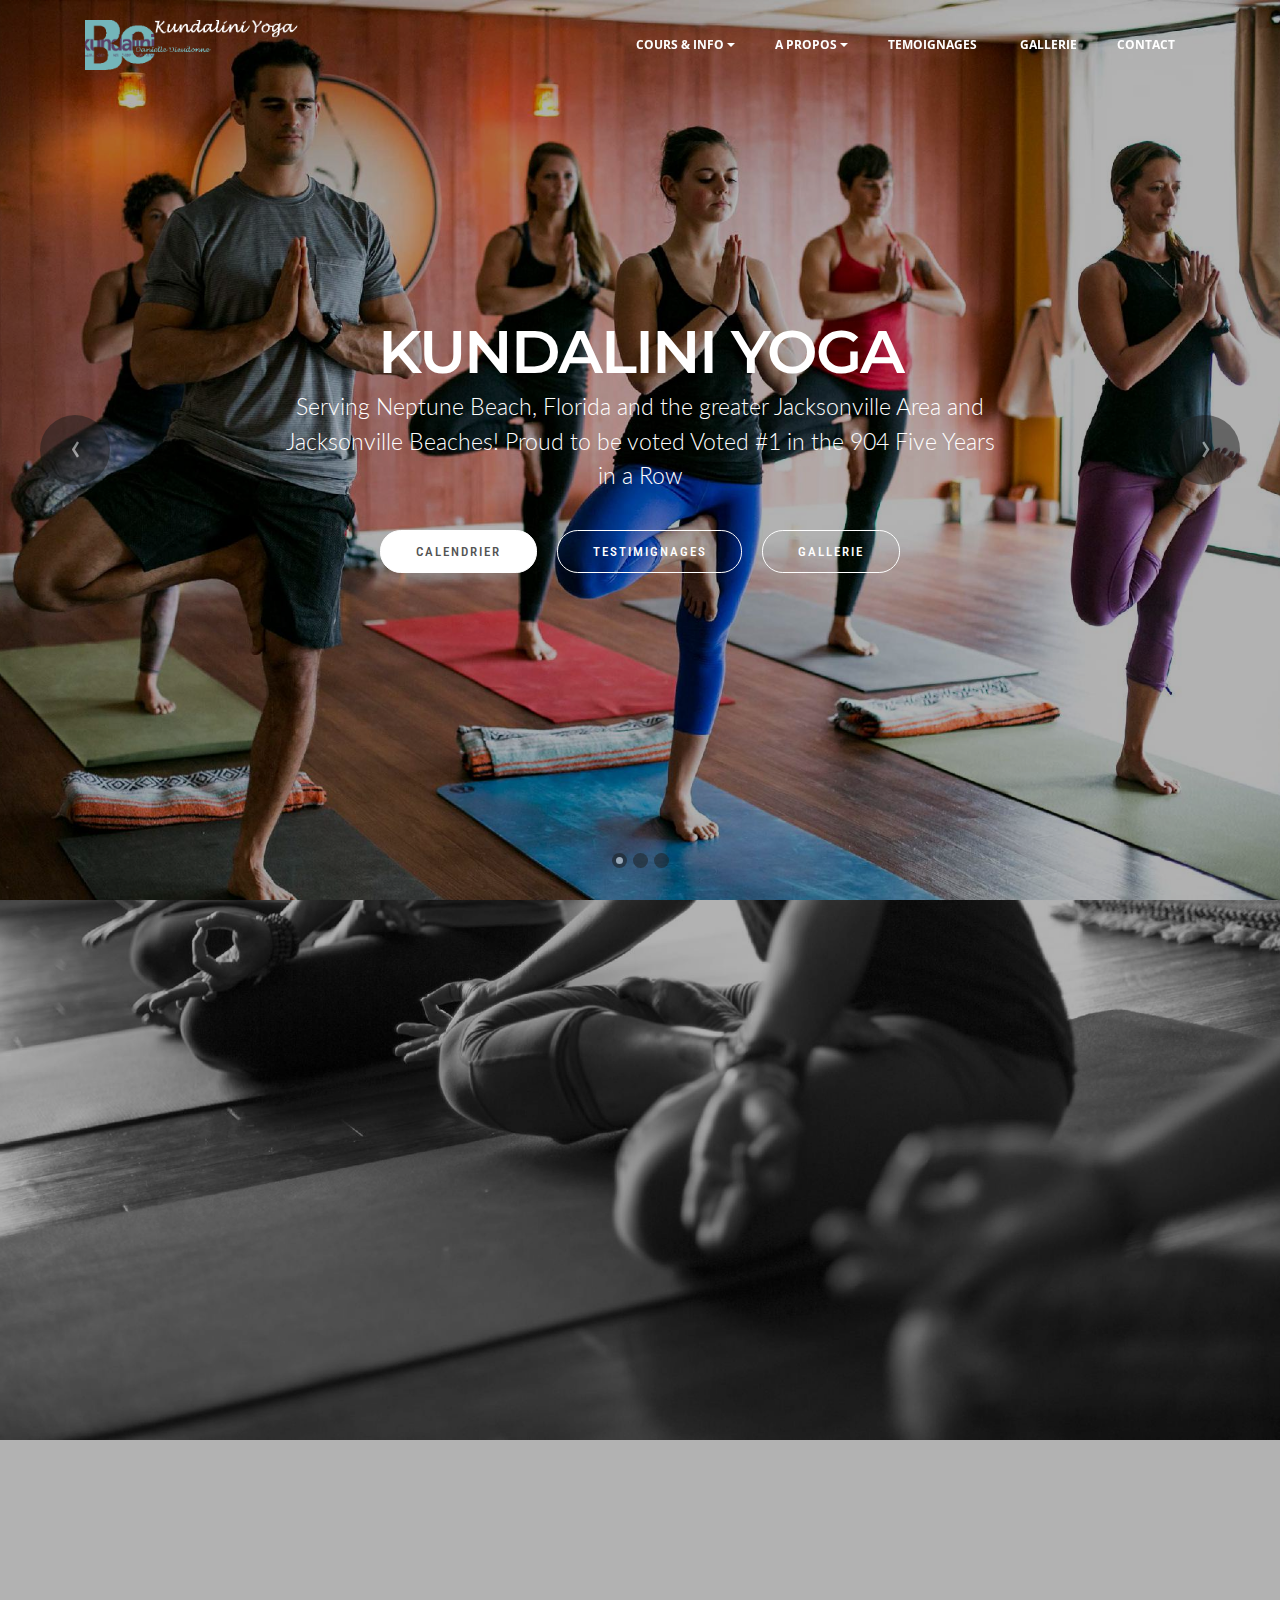
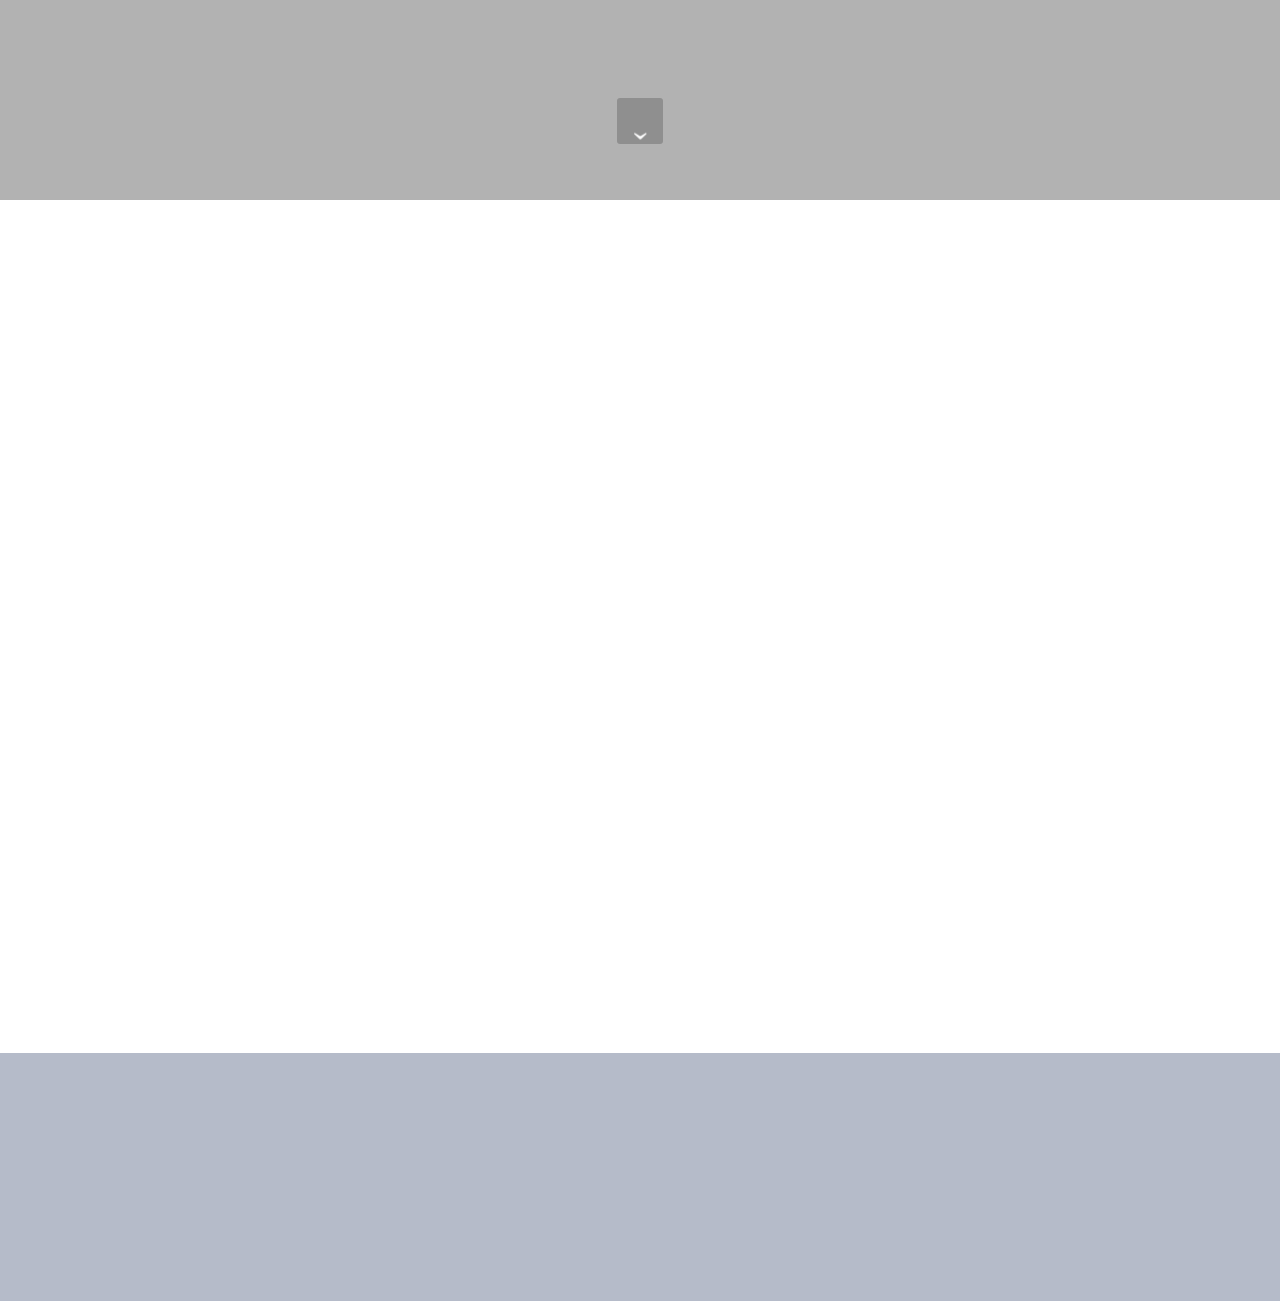
<file: index.html>
<!DOCTYPE html>
<html>
<head>
  <!-- Site made with Mobirise Website Builder v3.11.1, https://mobirise.com -->
  <meta charset="UTF-8">
  <meta http-equiv="X-UA-Compatible" content="IE=edge">
  <meta name="generator" content="Mobirise v3.11.1, mobirise.com">
  <meta name="viewport" content="width=device-width, initial-scale=1">
  <link rel="shortcut icon" href="assets/images/xxx-1-577x128.png" type="image/x-icon">
  <meta name="description" content="Enjoy yoga classes at the Jacksonville Beaches&rsquo; best yoga studio &ndash; Yoga Mix in Neptune Beach, Florida. We offer a variety of yoga classes for women, men and kids, including heated power yoga,  &ldquo;mixed&rdquo; level, family-hour, and private.">
  <title>Yoga Classes | Yoga Studios Jacksonville, Neptune, Atlantic, Ponte Vedra Beach, Florida</title>
  <link rel="stylesheet" href="https://fonts.googleapis.com/css?family=Lora:400,700,400italic,700italic&amp;subset=latin">
  <link rel="stylesheet" href="https://fonts.googleapis.com/css?family=Montserrat:400,700">
  <link rel="stylesheet" href="https://fonts.googleapis.com/css?family=Raleway:100,100i,200,200i,300,300i,400,400i,500,500i,600,600i,700,700i,800,800i,900,900i">
  <link rel="stylesheet" href="assets/bootstrap-material-design-font/css/material.css">
  <link rel="stylesheet" href="assets/tether/tether.min.css">
  <link rel="stylesheet" href="assets/bootstrap/css/bootstrap.min.css">
  <link rel="stylesheet" href="assets/animate.css/animate.min.css">
  <link rel="stylesheet" href="assets/dropdown/css/style.css">
  <link rel="stylesheet" href="assets/socicon/css/styles.css">
  <link rel="stylesheet" href="assets/snow-plugins/style.css">
  <link rel="stylesheet" href="assets/theme/css/style.css">
  <link rel="stylesheet" href="assets/mobirise/css/mbr-additional.css" type="text/css">
  
  
  
</head>
<body>
<section id="ext_menu-0">

    <nav class="navbar navbar-dropdown bg-color transparent navbar-fixed-top">
        <div class="container">

            <div class="mbr-table">
                <div class="mbr-table-cell">

                    <div class="navbar-brand">
                        <a href="index.html" class="navbar-logo"><img src="assets/images/xxx-1-577x128.png"></a>
                        
                    </div>

                </div>
                <div class="mbr-table-cell">

                    <button class="navbar-toggler pull-xs-right hidden-md-up" type="button" data-toggle="collapse" data-target="#exCollapsingNavbar">
                        <div class="hamburger-icon"></div>
                    </button>

                    <ul class="nav-dropdown collapse pull-xs-right nav navbar-nav navbar-toggleable-sm" id="exCollapsingNavbar"><li class="nav-item dropdown"><a class="nav-link link dropdown-toggle" href="https://mobirise.com/" aria-expanded="false" data-toggle="dropdown-submenu">COURS &amp; INFO</a><div class="dropdown-menu"><a class="dropdown-item" href="Classes.html">Our Classes</a><a class="dropdown-item" href="rates.html">Yoga Mix Rates</a><a class="dropdown-item" href="https://clients.mindbodyonline.com/classic/ws?studioid=20586&amp;stype=-8&amp;sView=day&amp;sLoc=0" target="_blank">Workshops</a><a class="dropdown-item" href="https://clients.mindbodyonline.com/classic/ws?studioid=20586&amp;stype=-101&amp;sView=day&amp;sLoc=0" target="_blank">Yoga Events</a><a class="dropdown-item" href="https://clients.mindbodyonline.com/classic/ws?studioid=20586&amp;stype=42" target="_blank">Gift Certificates</a><a class="dropdown-item" href="wedding_yoga.html">Wedding Morning Yoga</a></div></li><li class="nav-item dropdown"><a class="nav-link link dropdown-toggle" href="https://mobirise.com/" data-toggle="dropdown-submenu" aria-expanded="false">A PROPOS</a><div class="dropdown-menu"><a class="dropdown-item" href="aboutus.html">Our Mix</a><a class="dropdown-item" href="aboutus.html">Mix Info &amp; FAQs</a></div></li><li class="nav-item"><a class="nav-link link" href="testimonials.html">TEMOIGNAGES</a></li><li class="nav-item dropdown"><a class="nav-link link" href="gallery.html" aria-expanded="false">&nbsp;GALLERIE</a></li><li class="nav-item"><a class="nav-link link" href="contact.html" aria-expanded="false">CONTACT</a></li></ul>
                    <button hidden="" class="navbar-toggler navbar-close" type="button" data-toggle="collapse" data-target="#exCollapsingNavbar">
                        <div class="close-icon"></div>
                    </button>

                </div>
            </div>

        </div>
    </nav>

</section>

<section class="engine"><a rel="external" href="https://mobirise.com">mobirise.com</a></section><section class="mbr-slider mbr-section mbr-section__container carousel slide mbr-section-nopadding mbr-after-navbar" data-ride="carousel" data-keyboard="false" data-wrap="true" data-pause="false" data-interval="5000" id="slider-0">
    <div>
        <div>
            <div>
                <ol class="carousel-indicators">
                    <li data-app-prevent-settings="" data-target="#slider-0" class="active" data-slide-to="0"></li><li data-app-prevent-settings="" data-target="#slider-0" data-slide-to="1"></li><li data-app-prevent-settings="" data-target="#slider-0" data-slide-to="2"></li>
                </ol>
                <div class="carousel-inner" role="listbox">
                    <div class="mbr-section mbr-section-hero carousel-item dark center mbr-section-full active" data-bg-video-slide="false" style="background-image: url(assets/images/h93a6532-2000x1343-56.jpg);">
                        <div class="mbr-table-cell">
                            <div class="mbr-overlay" style="opacity: 0.3; background-color: rgb(0, 0, 0);"></div>
                            <div class="container-slide container">
                                
                                <div class="row">
                                    <div class="col-md-8 col-md-offset-2 text-xs-center">
                                        <h2 class="mbr-section-title display-1">KUNDALINI YOGA</h2>
                                        <p class="mbr-section-lead lead">Serving Neptune Beach, Florida and the greater Jacksonville Area and Jacksonville Beaches! Proud to be voted Voted #1 in the 904 Five Years in a Row<br></p>

                                        <div class="mbr-section-btn"><a class="btn btn-lg btn-white" href="https://clients.mindbodyonline.com/classic/ws?studioid=20586&amp;stype=-7&amp;sView=week&amp;sLoc=0" target="_blank">CALENDRIER</a> <a class="btn btn-lg btn-white-outline btn-white" href="testimonials.html">TESTIMIGNAGES</a> <a class="btn btn-lg btn-white-outline btn-white" href="gallery.html">GALLERIE</a></div>
                                    </div>
                                </div>
                            </div>
                        </div>
                    </div><div class="mbr-section mbr-section-hero carousel-item dark center mbr-section-full" data-bg-video-slide="false" style="background-image: url(assets/images/yoga-mix0692-2000x1333-25.jpg);">
                        <div class="mbr-table-cell">
                            <div class="mbr-overlay" style="opacity: 0.3; background-color: rgb(61, 142, 185);"></div>
                            <div class="container-slide container">
                                
                                <div class="row">
                                    <div class="col-md-8 col-md-offset-2 text-xs-center">
                                        <h2 class="mbr-section-title display-1">YOGA MIX.<br>MIX IT UP ON THE MAT.</h2>
                                        <p class="mbr-section-lead lead">Serving Neptune Beach, Florida and the greater Jacksonville Area and Jacksonville Beaches! Proud to be voted Voted #1 in the 904 Five Years in a Row<br></p>

                                        <div class="mbr-section-btn"><a class="btn btn-lg btn-white" href="https://clients.mindbodyonline.com/classic/ws?studioid=20586&amp;stype=-7&amp;sView=week&amp;sLoc=0" target="_blank">VIEW SCHEDULE</a> <a class="btn btn-lg btn-white-outline btn-white" href="testimonials.html">TESTIMONIALS</a> <a class="btn btn-lg btn-white-outline btn-white" href="gallery.html">GALLERY</a></div>
                                    </div>
                                </div>
                            </div>
                        </div>
                    </div><div class="mbr-section mbr-section-hero carousel-item dark center mbr-section-full" data-bg-video-slide="false" style="background-image: url(assets/images/h93a6308-2000x1333-18.jpg);">
                        <div class="mbr-table-cell">
                            <div class="mbr-overlay" style="opacity: 0.1; background-color: rgb(118, 207, 189);"></div>
                            <div class="container-slide container">
                                
                                <div class="row">
                                    <div class="col-md-8 col-md-offset-2 text-xs-center">
                                        <h2 class="mbr-section-title display-1">Kundalini Yoga</h2>
                                        

                                        <div class="mbr-section-btn"><a class="btn btn-lg btn-white" href="https://clients.mindbodyonline.com/classic/ws?studioid=20586&amp;stype=-7&amp;sView=week&amp;sLoc=0" target="_blank">VIEW SCHEDULE</a> <a class="btn btn-lg btn-white-outline btn-white" href="testimonials.html">TESTIMONIALS</a> <a class="btn btn-lg btn-white-outline btn-white" href="gallery.html">GALLERY</a></div>
                                    </div>
                                </div>
                            </div>
                        </div>
                    </div>
                </div>

                <a data-app-prevent-settings="" class="left carousel-control" role="button" data-slide="prev" href="#slider-0">
                    <span class="icon-prev" aria-hidden="true"></span>
                    <span class="sr-only">Previous</span>
                </a>
                <a data-app-prevent-settings="" class="right carousel-control" role="button" data-slide="next" href="#slider-0">
                    <span class="icon-next" aria-hidden="true"></span>
                    <span class="sr-only">Next</span>
                </a>
            </div>
        </div>
    </div>
</section>

<section class="mbr-section mbr-section-hero mbr-section-full header2 mbr-parallax-background" id="header2-0" style="background-image: url(assets/images/h93a6485-2000x1340-18.jpg);">

    <div class="mbr-overlay" style="opacity: 0.3; background-color: rgb(0, 0, 0);">
    </div>

    <div class="mbr-table mbr-table-full">
        <div class="mbr-table-cell">

            <div class="container">
                <div class="mbr-section row">
                    <div class="mbr-table-md-up">
                        
                        
                        

                        <div class="mbr-table-cell col-md-5 content-size text-xs-center text-md-right">

                            <h3 class="mbr-section-title display-2">NAMASTE</h3>

                            <div class="mbr-section-text lead">
                                <p>All you need is an open mind, <br>a willing heart and  a desire to explore.<br></p>
                            </div>

                            <div class="mbr-section-btn"><a class="btn btn-primary" href="aboutus.html">READ MORE</a></div>

                        </div>
                        <div class="mbr-table-cell mbr-valign-top mbr-left-padding-md-up col-md-7 image-size" style="width: 50%;">
                            <div class="mbr-figure"><img src="assets/images/h93a6437-1400x933-77.jpg"></div>
                        </div>

                    </div>
                </div>
            </div>

        </div>
    </div>

    <div class="mbr-arrow mbr-arrow-floating hidden-sm-down" aria-hidden="true"><a href="#image1-0"><i class="mbr-arrow-icon"></i></a></div>

</section>

<section class="mbr-section mbr-section-nopadding mbr-figure--caption-outside-bottom" id="image1-0">
    <div class="mbr-figure">
        <div><img src="assets/images/yoga-mix080-1400x933-25.jpg"></div>
        <div class="mbr-figure-caption mbr-figure-caption-over">
            <div class="container">First class FREE for locals, no registration necessary...just show up!</div>
        </div>
    </div>
</section>

<section class="mbr-section mbr-section-md-padding mbr-parallax-background" id="social-buttons2-0" style="background-image: url(assets/images/bekundalini1oct.gif); padding-top: 0px; padding-bottom: 120px;">
    <div class="mbr-overlay" style="opacity: 0.4; background-color: rgb(71, 85, 119);">
    </div>
    <div class="container">
        <div class="row">
            <div class="col-md-8 col-md-offset-2 text-xs-center">
                <h3 class="mbr-section-title display-2">GET CONNECTED</h3>
                <div> <a class="btn btn-social" title="Facebook" target="_blank" href="https://www.facebook.com/yoga.mix/"><i class="socicon socicon-facebook"></i></a>   <a class="btn btn-social" title="Instagram" target="_blank" href="https://www.instagram.com/yogamixjax/"><i class="socicon socicon-instagram"></i></a>      </div>
            </div>
        </div>
    </div>
</section>


  <script src="assets/web/assets/jquery/jquery.min.js"></script>
  <script src="assets/tether/tether.min.js"></script>
  <script src="assets/bootstrap/js/bootstrap.min.js"></script>
  <script src="assets/smooth-scroll/SmoothScroll.js"></script>
  <script src="assets/bootstrap-carousel-swipe/bootstrap-carousel-swipe.js"></script>
  <script src="assets/viewportChecker/jquery.viewportchecker.js"></script>
  <script src="assets/jarallax/jarallax.js"></script>
  <script src="assets/dropdown/js/script.min.js"></script>
  <script src="assets/touchSwipe/jquery.touchSwipe.min.js"></script>
  <script src="assets/snow-plugins/schnee.js"></script>
  <script src="assets/theme/js/script.js"></script>
  
  
  <input name="animation" type="hidden">
  </body>
</html>
</file>
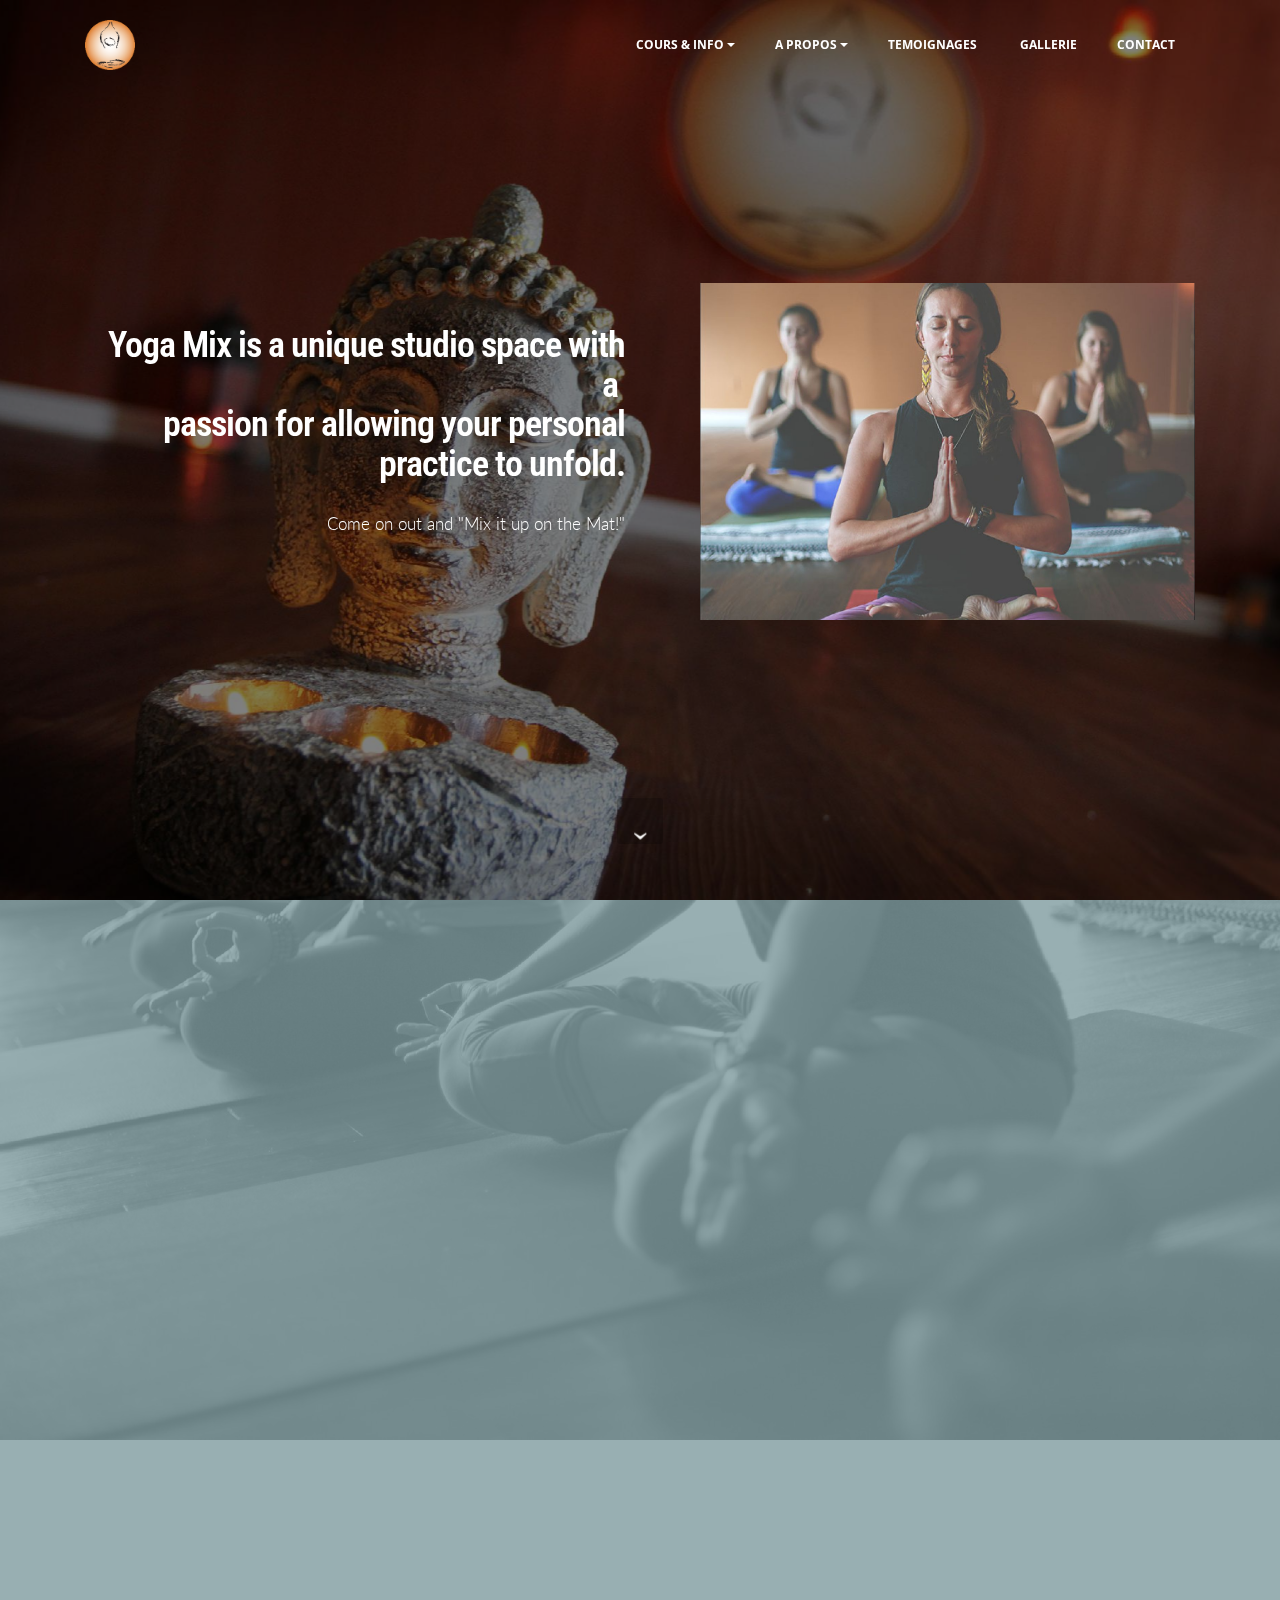
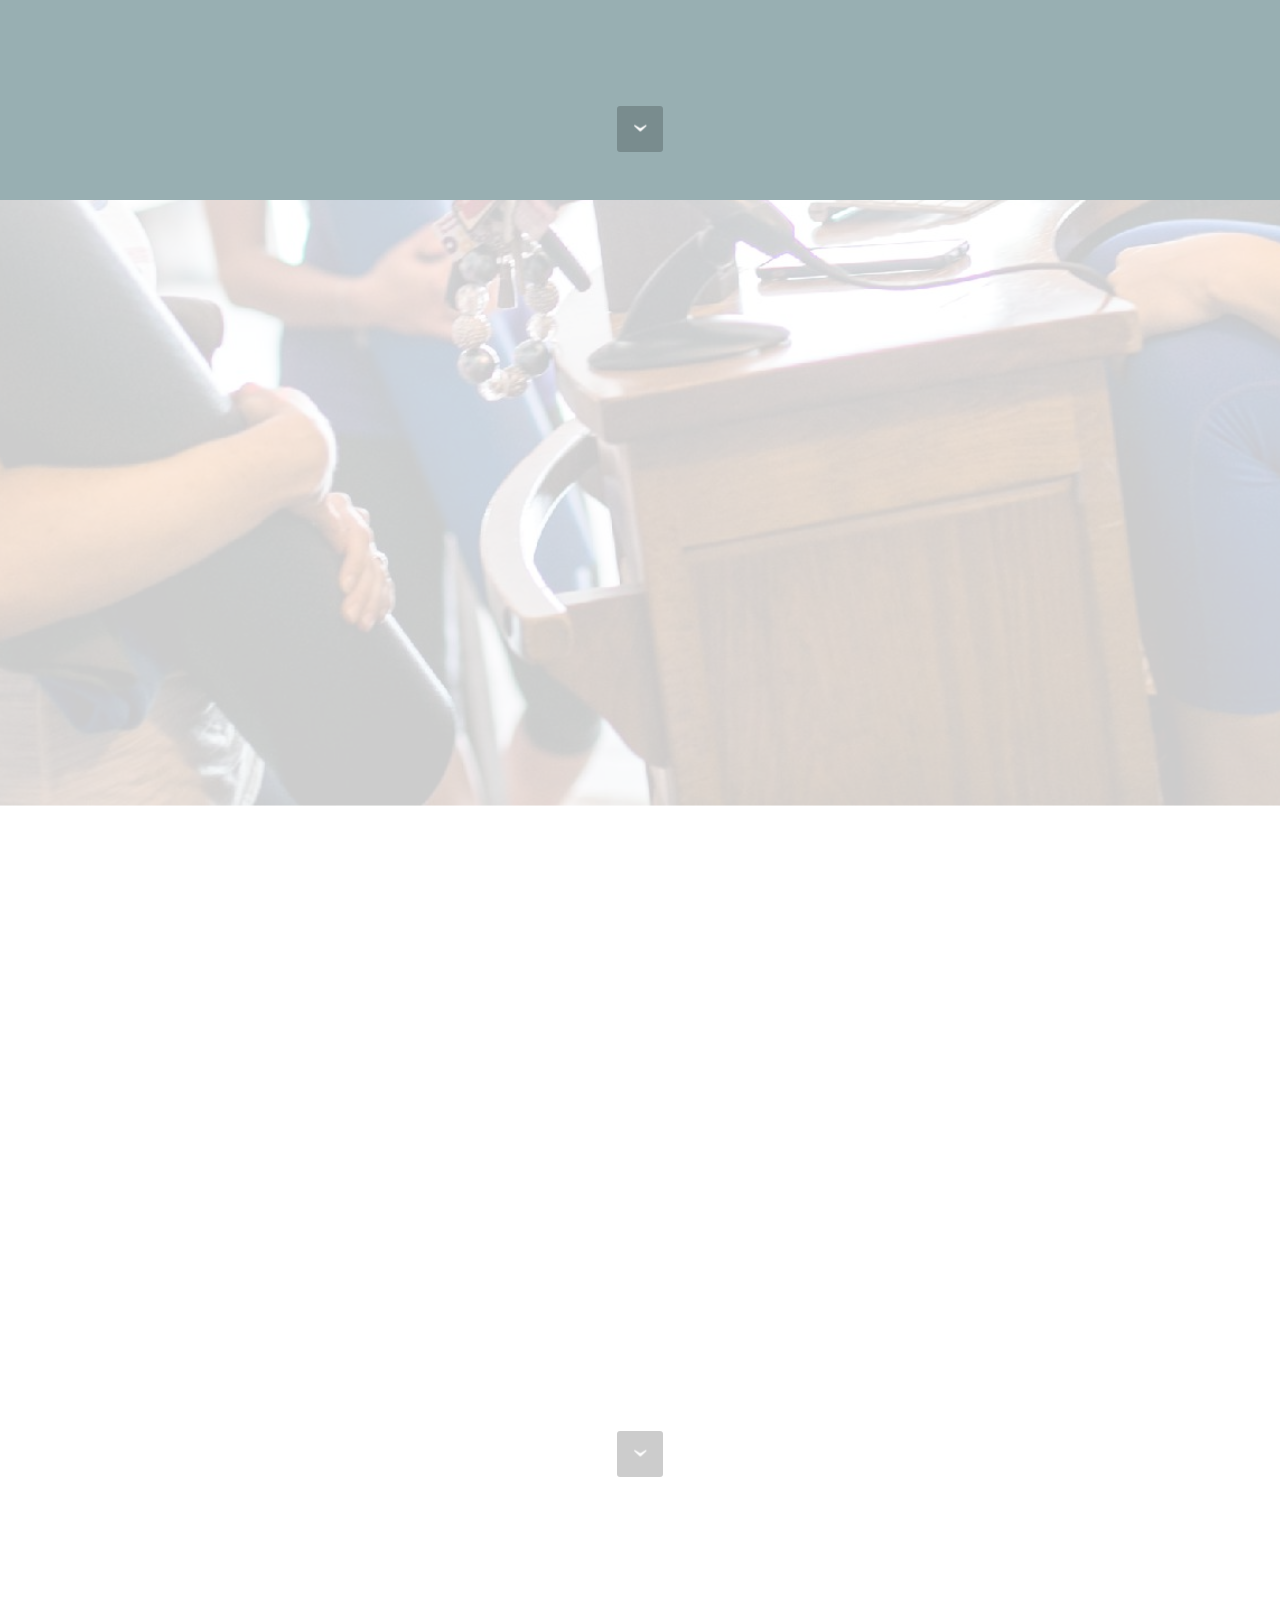
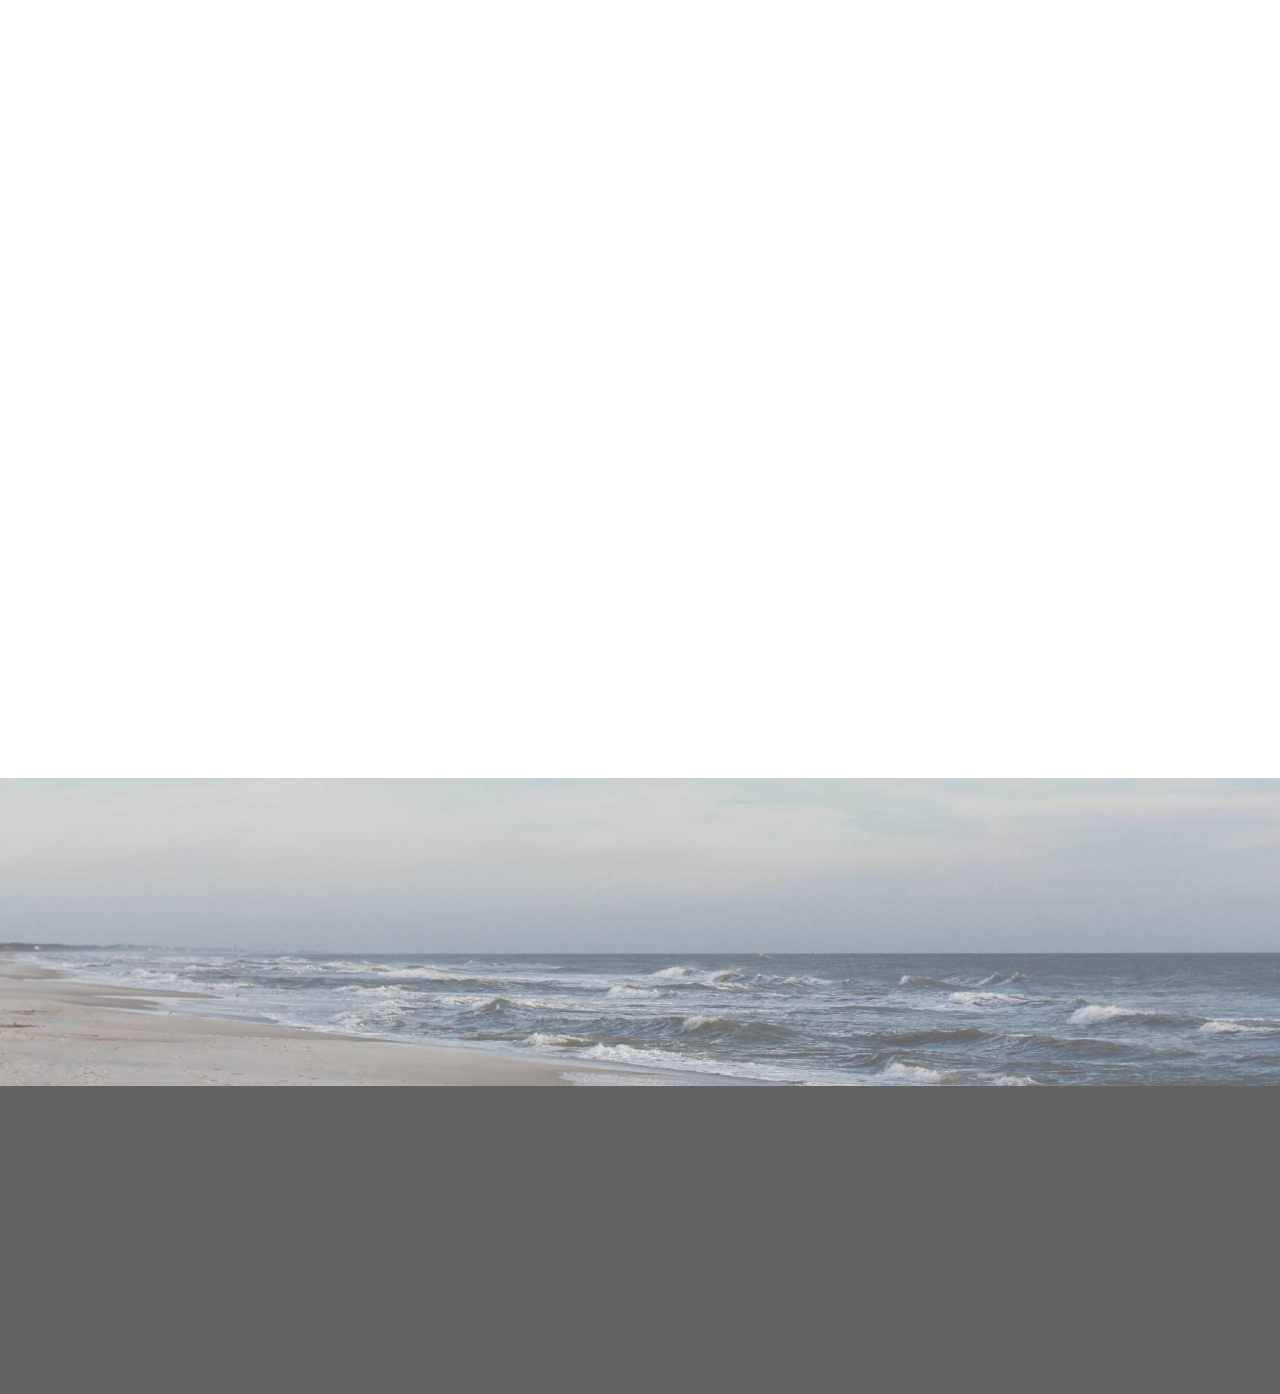
<file: aboutus.html>
<!DOCTYPE html>
<html>
<head>
  <!-- Site made with Mobirise Website Builder v3.11.1, https://mobirise.com -->
  <meta charset="UTF-8">
  <meta http-equiv="X-UA-Compatible" content="IE=edge">
  <meta name="generator" content="Mobirise v3.11.1, mobirise.com">
  <meta name="viewport" content="width=device-width, initial-scale=1">
  <link rel="shortcut icon" href="assets/images/xxx-1-577x128.png" type="image/x-icon">
  <meta name="description" content="Enjoy yoga classes at the Jacksonville Beaches&rsquo; best yoga studio &ndash; Yoga Mix in Neptune Beach, Florida. We offer a variety of yoga classes for women, men and kids, including heated power yoga,  &ldquo;mixed&rdquo; level, family-hour, and private.">
  <title>Yoga Classes | Yoga Studios Jacksonville, Neptune, Atlantic, Ponte Vedra Beach, Florida</title>
  <link rel="stylesheet" href="https://fonts.googleapis.com/css?family=Lora:400,700,400italic,700italic&amp;subset=latin">
  <link rel="stylesheet" href="https://fonts.googleapis.com/css?family=Montserrat:400,700">
  <link rel="stylesheet" href="https://fonts.googleapis.com/css?family=Raleway:100,100i,200,200i,300,300i,400,400i,500,500i,600,600i,700,700i,800,800i,900,900i">
  <link rel="stylesheet" href="assets/bootstrap-material-design-font/css/material.css">
  <link rel="stylesheet" href="assets/tether/tether.min.css">
  <link rel="stylesheet" href="assets/bootstrap/css/bootstrap.min.css">
  <link rel="stylesheet" href="assets/animate.css/animate.min.css">
  <link rel="stylesheet" href="assets/dropdown/css/style.css">
  <link rel="stylesheet" href="assets/socicon/css/styles.css">
  <link rel="stylesheet" href="assets/snow-plugins/style.css">
  <link rel="stylesheet" href="assets/theme/css/style.css">
  <link rel="stylesheet" href="assets/mobirise/css/mbr-additional.css" type="text/css">
  
  
  
</head>
<body>
<section id="ext_menu-0">

    <nav class="navbar navbar-dropdown bg-color transparent navbar-fixed-top">
        <div class="container">

            <div class="mbr-table">
                <div class="mbr-table-cell">

                    <div class="navbar-brand">
                        <a href="https://mobirise.com" class="navbar-logo"><img src="assets/images/icon-128x128-80.png"></a>
                        
                    </div>

                </div>
                <div class="mbr-table-cell">

                    <button class="navbar-toggler pull-xs-right hidden-md-up" type="button" data-toggle="collapse" data-target="#exCollapsingNavbar">
                        <div class="hamburger-icon"></div>
                    </button>

                    <ul class="nav-dropdown collapse pull-xs-right nav navbar-nav navbar-toggleable-sm" id="exCollapsingNavbar"><li class="nav-item dropdown"><a class="nav-link link dropdown-toggle" href="https://mobirise.com/" aria-expanded="false" data-toggle="dropdown-submenu">COURS &amp; INFO</a><div class="dropdown-menu"><a class="dropdown-item" href="Classes.html">Our Classes</a><a class="dropdown-item" href="rates.html">Yoga Mix Rates</a><a class="dropdown-item" href="https://clients.mindbodyonline.com/classic/ws?studioid=20586&amp;stype=-8&amp;sView=day&amp;sLoc=0" target="_blank">Workshops</a><a class="dropdown-item" href="https://clients.mindbodyonline.com/classic/ws?studioid=20586&amp;stype=-101&amp;sView=day&amp;sLoc=0" target="_blank">Yoga Events</a><a class="dropdown-item" href="https://clients.mindbodyonline.com/classic/ws?studioid=20586&amp;stype=42" target="_blank">Gift Certificates</a><a class="dropdown-item" href="wedding_yoga.html">Wedding Morning Yoga</a></div></li><li class="nav-item dropdown"><a class="nav-link link dropdown-toggle" href="https://mobirise.com/" data-toggle="dropdown-submenu" aria-expanded="false">A PROPOS</a><div class="dropdown-menu"><a class="dropdown-item" href="aboutus.html">Our Mix</a><a class="dropdown-item" href="aboutus.html">Mix Info &amp; FAQs</a></div></li><li class="nav-item"><a class="nav-link link" href="testimonials.html">TEMOIGNAGES</a></li><li class="nav-item dropdown"><a class="nav-link link" href="gallery.html" aria-expanded="false">&nbsp;GALLERIE</a></li><li class="nav-item"><a class="nav-link link" href="contact.html" aria-expanded="false">CONTACT</a></li></ul>
                    <button hidden="" class="navbar-toggler navbar-close" type="button" data-toggle="collapse" data-target="#exCollapsingNavbar">
                        <div class="close-icon"></div>
                    </button>

                </div>
            </div>

        </div>
    </nav>

</section>

<section class="engine"><a rel="external" href="https://mobirise.com">mobirise.com</a></section><section class="mbr-section mbr-section-hero mbr-section-full header2 mbr-parallax-background mbr-after-navbar" id="header2-0" style="background-image: url(assets/images/yoga-mix033-2000x1334-19.jpg);">

    <div class="mbr-overlay" style="opacity: 0.5; background-color: rgb(0, 0, 0);">
    </div>

    <div class="mbr-table mbr-table-full">
        <div class="mbr-table-cell">

            <div class="container">
                <div class="mbr-section row">
                    <div class="mbr-table-md-up">
                        
                        
                        

                        <div class="mbr-table-cell col-md-5 content-size text-xs-center text-md-right">

                            <h3 class="mbr-section-title display-2">Yoga Mix is a unique studio space with a&nbsp;<div>passion for allowing your personal practice to unfold.</div></h3>

                            <div class="mbr-section-text lead">
                                <p>Come on out and "Mix it up on the Mat!"<br></p>
                            </div>

                            

                        </div>
                        <div class="mbr-table-cell mbr-valign-top mbr-left-padding-md-up col-md-7 image-size" style="width: 50%;">
                            <div class="mbr-figure"><img src="assets/images/h93a6480-1400x953-14.jpg"></div>
                        </div>

                    </div>
                </div>
            </div>

        </div>
    </div>

    <div class="mbr-arrow mbr-arrow-floating hidden-sm-down" aria-hidden="true"><a href="#header5-0"><i class="mbr-arrow-icon"></i></a></div>

</section>

<section class="mbr-section mbr-section-hero mbr-section-full mbr-parallax-background mbr-section-with-arrow" id="header5-0" style="background-image: url(assets/images/h93a6485-2000x1340-71.jpg);">

    <div class="mbr-overlay" style="opacity: 0.8; background-color: rgb(126, 155, 159);"></div>

    <div class="mbr-table-cell">

        <div class="container">
            <div class="row">
                <div class="mbr-section col-md-10">

                    <h1 class="mbr-section-title display-1">YOGA MIX</h1>
                    <p class="mbr-section-lead lead"><br>Located in the heart of the Beaches of Jacksonville in Neptune Beach, Florida, Yoga Mix brings a fresh vibe with the unique blend of styles.  We literally "Mix it up on the Mat" with a core practice focused on connecting movement to breath transporting you to the natural state of "letting go." Our warm studio atmosphere and inspirational, fun music allows for the entire experience to come together. &nbsp;At Yoga Mix our teachers are encouraged to teach from their heart which translates to an authentic practice for each and every class.<br><br>Yoga Mix <strong>believes</strong> strongly in the power of being in tune to our own bodies and will always offer permission language to listen to what your body is saying.  Students will be encouraged to modify, rest and hydrate if that is what your body is calling for or to go for your  fullest expression if your practice is ready.  Allowing for a judgement free space to practice and working toward a balance between ease and effort is what <strong>Yoga</strong> <strong>Mix</strong> will bring to you.  <br><br>There is always something going on at the Mix.  Check out our<a href="https://clients.mindbodyonline.com/classic/home?studioid=20586" target="_blank"> </a><strong><a href="https://clients.mindbodyonline.com/ASP/main_enroll.asp?studioid=20586&amp;tg=&amp;vt=&amp;lvl=&amp;stype=-8&amp;view=day&amp;trn=0&amp;page=&amp;catid=&amp;prodid=&amp;date=1%2f18%2f2017&amp;classid=0&amp;prodGroupId=&amp;sSU=&amp;optForwardingLink=&amp;qParam=&amp;justloggedin=&amp;nLgIn=&amp;pMode=0&amp;loc=1" target="_blank">workshops/events</a></strong> page to catch the lastest happenings.  We offer a variety of workshops and events including Yoga Basics, SUP-Yoga, Acro-Yoga, Arm Balance &amp; Inversion Workshops.  Be sure to catch special events including  Kids Yoga, LIVE Music &amp; donation based classes &amp; visits from Master Teachers  &amp; musicians such as Krishna Das, Bryan Kest, Eric Paskel, Tiffany Cruikshank, Bri Smyth &amp; Dice lida-Klein.  Check  back  frequently to stay up on all of the lastest happenings! &nbsp;<br> <br><strong>Yoga Mix has been voted&nbsp;#1 in 904 5 years running and BEST IN JAX 2015&nbsp; &nbsp; &nbsp; &nbsp; &nbsp; &nbsp; &nbsp; &nbsp; &nbsp; &nbsp; &nbsp; &nbsp;&nbsp;</strong><br></p>
                    
                </div>
            </div>
        </div>
    </div>

    <div class="mbr-arrow mbr-arrow-floating" aria-hidden="true"><a href="#header5-1"><i class="mbr-arrow-icon"></i></a></div>

</section>

<section class="mbr-section mbr-section-hero mbr-section-full mbr-parallax-background mbr-section-with-arrow" id="header5-1" style="background-image: url(assets/images/h93a6568-2000x1335-84.jpg);">

    <div class="mbr-overlay" style="opacity: 0.8; background-color: rgb(255, 255, 255);"></div>

    <div class="mbr-table-cell">

        <div class="container">
            <div class="row">
                <div class="mbr-section col-md-10">

                    <h1 class="mbr-section-title display-1">All you need is an open mind,&nbsp;<div>a willing heart and  a desire to explore.</div></h1>
                    <p class="mbr-section-lead lead"><strong>What style of yoga can I expect to practice?  <br></strong>We will practice a Mix of styles blending all that is great about yoga following a vinyasa flow.  <br><br><strong>What should I wear? <br></strong>Wear comfortable attire suitable for working out.  <br><br><strong>What should I bring? <br></strong>Please bring a water bottle, hand towel, beach towel,  &amp; a yoga mat (If you need to rent a yoga mat, they are available at studio, if you do not own one). <br><br><strong>What time will the studio open prior to scheduled classes? <br></strong>The studio will be open 15-20 minutes prior to scheduled class time.  <br><br><strong>Can I come in late once a class has started? <br></strong>It is suggested that you arrive 10-15 minutes before scheduled class time.  If you cannot, no worries but once class has started we will lock the doors.  This is for the safety of our belongings as well as allowing the students to settle in to their practice without distraction.<br><br><strong>Can I leave early prior to savasana?  <br></strong>It is highly recommended that you stay all the way through savasana, it's the best part of the practice as well as most important posture.  If you must leave prior to savasana please let your instructor know prior to class.  Again, doors will be locked for the safety of our belongings as well as honoring our neighbors during the final resting pose allowing each &amp; every person the beauty of a peaceful savasana.  <br><br><strong>What if I am new to yoga? <br></strong>Welcome!  Yoga Mix highly recommends you start with our Mind Body or Mixed Level  classes if you are new to the practice.  <br><br><strong>How do I know if there have been changes to the schedule? </strong><br>The "schedule" tab will always show the latest class days &amp; times.  <br><br><strong>What ages are appropriate for classes? </strong><br>Students ages 13 &amp; up may practice regularly scheduled classes with signed waiver from parent or guardian.    <br><br><strong>Is it okay to eat prior to practicing yoga? </strong><br>We suggest not eating one hour prior to practicing.  Be sure to drink plenty of fluids before, during and after class.<br><br><strong>Will music be used during class? </strong><br>YES!  At Yoga Mix music is a big part of our flow.  Mixing breath, postures, music &amp; connecting together is what we love! We want to know what moves you and what you want in your Mix!<br></p>
                    
                </div>
            </div>
        </div>
    </div>

    <div class="mbr-arrow mbr-arrow-floating" aria-hidden="true"><a href="#image1-0"><i class="mbr-arrow-icon"></i></a></div>

</section>

<section class="mbr-section mbr-section-nopadding mbr-figure--caption-outside-bottom" id="image1-0">
    <div class="mbr-figure">
        <div><img src="assets/images/yoga-mix080-1400x933-25.jpg"></div>
        <div class="mbr-figure-caption mbr-figure-caption-over">
            <div class="container">First class FREE for locals, no registration necessary...just show up!</div>
        </div>
    </div>
</section>

<section class="mbr-section mbr-section-md-padding mbr-background" id="social-buttons2-0" style="background-image: url(assets/images/beach-2000x453-63.jpg); padding-top: 90px; padding-bottom: 90px;">
    
    <div class="container">
        <div class="row">
            <div class="col-md-8 col-md-offset-2 text-xs-center">
                <h3 class="mbr-section-title display-2">GET CONNECTED</h3>
                <div> <a class="btn btn-social" title="Facebook" target="_blank" href="https://www.facebook.com/yoga.mix/"><i class="socicon socicon-facebook"></i></a>   <a class="btn btn-social" title="Instagram" target="_blank" href="https://www.instagram.com/yogamixjax/"><i class="socicon socicon-instagram"></i></a>      </div>
            </div>
        </div>
    </div>
</section>

<section class="mbr-section mbr-section-md-padding mbr-footer footer1 mbr-parallax-background" id="contacts1-0" style="background-image: url(assets/images/jumbotron.jpg); padding-top: 90px; padding-bottom: 90px;">
    <div class="mbr-overlay" style="opacity: 0.8; background-color: rgb(60, 60, 60);"></div>
    <div class="container">
        <div class="row">
            <div class="mbr-footer-content col-xs-12 col-md-3">
                <div><img src="assets/images/icon-128x128-7.png"></div>
            </div>
            <div class="mbr-footer-content col-xs-12 col-md-3">
                <p><strong>Address</strong><br>
1112 Third St #10<br>Neptune Beach, FL 32266<br>LOCATED NEXT TO JARBOE PARK</p>
            </div>
            <div class="mbr-footer-content col-xs-12 col-md-3">
                <p><strong>contact</strong><br><a href="mailto:yoga-mix@mail.com">yoga-mix@mail.com</a><br>
Phone:&nbsp;904-626-0003</p>
            </div>
            <div class="mbr-footer-content col-xs-12 col-md-3">
                <p></p><p><strong>Links</strong><br><a href="https://clients.mindbodyonline.com/classic/ws?studioid=20586&amp;stype=-7&amp;sView=week&amp;sLoc=0" target="_blank">SCHEDULE</a><br><a href="aboutus.html">ABOUT US</a><a class="text-primary" href="https://mobirise.com/mobirise-free-win.zip"></a></p><p></p>
            </div>

        </div>
    </div>
</section>


  <script src="assets/web/assets/jquery/jquery.min.js"></script>
  <script src="assets/tether/tether.min.js"></script>
  <script src="assets/bootstrap/js/bootstrap.min.js"></script>
  <script src="assets/smooth-scroll/SmoothScroll.js"></script>
  <script src="assets/jarallax/jarallax.js"></script>
  <script src="assets/viewportChecker/jquery.viewportchecker.js"></script>
  <script src="assets/dropdown/js/script.min.js"></script>
  <script src="assets/touchSwipe/jquery.touchSwipe.min.js"></script>
  <script src="assets/snow-plugins/schnee.js"></script>
  <script src="assets/theme/js/script.js"></script>
  
  
  <input name="animation" type="hidden">
  </body>
</html>
</file>
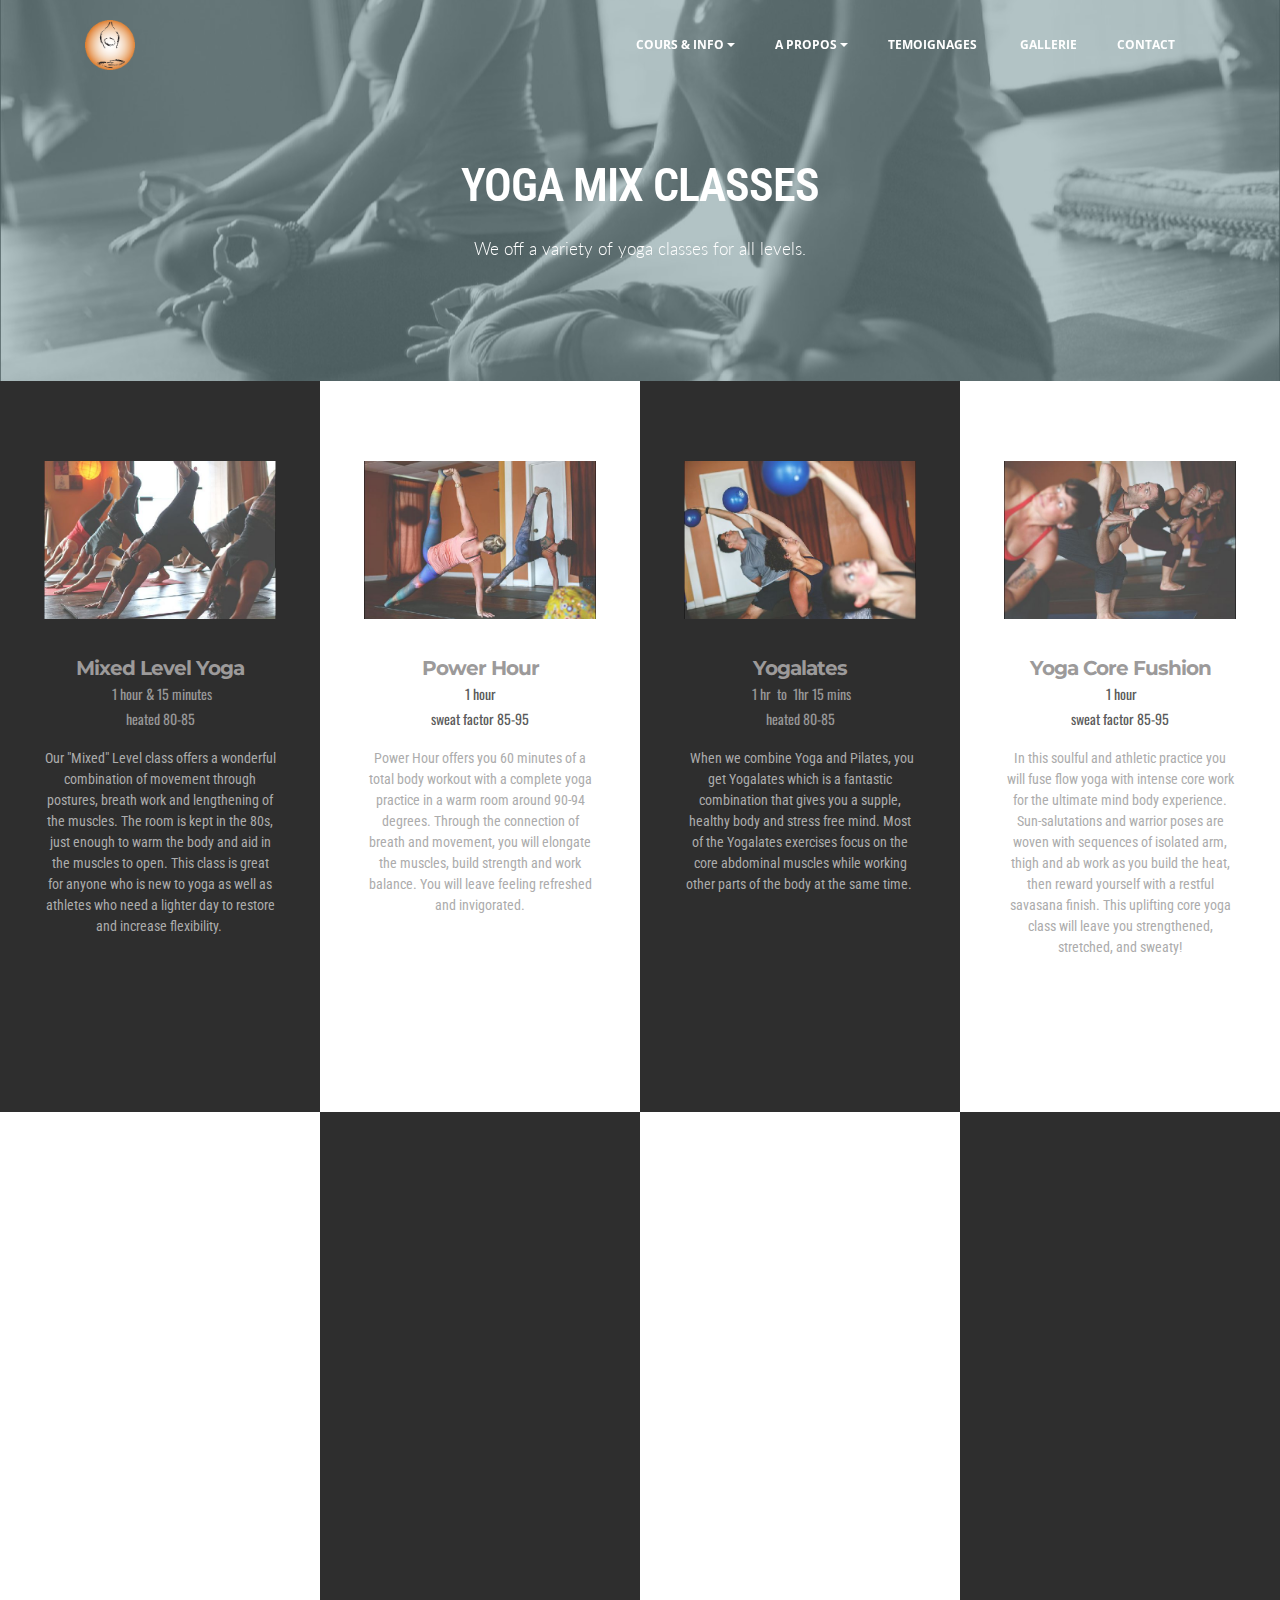
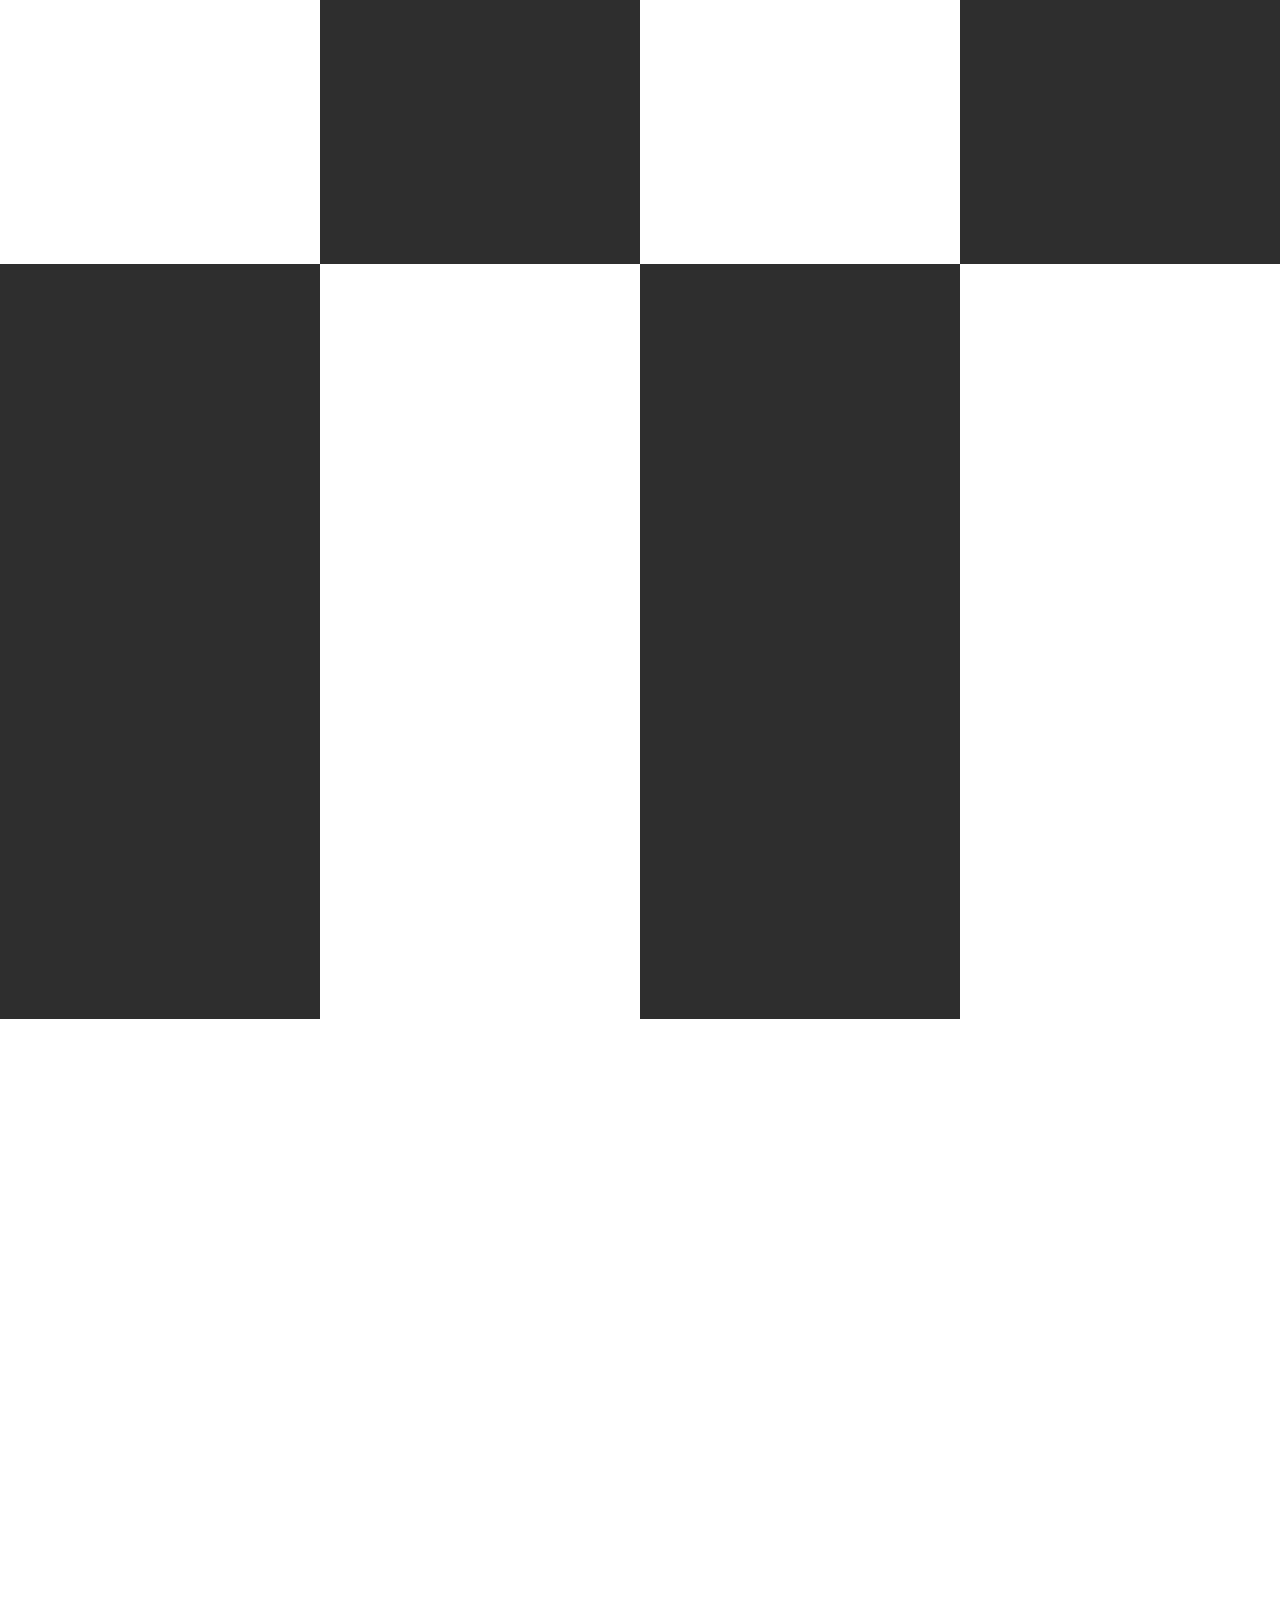
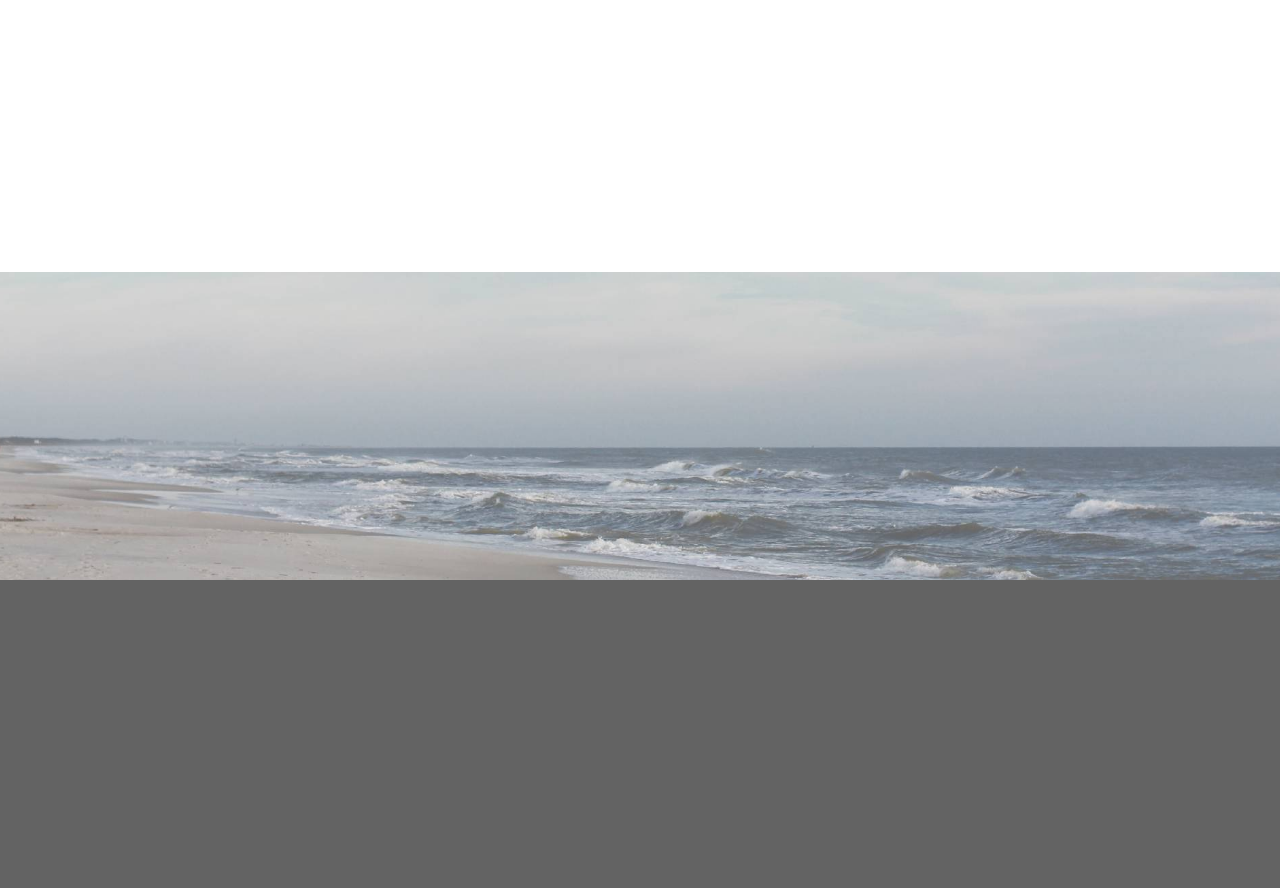
<file: Classes.html>
<!DOCTYPE html>
<html>
<head>
  <!-- Site made with Mobirise Website Builder v3.11.1, https://mobirise.com -->
  <meta charset="UTF-8">
  <meta http-equiv="X-UA-Compatible" content="IE=edge">
  <meta name="generator" content="Mobirise v3.11.1, mobirise.com">
  <meta name="viewport" content="width=device-width, initial-scale=1">
  <link rel="shortcut icon" href="assets/images/xxx-1-577x128.png" type="image/x-icon">
  <meta name="description" content="Enjoy yoga classes at the Jacksonville Beaches&rsquo; best yoga studio &ndash; Yoga Mix in Neptune Beach, Florida. We offer a variety of yoga classes for women, men and kids, including heated power yoga,  &ldquo;mixed&rdquo; level, family-hour, and private.">
  <title>Yoga Classes | Yoga Studios Jacksonville, Neptune, Atlantic, Ponte Vedra Beach, Florida</title>
  <link rel="stylesheet" href="https://fonts.googleapis.com/css?family=Lora:400,700,400italic,700italic&amp;subset=latin">
  <link rel="stylesheet" href="https://fonts.googleapis.com/css?family=Montserrat:400,700">
  <link rel="stylesheet" href="https://fonts.googleapis.com/css?family=Raleway:100,100i,200,200i,300,300i,400,400i,500,500i,600,600i,700,700i,800,800i,900,900i">
  <link rel="stylesheet" href="assets/bootstrap-material-design-font/css/material.css">
  <link rel="stylesheet" href="assets/tether/tether.min.css">
  <link rel="stylesheet" href="assets/bootstrap/css/bootstrap.min.css">
  <link rel="stylesheet" href="assets/animate.css/animate.min.css">
  <link rel="stylesheet" href="assets/dropdown/css/style.css">
  <link rel="stylesheet" href="assets/socicon/css/styles.css">
  <link rel="stylesheet" href="assets/snow-plugins/style.css">
  <link rel="stylesheet" href="assets/theme/css/style.css">
  <link rel="stylesheet" href="assets/mobirise/css/mbr-additional.css" type="text/css">
  
  
  
</head>
<body>
<section id="ext_menu-0">

    <nav class="navbar navbar-dropdown bg-color transparent navbar-fixed-top">
        <div class="container">

            <div class="mbr-table">
                <div class="mbr-table-cell">

                    <div class="navbar-brand">
                        <a href="index.html" class="navbar-logo"><img src="assets/images/icon-128x128-80.png"></a>
                        
                    </div>

                </div>
                <div class="mbr-table-cell">

                    <button class="navbar-toggler pull-xs-right hidden-md-up" type="button" data-toggle="collapse" data-target="#exCollapsingNavbar">
                        <div class="hamburger-icon"></div>
                    </button>

                    <ul class="nav-dropdown collapse pull-xs-right nav navbar-nav navbar-toggleable-sm" id="exCollapsingNavbar"><li class="nav-item dropdown"><a class="nav-link link dropdown-toggle" href="https://mobirise.com/" aria-expanded="false" data-toggle="dropdown-submenu">COURS &amp; INFO</a><div class="dropdown-menu"><a class="dropdown-item" href="Classes.html">Our Classes</a><a class="dropdown-item" href="rates.html">Yoga Mix Rates</a><a class="dropdown-item" href="https://clients.mindbodyonline.com/classic/ws?studioid=20586&amp;stype=-8&amp;sView=day&amp;sLoc=0" target="_blank">Workshops</a><a class="dropdown-item" href="https://clients.mindbodyonline.com/classic/ws?studioid=20586&amp;stype=-101&amp;sView=day&amp;sLoc=0" target="_blank">Yoga Events</a><a class="dropdown-item" href="https://clients.mindbodyonline.com/classic/ws?studioid=20586&amp;stype=42" target="_blank">Gift Certificates</a><a class="dropdown-item" href="wedding_yoga.html">Wedding Morning Yoga</a></div></li><li class="nav-item dropdown"><a class="nav-link link dropdown-toggle" href="https://mobirise.com/" data-toggle="dropdown-submenu" aria-expanded="false">A PROPOS</a><div class="dropdown-menu"><a class="dropdown-item" href="aboutus.html">Our Mix</a><a class="dropdown-item" href="aboutus.html">Mix Info &amp; FAQs</a></div></li><li class="nav-item"><a class="nav-link link" href="testimonials.html">TEMOIGNAGES</a></li><li class="nav-item dropdown"><a class="nav-link link" href="gallery.html" aria-expanded="false">&nbsp;GALLERIE</a></li><li class="nav-item"><a class="nav-link link" href="contact.html" aria-expanded="false">CONTACT</a></li></ul>
                    <button hidden="" class="navbar-toggler navbar-close" type="button" data-toggle="collapse" data-target="#exCollapsingNavbar">
                        <div class="close-icon"></div>
                    </button>

                </div>
            </div>

        </div>
    </nav>

</section>

<section class="engine"><a rel="external" href="https://mobirise.com">https://mobirise.com/</a></section><section class="mbr-section article mbr-parallax-background mbr-after-navbar" id="msg-box8-0" style="background-image: url(assets/images/h93a6485-2000x1340-885.jpg); padding-top: 160px; padding-bottom: 120px;">

    <div class="mbr-overlay" style="opacity: 0.6; background-color: rgb(126, 155, 159);">
    </div>
    <div class="container">
        <div class="row">
            <div class="col-md-8 col-md-offset-2 text-xs-center">
                <h3 class="mbr-section-title display-2">YOGA MIX CLASSES</h3>
                <div class="lead"><p>We off a variety of yoga classes for all levels.</p></div>
                
            </div>
        </div>
    </div>

</section>

<section class="mbr-cards mbr-section mbr-section-nopadding" id="features1-0" style="background-color: rgb(255, 255, 255);">

        

    <div class="mbr-cards-row row striped">

        <div class="mbr-cards-col col-xs-12 col-lg-3" style="padding-top: 80px; padding-bottom: 80px;">
            <div class="container">
                <div class="card cart-block">
                    <div class="card-img"><img src="assets/images/h93a6362-600x408-34.jpg" class="card-img-top"></div>
                    <div class="card-block">
                        <h4 class="card-title">Mixed Level Yoga</h4>
                        <h5 class="card-subtitle">&nbsp;1 hour &amp; 15 minutes<br>heated 80-85</h5>
                        <p class="card-text">Our "Mixed" Level class offers a wonderful combination of movement through postures, breath work and lengthening of the muscles. The room is kept in the 80s, just enough to warm the body and aid in the muscles to open. This class is great for anyone who is new to yoga as well as athletes who need a lighter day to restore and increase flexibility.&nbsp;</p>
                        <div class="card-btn"><a href="https://clients.mindbodyonline.com/classic/ws?studioid=20586&amp;stype=-7&amp;sView=week&amp;sLoc=0" class="btn btn-primary" target="_blank">VIEW SCHEDULE</a></div>
                    </div>
                </div>
            </div>
        </div>
        <div class="mbr-cards-col col-xs-12 col-lg-3" style="padding-top: 80px; padding-bottom: 80px;">
            <div class="container">
                <div class="card cart-block">
                    <div class="card-img"><img src="assets/images/h93a6307-600x408-27.jpg" class="card-img-top"></div>
                    <div class="card-block">
                        <h4 class="card-title">Power Hour</h4>
                        <h5 class="card-subtitle">1 hour<br>sweat factor 85-95</h5>
                        <p class="card-text">Power Hour offers you 60 minutes of a total body workout with a complete yoga practice in a warm room around 90-94 degrees. Through the connection of breath and movement, you will elongate the muscles, build strength and work balance. You will leave feeling refreshed and invigorated.</p>
                        <div class="card-btn"><a href="https://clients.mindbodyonline.com/classic/ws?studioid=20586&amp;stype=-7&amp;sView=week&amp;sLoc=0" class="btn btn-primary" target="_blank">VIEW SCHEDULE</a></div>
                    </div>
                </div>
            </div>
        </div>
        <div class="mbr-cards-col col-xs-12 col-lg-3" style="padding-top: 80px; padding-bottom: 80px;">
            <div class="container">
                <div class="card cart-block">
                    <div class="card-img"><img src="assets/images/h93a6435-600x408-6.jpg" class="card-img-top"></div>
                    <div class="card-block">
                        <h4 class="card-title">Yogalates</h4>
                        <h5 class="card-subtitle">&nbsp;1 hr &nbsp;to &nbsp;1hr 15 mins<br>heated 80-85</h5>
                        <p class="card-text">&nbsp;When we combine Yoga and Pilates, you get Yogalates which is a fantastic combination that gives you a supple, healthy body and stress free mind. Most of the Yogalates exercises focus on the core abdominal muscles while working other parts of the body at the same time.&nbsp;</p>
                        <div class="card-btn"><a href="https://clients.mindbodyonline.com/classic/ws?studioid=20586&amp;stype=-7&amp;sView=week&amp;sLoc=0" class="btn btn-primary" target="_blank">VIEW SCHEDULE</a></div>
                    </div>
                </div>
            </div>
        </div>
        <div class="mbr-cards-col col-xs-12 col-lg-3" style="padding-top: 80px; padding-bottom: 80px;">
            <div class="container">
                <div class="card cart-block">
                    <div class="card-img"><img src="assets/images/h93a6405-2-600x408-37.jpg" class="card-img-top"></div>
                    <div class="card-block">
                        <h4 class="card-title">Yoga Core Fushion</h4>
                        <h5 class="card-subtitle">&nbsp;1 hour<br>sweat factor 85-95</h5>
                        <p class="card-text">In this soulful and athletic practice you will fuse flow yoga with intense core work for the ultimate mind body experience. Sun-salutations and warrior poses are woven with sequences of isolated arm, thigh and ab work as you build the heat, then reward yourself with a restful savasana finish. This uplifting core yoga class will leave you strengthened, stretched, and sweaty!</p>
                        <div class="card-btn"><a href="https://clients.mindbodyonline.com/classic/ws?studioid=20586&amp;stype=-7&amp;sView=week&amp;sLoc=0" class="btn btn-primary" target="_blank">VIEW SCHEDULE</a></div>
                    </div>
                </div>
            </div>
        </div>
        
        
    </div>
</section>

<section class="mbr-cards mbr-section mbr-section-nopadding" id="features1-1" style="background-color: rgb(46, 46, 46);">

        

    <div class="mbr-cards-row row striped">

        <div class="mbr-cards-col col-xs-12 col-lg-3" style="padding-top: 80px; padding-bottom: 80px;">
            <div class="container">
                <div class="card cart-block">
                    <div class="card-img"><img src="assets/images/h93a6562-600x408-89.jpg" class="card-img-top"></div>
                    <div class="card-block">
                        <h4 class="card-title">Flow &amp; Go</h4>
                        <h5 class="card-subtitle">1 hour<br>heated 80-85</h5>
                        <p class="card-text">This fusion of vinyasa and calisthenics is designed to build strength and increase endurance. Boost metabolism and build lean muscle mass through a coordination of movement and breath. You will tone, lengthen, and leave dripping in sweat. We'll wake up with Sun Salutations, incorporate core strengthening postures as well as mixing in strength training moves like lunges and squats. Start your day powerfully at Yoga Mix's Flow &amp; Go! </p>
                        <div class="card-btn"><a href="https://clients.mindbodyonline.com/classic/ws?studioid=20586&amp;stype=-7&amp;sView=week&amp;sLoc=0" class="btn btn-primary" target="_blank">VIEW SCHEDULE</a></div>
                    </div>
                </div>
            </div>
        </div>
        <div class="mbr-cards-col col-xs-12 col-lg-3" style="padding-top: 80px; padding-bottom: 80px;">
            <div class="container">
                <div class="card cart-block">
                    <div class="card-img"><img src="assets/images/h93a6414-600x412-97.jpg" class="card-img-top"></div>
                    <div class="card-block">
                        <h4 class="card-title">Lunch Power Hour</h4>
                        <h5 class="card-subtitle">1 hour<br>sweat factor 85-95</h5>
                        <p class="card-text">Power Hour offers you 60 minutes of a total body workout with a complete yoga practice in a warm room around 90-94 degrees. Through the connection of breath and movement, you will elongate the muscles, build strength and work balance. You will leave feeling refreshed and invigorated.</p>
                        <div class="card-btn"><a href="https://clients.mindbodyonline.com/classic/ws?studioid=20586&amp;stype=-7&amp;sView=week&amp;sLoc=0" class="btn btn-primary" target="_blank">VIEW SCHEDULE</a></div>
                    </div>
                </div>
            </div>
        </div>
        <div class="mbr-cards-col col-xs-12 col-lg-3" style="padding-top: 80px; padding-bottom: 80px;">
            <div class="container">
                <div class="card cart-block">
                    <div class="card-img"><img src="assets/images/h93a6480-600x408-78.jpg" class="card-img-top"></div>
                    <div class="card-block">
                        <h4 class="card-title">Community Meditation</h4>
                        <h5 class="card-subtitle">30 minutes (free)<br>non-heated</h5>
                        <p class="card-text">Sitting meditation is like returning home to give full attention to and care for ourself. You do not have to stay the entire time, come and go as you please but we do ask that you do so as quietly as possible. There will be an instructor present to pull you gently out of meditation if you choose to stay the entire 30 minutes. Blankets, blocks and bolsters are available. This unguided mediation is open FREE to our community.</p>
                        <div class="card-btn"><a href="https://clients.mindbodyonline.com/classic/ws?studioid=20586&amp;stype=-7&amp;sView=week&amp;sLoc=0" class="btn btn-primary" target="_blank">VIEW SCHEDULE</a></div>
                    </div>
                </div>
            </div>
        </div>
        <div class="mbr-cards-col col-xs-12 col-lg-3" style="padding-top: 80px; padding-bottom: 80px;">
            <div class="container">
                <div class="card cart-block">
                    <div class="card-img"><img src="assets/images/h93a6317-600x408-42.jpg" class="card-img-top"></div>
                    <div class="card-block">
                        <h4 class="card-title">&nbsp;Yin-Flow-Restore</h4>
                        <h5 class="card-subtitle">1 hour &amp; 15 minutes<br>non-heated</h5>
                        <p class="card-text">Return to your center by practicing Yin Yoga, transitioning into a gentle vinyasa flow and sealing your practice with completely supported restorative postures. Treat your body and mind as you indulge in this yoga dessert.</p>
                        <div class="card-btn"><a href="https://clients.mindbodyonline.com/classic/ws?studioid=20586&amp;stype=-7&amp;sView=week&amp;sLoc=0" class="btn btn-primary" target="_blank">VIEW SCHEDULE</a></div>
                    </div>
                </div>
            </div>
        </div>
        
        
    </div>
</section>

<section class="mbr-cards mbr-section mbr-section-nopadding" id="features1-0" style="background-color: rgb(255, 255, 255);">

        

    <div class="mbr-cards-row row striped">

        <div class="mbr-cards-col col-xs-12 col-lg-3" style="padding-top: 80px; padding-bottom: 80px;">
            <div class="container">
                <div class="card cart-block">
                    <div class="card-img"><img src="assets/images/h93a6500-600x408-24.jpg" class="card-img-top"></div>
                    <div class="card-block">
                        <h4 class="card-title">Jivamukti Yoga</h4>
                        <h5 class="card-subtitle">1 hour &amp; 15 minutes<div>heated 80-85</div></h5>
                        <p class="card-text">Jivamukti Yoga is a vigorously physical and intellectually stimulating yoga classes. Asana sequences are adeptly woven together to fantastical soundtracks that are uplifting and inspirational - from Indian mantra ragas to spoken word to modern day rock &amp; soul.</p>
                        <div class="card-btn"><a href="https://clients.mindbodyonline.com/classic/ws?studioid=20586&amp;stype=-7&amp;sView=week&amp;sLoc=0" class="btn btn-primary" target="_blank">VIEW SCHEDULE</a></div>
                    </div>
                </div>
            </div>
        </div>
        <div class="mbr-cards-col col-xs-12 col-lg-3" style="padding-top: 80px; padding-bottom: 80px;">
            <div class="container">
                <div class="card cart-block">
                    <div class="card-img"><img src="assets/images/giftcertificates-600x408-99.jpg" class="card-img-top"></div>
                    <div class="card-block">
                        <h4 class="card-title">Wedding Morning Yoga</h4>
                        <h5 class="card-subtitle">Times + Locations<br><div>can vary.</div></h5>
                        <p class="card-text">Wedding Morning Yoga offers the perfect start to your special day. We customize the practice to meet your specific needs along with the needs of your guests. Take a moment to embrace the biggest day of your life. </p>
                        <div class="card-btn"><a href="wedding_yoga.html" class="btn btn-primary">READ MORE INFO</a></div>
                    </div>
                </div>
            </div>
        </div>
        <div class="mbr-cards-col col-xs-12 col-lg-3" style="padding-top: 80px; padding-bottom: 80px;">
            <div class="container">
                <div class="card cart-block">
                    <div class="card-img"><img src="assets/images/h93a6352-600x408-51.jpg" class="card-img-top"></div>
                    <div class="card-block">
                        <h4 class="card-title">Mind Body Yoga</h4>
                        <h5 class="card-subtitle">1 hour &amp; 15 minutes<br>non-heated<br><div><br></div></h5>
                        <p class="card-text">Our Mind Body class is what many consider "Hatha" yoga; the focus is on safe alignment, breath awareness, deep stretching and stress relief. The studio is warmed enough to offer a safe and comfortable stretch but not hot. Take advantage of this amazing class that will leave you with a beautiful Mind Body connection.<br><br></p>
                        <div class="card-btn"><a href="https://clients.mindbodyonline.com/classic/ws?studioid=20586&amp;stype=-7&amp;sView=week&amp;sLoc=0" class="btn btn-primary" target="_blank">VIEW SCHEDULE</a></div>
                    </div>
                </div>
            </div>
        </div>
        <div class="mbr-cards-col col-xs-12 col-lg-3" style="padding-top: 80px; padding-bottom: 80px;">
            <div class="container">
                <div class="card cart-block">
                    <div class="card-img"><img src="assets/images/h93a6568-600x400-71.jpg" class="card-img-top"></div>
                    <div class="card-block">
                        <h4 class="card-title">Gift Certificates</h4>
                        <h5 class="card-subtitle">Available to purchase online</h5>
                        <p class="card-text">Yoga Mix gift certificates are the perfect gift for current yogis, moms, dads, brothers, sisters and friends who already love yoga or would love to try it for the first time. Availble in many increments!<br><br>*Prices are subject to change without notice.<br></p>
                        <div class="card-btn"><a href="https://clients.mindbodyonline.com/classic/ws?studioid=20586&amp;stype=42" class="btn btn-primary" target="_blank">BUY GIFT CERTICATES</a></div>
                    </div>
                </div>
            </div>
        </div>
        
        
    </div>
</section>

<section class="mbr-section mbr-section-nopadding mbr-figure--caption-outside-bottom" id="image1-0">
    <div class="mbr-figure">
        <div><img src="assets/images/yoga-mix080-1400x933-25.jpg"></div>
        <div class="mbr-figure-caption mbr-figure-caption-over">
            <div class="container">First class FREE for locals, no registration necessary...just show up!</div>
        </div>
    </div>
</section>

<section class="mbr-section mbr-section-md-padding mbr-background" id="social-buttons2-0" style="background-image: url(assets/images/beach-2000x453-19.jpg); padding-top: 90px; padding-bottom: 90px;">
    
    <div class="container">
        <div class="row">
            <div class="col-md-8 col-md-offset-2 text-xs-center">
                <h3 class="mbr-section-title display-2">GET CONNECTED</h3>
                <div> <a class="btn btn-social" title="Facebook" target="_blank" href="https://www.facebook.com/yoga.mix/"><i class="socicon socicon-facebook"></i></a>   <a class="btn btn-social" title="Instagram" target="_blank" href="https://www.instagram.com/yogamixjax/"><i class="socicon socicon-instagram"></i></a>      </div>
            </div>
        </div>
    </div>
</section>

<section class="mbr-section mbr-section-md-padding mbr-footer footer1 mbr-parallax-background" id="contacts1-0" style="background-image: url(assets/images/jumbotron.jpg); padding-top: 90px; padding-bottom: 90px;">
    <div class="mbr-overlay" style="opacity: 0.8; background-color: rgb(60, 60, 60);"></div>
    <div class="container">
        <div class="row">
            <div class="mbr-footer-content col-xs-12 col-md-3">
                <div><a href="index.html"><img src="assets/images/icon-128x128-7.png"></a></div>
            </div>
            <div class="mbr-footer-content col-xs-12 col-md-3">
                <p><strong>Address</strong><br>
1112 Third St #10<br>Neptune Beach, FL 32266<br>LOCATED NEXT TO JARBOE PARK</p>
            </div>
            <div class="mbr-footer-content col-xs-12 col-md-3">
                <p><strong>contact</strong><br><a href="mailto:yoga-mix@mail.com">yoga-mix@mail.com</a><br>
Phone:&nbsp;904-626-0003</p>
            </div>
            <div class="mbr-footer-content col-xs-12 col-md-3">
                <p></p><p><strong>Links</strong><br><a href="https://clients.mindbodyonline.com/classic/ws?studioid=20586&amp;stype=-7&amp;sView=week&amp;sLoc=0" target="_blank">SCHEDULE</a><br><a href="aboutus.html">ABOUT US</a><a class="text-primary" href="https://mobirise.com/mobirise-free-win.zip"></a></p><p></p>
            </div>

        </div>
    </div>
</section>


  <script src="assets/web/assets/jquery/jquery.min.js"></script>
  <script src="assets/tether/tether.min.js"></script>
  <script src="assets/bootstrap/js/bootstrap.min.js"></script>
  <script src="assets/smooth-scroll/SmoothScroll.js"></script>
  <script src="assets/jarallax/jarallax.js"></script>
  <script src="assets/viewportChecker/jquery.viewportchecker.js"></script>
  <script src="assets/dropdown/js/script.min.js"></script>
  <script src="assets/touchSwipe/jquery.touchSwipe.min.js"></script>
  <script src="assets/snow-plugins/schnee.js"></script>
  <script src="assets/theme/js/script.js"></script>
  
  
  <input name="animation" type="hidden">
  </body>
</html>
</file>
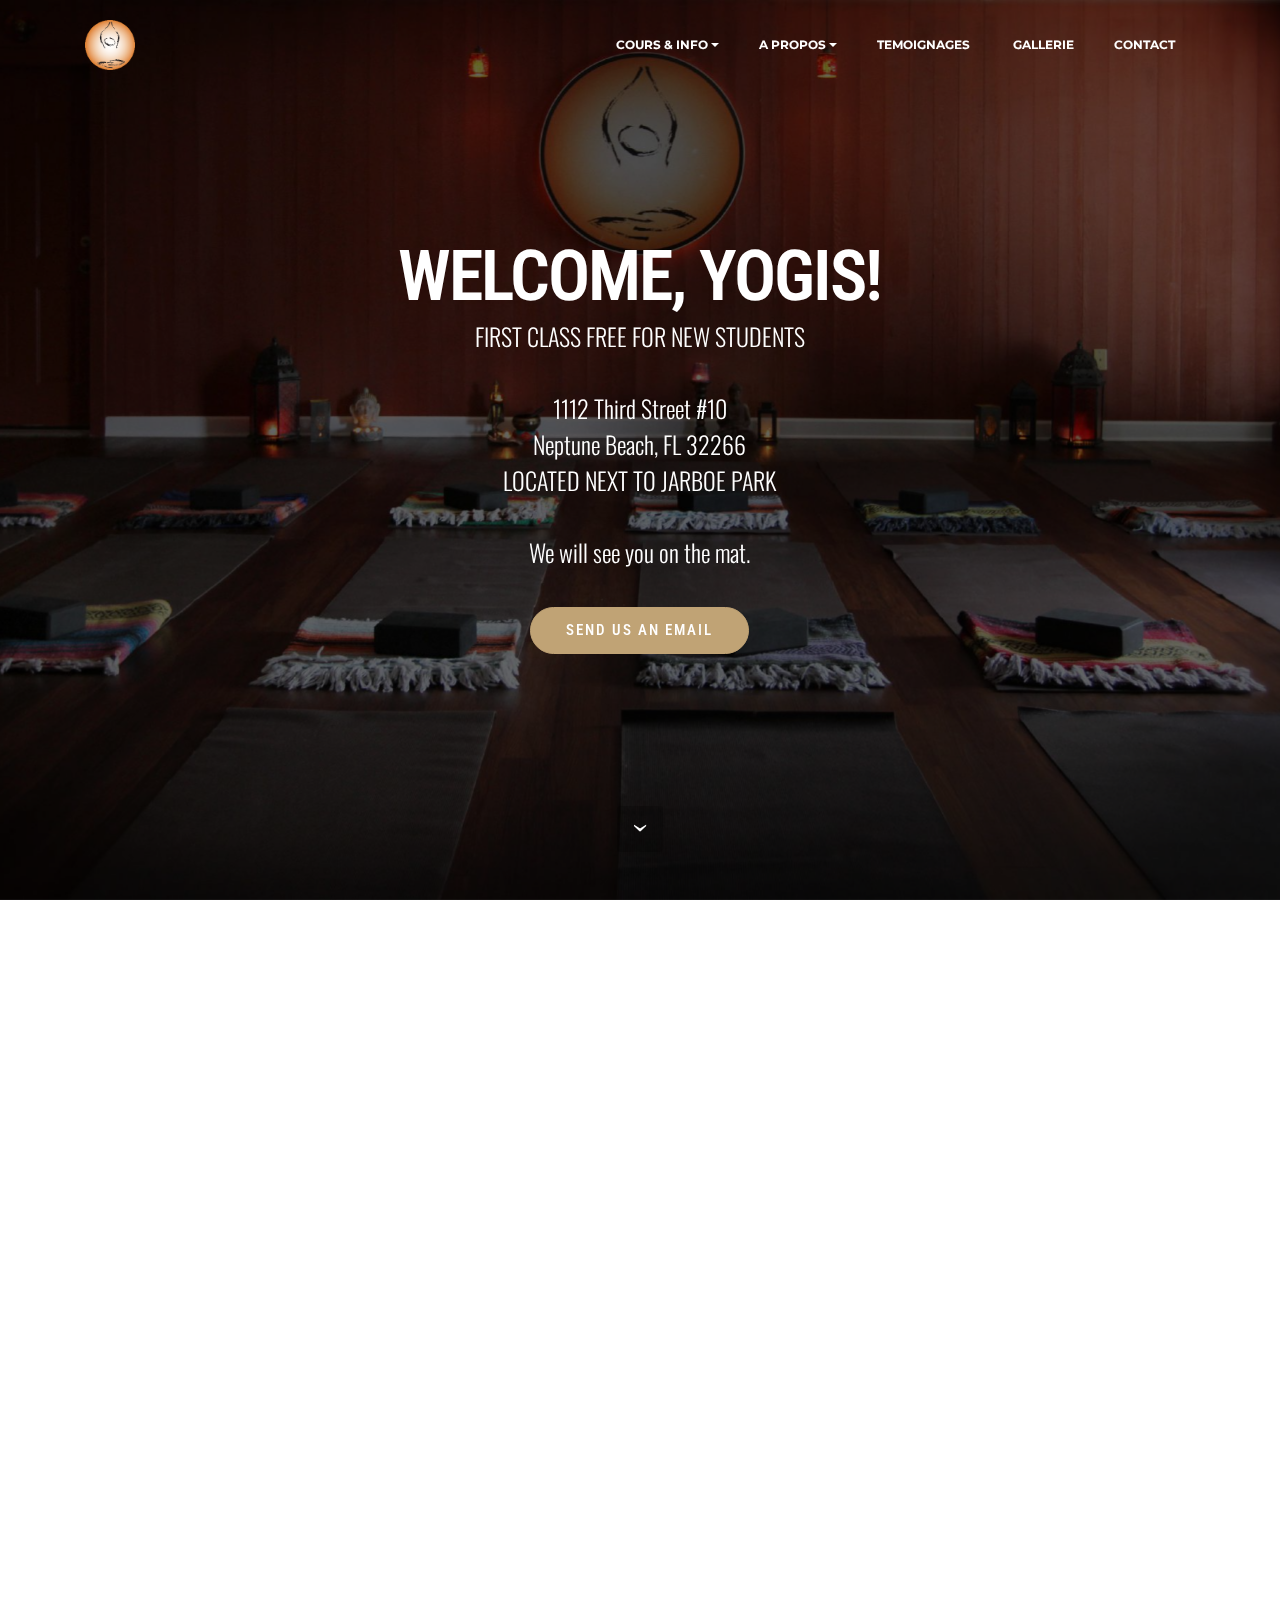
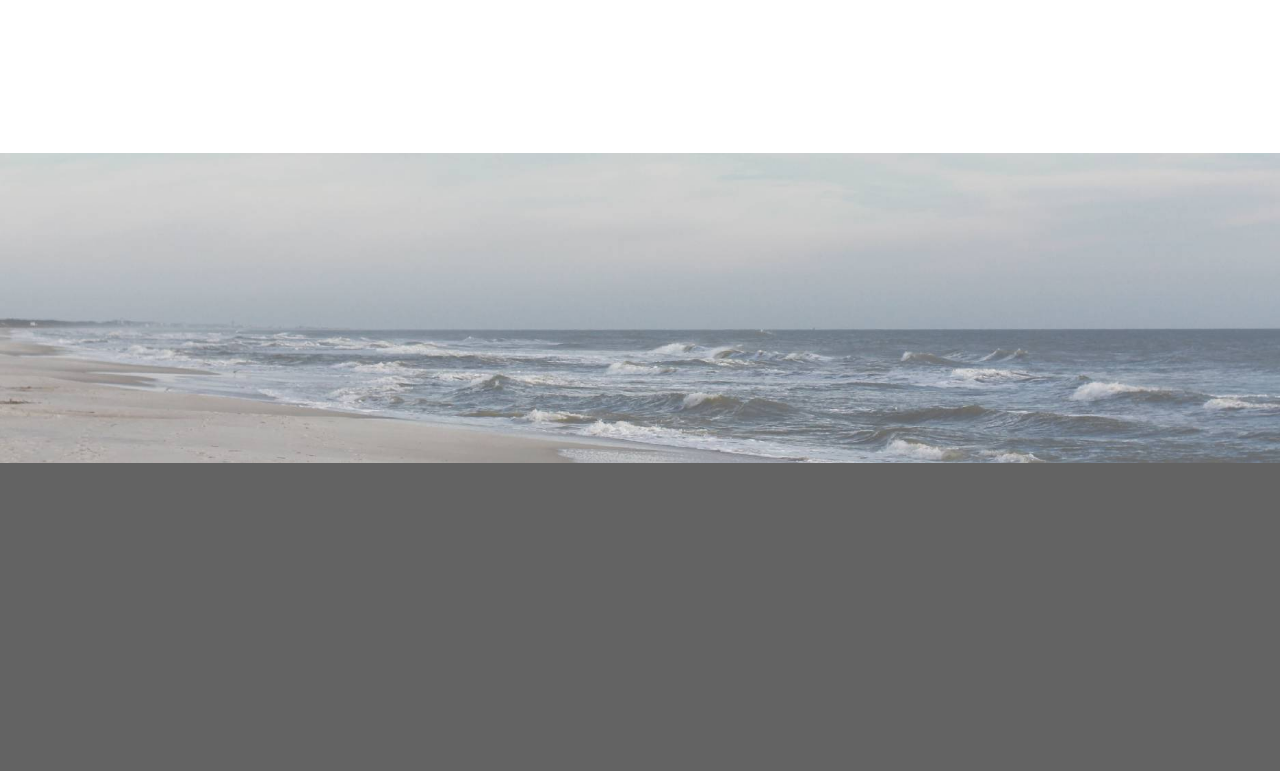
<file: contact.html>
<!DOCTYPE html>
<html>
<head>
  <!-- Site made with Mobirise Website Builder v3.11.1, https://mobirise.com -->
  <meta charset="UTF-8">
  <meta http-equiv="X-UA-Compatible" content="IE=edge">
  <meta name="generator" content="Mobirise v3.11.1, mobirise.com">
  <meta name="viewport" content="width=device-width, initial-scale=1">
  <link rel="shortcut icon" href="assets/images/xxx-1-577x128.png" type="image/x-icon">
  <meta name="description" content="Yoga Classes | Yoga Studios Jacksonville, Neptune, Atlantic, Ponte Vedra Beach, Florida. 1112 Third Street, Ste. 11-12 Neptune Beach, FL 32266 904-626-0003">
  <title>Contact Yoga Mix</title>
  <link rel="stylesheet" href="https://fonts.googleapis.com/css?family=Lora:400,700,400italic,700italic&amp;subset=latin">
  <link rel="stylesheet" href="https://fonts.googleapis.com/css?family=Montserrat:400,700">
  <link rel="stylesheet" href="https://fonts.googleapis.com/css?family=Raleway:100,100i,200,200i,300,300i,400,400i,500,500i,600,600i,700,700i,800,800i,900,900i">
  <link rel="stylesheet" href="assets/bootstrap-material-design-font/css/material.css">
  <link rel="stylesheet" href="assets/tether/tether.min.css">
  <link rel="stylesheet" href="assets/bootstrap/css/bootstrap.min.css">
  <link rel="stylesheet" href="assets/animate.css/animate.min.css">
  <link rel="stylesheet" href="assets/dropdown/css/style.css">
  <link rel="stylesheet" href="assets/socicon/css/styles.css">
  <link rel="stylesheet" href="assets/snow-plugins/style.css">
  <link rel="stylesheet" href="assets/theme/css/style.css">
  <link rel="stylesheet" href="assets/mobirise/css/mbr-additional.css" type="text/css">
  
  
  
</head>
<body>
<section id="ext_menu-6">

    <nav class="navbar navbar-dropdown bg-color transparent navbar-fixed-top">
        <div class="container">

            <div class="mbr-table">
                <div class="mbr-table-cell">

                    <div class="navbar-brand">
                        <a href="index.html" class="navbar-logo"><img src="assets/images/icon-128x128-80.png"></a>
                        
                    </div>

                </div>
                <div class="mbr-table-cell">

                    <button class="navbar-toggler pull-xs-right hidden-md-up" type="button" data-toggle="collapse" data-target="#exCollapsingNavbar">
                        <div class="hamburger-icon"></div>
                    </button>

                    <ul class="nav-dropdown collapse pull-xs-right nav navbar-nav navbar-toggleable-sm" id="exCollapsingNavbar"><li class="nav-item dropdown"><a class="nav-link link dropdown-toggle" href="https://mobirise.com/" aria-expanded="false" data-toggle="dropdown-submenu">COURS &amp; INFO</a><div class="dropdown-menu"><a class="dropdown-item" href="Classes.html">Our Classes</a><a class="dropdown-item" href="rates.html">Yoga Mix Rates</a><a class="dropdown-item" href="https://clients.mindbodyonline.com/classic/ws?studioid=20586&amp;stype=-8&amp;sView=day&amp;sLoc=0" target="_blank">Workshops</a><a class="dropdown-item" href="https://clients.mindbodyonline.com/classic/ws?studioid=20586&amp;stype=-101&amp;sView=day&amp;sLoc=0" target="_blank">Yoga Events</a><a class="dropdown-item" href="https://clients.mindbodyonline.com/classic/ws?studioid=20586&amp;stype=42" target="_blank">Gift Certificates</a><a class="dropdown-item" href="wedding_yoga.html">Wedding Morning Yoga</a></div></li><li class="nav-item dropdown"><a class="nav-link link dropdown-toggle" href="https://mobirise.com/" data-toggle="dropdown-submenu" aria-expanded="false">A PROPOS</a><div class="dropdown-menu"><a class="dropdown-item" href="aboutus.html">Our Mix</a><a class="dropdown-item" href="aboutus.html">Mix Info &amp; FAQs</a></div></li><li class="nav-item"><a class="nav-link link" href="testimonials.html">TEMOIGNAGES</a></li><li class="nav-item dropdown"><a class="nav-link link" href="gallery.html" aria-expanded="false">&nbsp;GALLERIE</a></li><li class="nav-item"><a class="nav-link link" href="contact.html" aria-expanded="false">CONTACT</a></li></ul>
                    <button hidden="" class="navbar-toggler navbar-close" type="button" data-toggle="collapse" data-target="#exCollapsingNavbar">
                        <div class="close-icon"></div>
                    </button>

                </div>
            </div>

        </div>
    </nav>

</section>

<section class="engine"><a rel="external" href="https://mobirise.com">Mobirise Site Builder</a></section><section class="mbr-section mbr-section-hero mbr-section-full mbr-parallax-background mbr-section-with-arrow mbr-after-navbar" id="header1-6" style="background-image: url(assets/images/yoga-mix052b-2000x1278-85.jpg);">

    <div class="mbr-overlay" style="opacity: 0.6; background-color: rgb(0, 0, 0);"></div>

    <div class="mbr-table-cell">

        <div class="container">
            <div class="row">
                <div class="mbr-section col-md-10 col-md-offset-1 text-xs-center">

                    <h1 class="mbr-section-title display-1">WELCOME, YOGIS!</h1>
                    <p class="mbr-section-lead lead">FIRST CLASS FREE FOR NEW STUDENTS<br><br>1112 Third Street #10<br>Neptune Beach, FL 32266<br>LOCATED NEXT TO JARBOE PARK<br><br>We will see you on the mat.<br></p>
                    <div class="mbr-section-btn"><a class="btn btn-lg btn-primary" href="mailto:yoga-mix@mail.com" target="_blank">SEND US AN EMAIL</a> </div>
                </div>
            </div>
        </div>
    </div>

    <div class="mbr-arrow mbr-arrow-floating" aria-hidden="true"><a href="#image1-5"><i class="mbr-arrow-icon"></i></a></div>

</section>

<section class="mbr-section mbr-section-nopadding mbr-figure--caption-outside-bottom" id="image1-5">
    <div class="mbr-figure">
        <div><img src="assets/images/yoga-mix080-1400x933-25.jpg"></div>
        <div class="mbr-figure-caption mbr-figure-caption-over">
            <div class="container">First class FREE for locals, no registration necessary...just show up!</div>
        </div>
    </div>
</section>

<section class="mbr-section mbr-section-md-padding mbr-background" id="social-buttons2-7" style="background-image: url(assets/images/beach-2000x453-28.jpg); padding-top: 90px; padding-bottom: 90px;">
    
    <div class="container">
        <div class="row">
            <div class="col-md-8 col-md-offset-2 text-xs-center">
                <h3 class="mbr-section-title display-2">GET CONNECTED</h3>
                <div> <a class="btn btn-social" title="Facebook" target="_blank" href="https://www.facebook.com/yoga.mix/"><i class="socicon socicon-facebook"></i></a>   <a class="btn btn-social" title="Instagram" target="_blank" href="https://www.instagram.com/yogamixjax/"><i class="socicon socicon-instagram"></i></a>      </div>
            </div>
        </div>
    </div>
</section>

<section class="mbr-section mbr-section-md-padding mbr-footer footer1 mbr-parallax-background" id="contacts1-8" style="background-image: url(assets/images/jumbotron.jpg); padding-top: 90px; padding-bottom: 90px;">
    <div class="mbr-overlay" style="opacity: 0.8; background-color: rgb(60, 60, 60);"></div>
    <div class="container">
        <div class="row">
            <div class="mbr-footer-content col-xs-12 col-md-3">
                <div><img src="assets/images/icon-128x128-7.png"></div>
            </div>
            <div class="mbr-footer-content col-xs-12 col-md-3">
                <p><strong>Address</strong><br>
1112 Third St #10<br>Neptune Beach, FL 32266<br>LOCATED NEXT TO JARBOE PARK</p>
            </div>
            <div class="mbr-footer-content col-xs-12 col-md-3">
                <p><strong>contact</strong><br><a href="mailto:yoga-mix@mail.com">yoga-mix@mail.com</a><br>
Phone:&nbsp;904-626-0003</p>
            </div>
            <div class="mbr-footer-content col-xs-12 col-md-3">
                <p></p><p><strong>Links</strong><br><a href="https://clients.mindbodyonline.com/classic/ws?studioid=20586&amp;stype=-7&amp;sView=week&amp;sLoc=0" target="_blank">SCHEDULE</a><br><a href="aboutus.html">ABOUT US</a><a class="text-primary" href="https://mobirise.com/mobirise-free-win.zip"></a></p><p></p>
            </div>

        </div>
    </div>
</section>


  <script src="assets/web/assets/jquery/jquery.min.js"></script>
  <script src="assets/tether/tether.min.js"></script>
  <script src="assets/bootstrap/js/bootstrap.min.js"></script>
  <script src="assets/smooth-scroll/SmoothScroll.js"></script>
  <script src="assets/jarallax/jarallax.js"></script>
  <script src="assets/viewportChecker/jquery.viewportchecker.js"></script>
  <script src="assets/dropdown/js/script.min.js"></script>
  <script src="assets/touchSwipe/jquery.touchSwipe.min.js"></script>
  <script src="assets/snow-plugins/schnee.js"></script>
  <script src="assets/theme/js/script.js"></script>
  
  
  <input name="animation" type="hidden">
  </body>
</html>
</file>
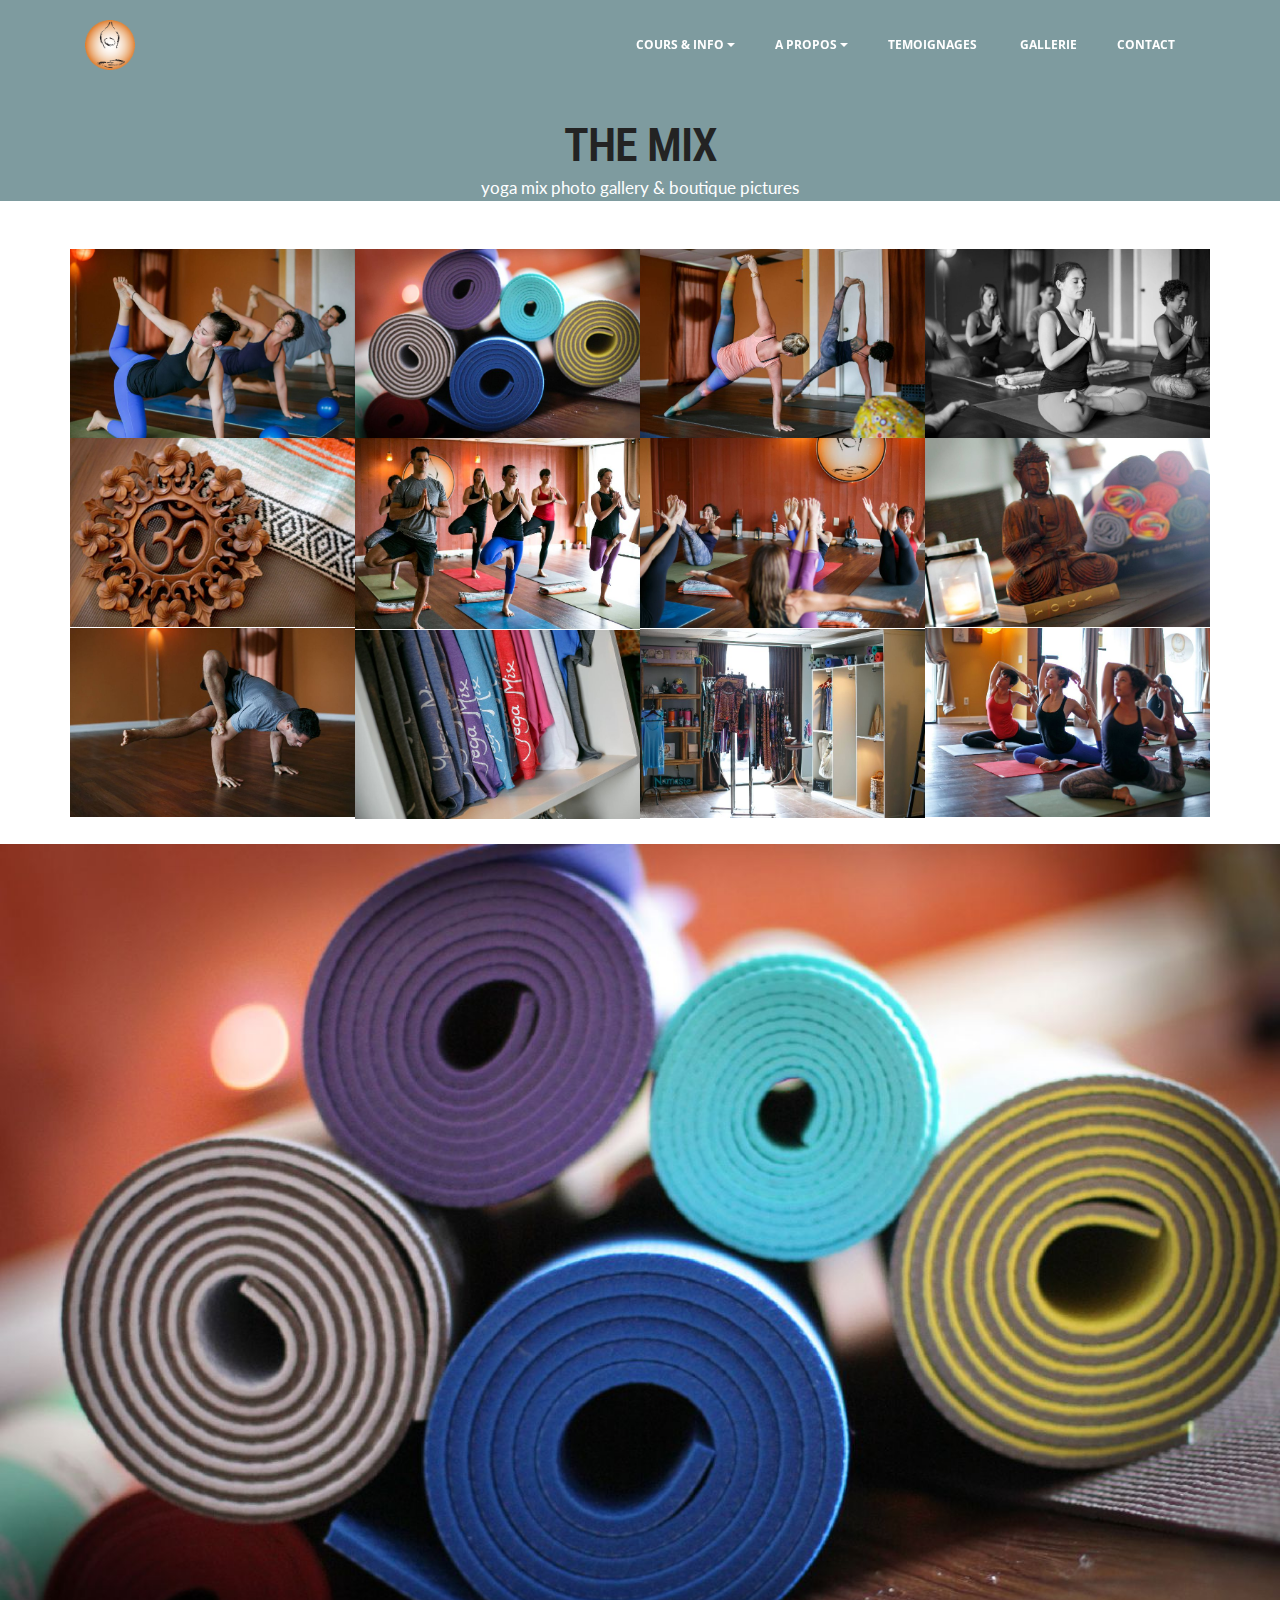
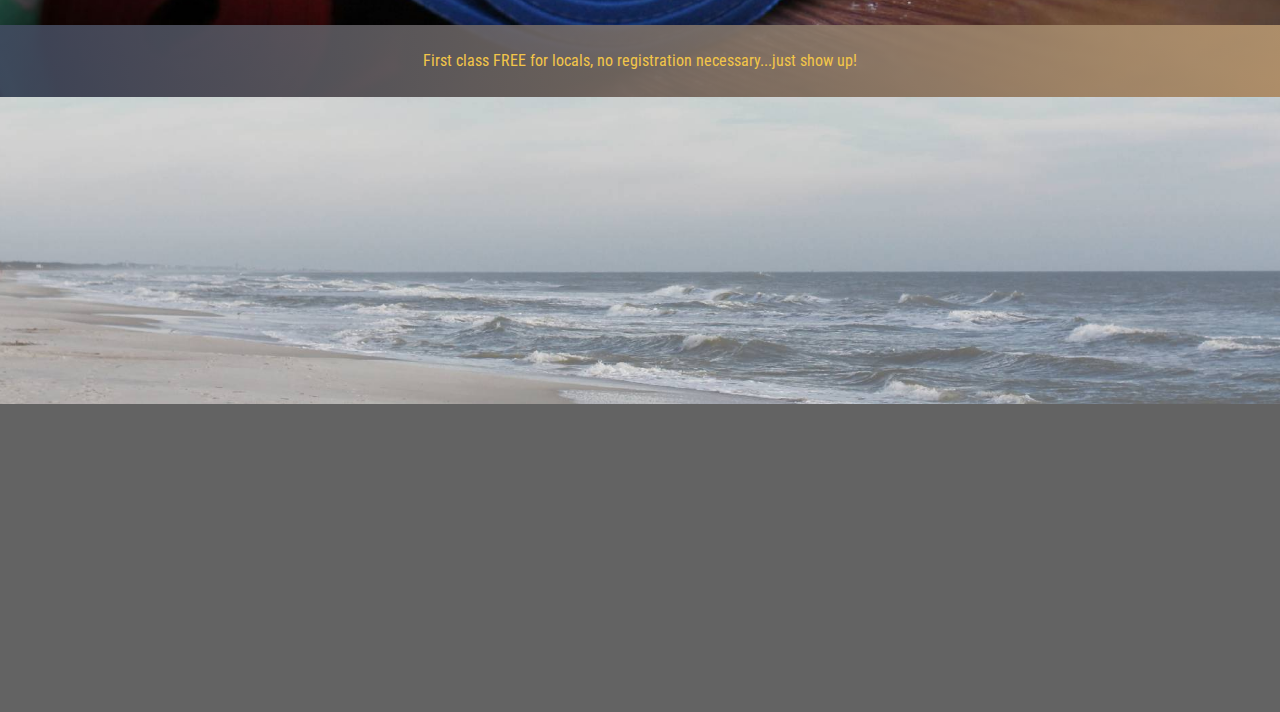
<file: gallery.html>
<!DOCTYPE html>
<html>
<head>
  <!-- Site made with Mobirise Website Builder v3.11.1, https://mobirise.com -->
  <meta charset="UTF-8">
  <meta http-equiv="X-UA-Compatible" content="IE=edge">
  <meta name="generator" content="Mobirise v3.11.1, mobirise.com">
  <meta name="viewport" content="width=device-width, initial-scale=1">
  <link rel="shortcut icon" href="assets/images/xxx-1-577x128.png" type="image/x-icon">
  <meta name="description" content="Enjoy yoga classes at the Jacksonville Beaches&rsquo; best yoga studio &ndash; Yoga Mix in Neptune Beach, Florida. We offer a variety of yoga classes for women, men and kids, including heated power yoga,  &ldquo;mixed&rdquo; level, family-hour, and private.">
  <title>Yoga Classes | Yoga Studios Jacksonville, Neptune, Atlantic, Ponte Vedra Beach, Florida</title>
  <link rel="stylesheet" href="https://fonts.googleapis.com/css?family=Lora:400,700,400italic,700italic&amp;subset=latin">
  <link rel="stylesheet" href="https://fonts.googleapis.com/css?family=Montserrat:400,700">
  <link rel="stylesheet" href="https://fonts.googleapis.com/css?family=Raleway:100,100i,200,200i,300,300i,400,400i,500,500i,600,600i,700,700i,800,800i,900,900i">
  <link rel="stylesheet" href="assets/bootstrap-material-design-font/css/material.css">
  <link rel="stylesheet" href="assets/et-line-font-plugin/style.css">
  <link rel="stylesheet" href="assets/tether/tether.min.css">
  <link rel="stylesheet" href="assets/bootstrap/css/bootstrap.min.css">
  <link rel="stylesheet" href="assets/animate.css/animate.min.css">
  <link rel="stylesheet" href="assets/dropdown/css/style.css">
  <link rel="stylesheet" href="assets/socicon/css/styles.css">
  <link rel="stylesheet" href="assets/snow-plugins/style.css">
  <link rel="stylesheet" href="assets/theme/css/style.css">
  <link rel="stylesheet" href="assets/mobirise-gallery/style.css">
  <link rel="stylesheet" href="assets/mobirise/css/mbr-additional.css" type="text/css">
  
  
  
</head>
<body>
<section id="ext_menu-0">

    <nav class="navbar navbar-dropdown bg-color transparent navbar-fixed-top">
        <div class="container">

            <div class="mbr-table">
                <div class="mbr-table-cell">

                    <div class="navbar-brand">
                        <a href="index.html" class="navbar-logo"><img src="assets/images/icon-128x128-80.png"></a>
                        
                    </div>

                </div>
                <div class="mbr-table-cell">

                    <button class="navbar-toggler pull-xs-right hidden-md-up" type="button" data-toggle="collapse" data-target="#exCollapsingNavbar">
                        <div class="hamburger-icon"></div>
                    </button>

                    <ul class="nav-dropdown collapse pull-xs-right nav navbar-nav navbar-toggleable-sm" id="exCollapsingNavbar"><li class="nav-item dropdown"><a class="nav-link link dropdown-toggle" href="https://mobirise.com/" aria-expanded="false" data-toggle="dropdown-submenu">COURS &amp; INFO</a><div class="dropdown-menu"><a class="dropdown-item" href="Classes.html">Our Classes</a><a class="dropdown-item" href="rates.html">Yoga Mix Rates</a><a class="dropdown-item" href="https://clients.mindbodyonline.com/classic/ws?studioid=20586&amp;stype=-8&amp;sView=day&amp;sLoc=0" target="_blank">Workshops</a><a class="dropdown-item" href="https://clients.mindbodyonline.com/classic/ws?studioid=20586&amp;stype=-101&amp;sView=day&amp;sLoc=0" target="_blank">Yoga Events</a><a class="dropdown-item" href="https://clients.mindbodyonline.com/classic/ws?studioid=20586&amp;stype=42" target="_blank">Gift Certificates</a><a class="dropdown-item" href="wedding_yoga.html">Wedding Morning Yoga</a></div></li><li class="nav-item dropdown"><a class="nav-link link dropdown-toggle" href="https://mobirise.com/" data-toggle="dropdown-submenu" aria-expanded="false">A PROPOS</a><div class="dropdown-menu"><a class="dropdown-item" href="aboutus.html">Our Mix</a><a class="dropdown-item" href="aboutus.html">Mix Info &amp; FAQs</a></div></li><li class="nav-item"><a class="nav-link link" href="testimonials.html">TEMOIGNAGES</a></li><li class="nav-item dropdown"><a class="nav-link link" href="gallery.html" aria-expanded="false">&nbsp;GALLERIE</a></li><li class="nav-item"><a class="nav-link link" href="contact.html" aria-expanded="false">CONTACT</a></li></ul>
                    <button hidden="" class="navbar-toggler navbar-close" type="button" data-toggle="collapse" data-target="#exCollapsingNavbar">
                        <div class="close-icon"></div>
                    </button>

                </div>
            </div>

        </div>
    </nav>

</section>

<section class="engine"><a rel="external" href="https://mobirise.com">Web Site Maker</a></section><section class="mbr-section mbr-section__container article mbr-after-navbar" id="header3-0" style="background-color: rgb(126, 155, 159); padding-top: 120px; padding-bottom: 0px;">
    <div class="container">
        <div class="row">
            <div class="col-xs-12">
                <h3 class="mbr-section-title display-2">THE MIX</h3>
                <small class="mbr-section-subtitle"><span style="font-style: normal;">yoga mix photo gallery &amp; boutique pictures</span></small>
            </div>
        </div>
    </div>
</section>

<section class="mbr-gallery mbr-section mbr-section-nopadding mbr-slider-carousel" id="gallery2-0" data-filter="false" style="padding-top: 3rem; padding-bottom: 1.5rem;">
    <!-- Filter -->
    

    <!-- Gallery -->
    <div class="mbr-gallery-row container">
        <div class=" mbr-gallery-layout-default">
            <div>
                <div>
                    <div class="mbr-gallery-item mbr-gallery-item__mobirise3 mbr-gallery-item--p0" data-tags="Awesome" data-video-url="false">
                        <div href="#lb-gallery2-0" data-slide-to="0" data-toggle="modal">
                            
                            

                            <img alt="" src="assets/images/h93a6437-2000x1333-89-2000x1333-55.jpg">
                            
                            <span class="icon-focus"></span>
                            
                        </div>
                    </div><div class="mbr-gallery-item mbr-gallery-item__mobirise3 mbr-gallery-item--p0" data-tags="Awesome" data-video-url="false">
                        <div href="#lb-gallery2-0" data-slide-to="1" data-toggle="modal">
                            
                            

                            <img alt="" src="assets/images/yoga-mix080-2000x1333-20-2000x1333-4.jpg">
                            
                            <span class="icon-focus"></span>
                            
                        </div>
                    </div><div class="mbr-gallery-item mbr-gallery-item__mobirise3 mbr-gallery-item--p0" data-tags="Awesome" data-video-url="false">
                        <div href="#lb-gallery2-0" data-slide-to="2" data-toggle="modal">
                            
                            

                            <img alt="" src="assets/images/h93a6308-2000x1333-81-2000x1333-73.jpg">
                            
                            <span class="icon-focus"></span>
                            
                        </div>
                    </div><div class="mbr-gallery-item mbr-gallery-item__mobirise3 mbr-gallery-item--p0" data-tags="Awesome" data-video-url="false">
                        <div href="#lb-gallery2-0" data-slide-to="3" data-toggle="modal">
                            
                            

                            <img alt="" src="assets/images/h93a6491-2000x1333-68-2000x1333-26.jpg">
                            
                            <span class="icon-focus"></span>
                            
                        </div>
                    </div><div class="mbr-gallery-item mbr-gallery-item__mobirise3 mbr-gallery-item--p0" data-tags="Awesome" data-video-url="false">
                        <div href="#lb-gallery2-0" data-slide-to="4" data-toggle="modal">
                            
                            

                            <img alt="" src="assets/images/yoga-mix069-2000x1333-56-2000x1333-68.jpg">
                            
                            <span class="icon-focus"></span>
                            
                        </div>
                    </div><div class="mbr-gallery-item mbr-gallery-item__mobirise3 mbr-gallery-item--p0" data-tags="Awesome" data-video-url="false">
                        <div href="#lb-gallery2-0" data-slide-to="5" data-toggle="modal">
                            
                            

                            <img alt="" src="assets/images/h93a6532-2000x1343-86-2000x1343-6.jpg">
                            
                            <span class="icon-focus"></span>
                            
                        </div>
                    </div><div class="mbr-gallery-item mbr-gallery-item__mobirise3 mbr-gallery-item--p0" data-tags="Awesome" data-video-url="false">
                        <div href="#lb-gallery2-0" data-slide-to="6" data-toggle="modal">
                            
                            

                            <img alt="" src="assets/images/h93a6503-2000x1334-59-2000x1334-67.jpg">
                            
                            <span class="icon-focus"></span>
                            
                        </div>
                    </div><div class="mbr-gallery-item mbr-gallery-item__mobirise3 mbr-gallery-item--p0" data-tags="Awesome" data-video-url="false">
                        <div href="#lb-gallery2-0" data-slide-to="7" data-toggle="modal">
                            
                            

                            <img alt="" src="assets/images/yoga-mix028-2000x1333-27-2000x1333-74.jpg">
                            
                            <span class="icon-focus"></span>
                            
                        </div>
                    </div><div class="mbr-gallery-item mbr-gallery-item__mobirise3 mbr-gallery-item--p0" data-tags="Awesome" data-video-url="false">
                        <div href="#lb-gallery2-0" data-slide-to="8" data-toggle="modal">
                            
                            

                            <img alt="" src="assets/images/h93a6562-2-2000x1333-92-2000x1333-29.jpg">
                            
                            <span class="icon-focus"></span>
                            
                        </div>
                    </div><div class="mbr-gallery-item mbr-gallery-item__mobirise3 mbr-gallery-item--p0" data-tags="Awesome" data-video-url="false">
                        <div href="#lb-gallery2-0" data-slide-to="9" data-toggle="modal">
                            
                            

                            <img alt="" src="assets/images/h93a6500-2-2000x1333-31-2000x1333-1.jpg">
                            
                            <span class="icon-focus"></span>
                            
                        </div>
                    </div><div class="mbr-gallery-item mbr-gallery-item__mobirise3 mbr-gallery-item--p0" data-tags="Awesome" data-video-url="false">
                        <div href="#lb-gallery2-0" data-slide-to="10" data-toggle="modal">
                            
                            

                            <img alt="" src="assets/images/h93a6289-2000x1333-60-2000x1333-0.jpg">
                            
                            <span class="icon-focus"></span>
                            
                        </div>
                    </div><div class="mbr-gallery-item mbr-gallery-item__mobirise3 mbr-gallery-item--p0" data-tags="Awesome" data-video-url="false">
                        <div href="#lb-gallery2-0" data-slide-to="11" data-toggle="modal">
                            
                            

                            <img alt="" src="assets/images/h93a6285-2000x1333-67-2000x1333-79.jpg">
                            
                            <span class="icon-focus"></span>
                            
                        </div>
                    </div>
                </div>
            </div>
            <div class="clearfix"></div>
        </div>
    </div>

    <!-- Lightbox -->
    <div data-app-prevent-settings="" class="mbr-slider modal fade carousel slide" tabindex="-1" data-keyboard="true" data-interval="false" id="lb-gallery2-0">
        <div class="modal-dialog">
            <div class="modal-content">
                <div class="modal-body">
                    <ol class="carousel-indicators">
                        <li data-app-prevent-settings="" data-target="#lb-gallery2-0" data-slide-to="0"></li><li data-app-prevent-settings="" data-target="#lb-gallery2-0" data-slide-to="1"></li><li data-app-prevent-settings="" data-target="#lb-gallery2-0" data-slide-to="2"></li><li data-app-prevent-settings="" data-target="#lb-gallery2-0" data-slide-to="3"></li><li data-app-prevent-settings="" data-target="#lb-gallery2-0" data-slide-to="4"></li><li data-app-prevent-settings="" data-target="#lb-gallery2-0" data-slide-to="5"></li><li data-app-prevent-settings="" data-target="#lb-gallery2-0" data-slide-to="6"></li><li data-app-prevent-settings="" data-target="#lb-gallery2-0" class=" active" data-slide-to="7"></li><li data-app-prevent-settings="" data-target="#lb-gallery2-0" data-slide-to="8"></li><li data-app-prevent-settings="" data-target="#lb-gallery2-0" data-slide-to="9"></li><li data-app-prevent-settings="" data-target="#lb-gallery2-0" data-slide-to="10"></li><li data-app-prevent-settings="" data-target="#lb-gallery2-0" data-slide-to="11"></li>
                    </ol>
                    <div class="carousel-inner">
                        <div class="carousel-item">
                            <img alt="" src="assets/images/h93a6437-2000x1333-89.jpg">
                        </div><div class="carousel-item">
                            <img alt="" src="assets/images/yoga-mix080-2000x1333-20.jpg">
                        </div><div class="carousel-item">
                            <img alt="" src="assets/images/h93a6308-2000x1333-81.jpg">
                        </div><div class="carousel-item">
                            <img alt="" src="assets/images/h93a6491-2000x1333-68.jpg">
                        </div><div class="carousel-item">
                            <img alt="" src="assets/images/yoga-mix069-2000x1333-56.jpg">
                        </div><div class="carousel-item">
                            <img alt="" src="assets/images/h93a6532-2000x1343-86.jpg">
                        </div><div class="carousel-item">
                            <img alt="" src="assets/images/h93a6503-2000x1334-59.jpg">
                        </div><div class="carousel-item active">
                            <img alt="" src="assets/images/yoga-mix028-2000x1333-27.jpg">
                        </div><div class="carousel-item">
                            <img alt="" src="assets/images/h93a6562-2-2000x1333-92.jpg">
                        </div><div class="carousel-item">
                            <img alt="" src="assets/images/h93a6500-2-2000x1333-31.jpg">
                        </div><div class="carousel-item">
                            <img alt="" src="assets/images/h93a6289-2000x1333-60.jpg">
                        </div><div class="carousel-item">
                            <img alt="" src="assets/images/h93a6285-2000x1333-67.jpg">
                        </div>
                    </div>
                    <a class="left carousel-control" role="button" data-slide="prev" href="#lb-gallery2-0">
                        <span class="icon-prev" aria-hidden="true"></span>
                        <span class="sr-only">Previous</span>
                    </a>
                    <a class="right carousel-control" role="button" data-slide="next" href="#lb-gallery2-0">
                        <span class="icon-next" aria-hidden="true"></span>
                        <span class="sr-only">Next</span>
                    </a>

                    <a class="close" href="#" role="button" data-dismiss="modal">
                        <span aria-hidden="true">×</span>
                        <span class="sr-only">Close</span>
                    </a>
                </div>
            </div>
        </div>
    </div>
</section>

<section class="mbr-section mbr-section-nopadding mbr-figure--caption-outside-bottom" id="image1-0">
    <div class="mbr-figure">
        <div><img src="assets/images/yoga-mix080-1400x933-25.jpg"></div>
        <div class="mbr-figure-caption mbr-figure-caption-over">
            <div class="container">First class FREE for locals, no registration necessary...just show up!</div>
        </div>
    </div>
</section>

<section class="mbr-section mbr-section-md-padding mbr-background" id="social-buttons2-0" style="background-image: url(assets/images/beach-2000x453-41.jpg); padding-top: 90px; padding-bottom: 90px;">
    
    <div class="container">
        <div class="row">
            <div class="col-md-8 col-md-offset-2 text-xs-center">
                <h3 class="mbr-section-title display-2">GET CONNECTED</h3>
                <div> <a class="btn btn-social" title="Facebook" target="_blank" href="https://www.facebook.com/yoga.mix/"><i class="socicon socicon-facebook"></i></a>   <a class="btn btn-social" title="Instagram" target="_blank" href="https://www.instagram.com/yogamixjax/"><i class="socicon socicon-instagram"></i></a>      </div>
            </div>
        </div>
    </div>
</section>

<section class="mbr-section mbr-section-md-padding mbr-footer footer1 mbr-parallax-background" id="contacts1-0" style="background-image: url(assets/images/jumbotron.jpg); padding-top: 90px; padding-bottom: 90px;">
    <div class="mbr-overlay" style="opacity: 0.8; background-color: rgb(60, 60, 60);"></div>
    <div class="container">
        <div class="row">
            <div class="mbr-footer-content col-xs-12 col-md-3">
                <div><a href="index.html"><img src="assets/images/icon-128x128-7.png"></a></div>
            </div>
            <div class="mbr-footer-content col-xs-12 col-md-3">
                <p><strong>Address</strong><br>
1112 Third St #10<br>Neptune Beach, FL 32266<br>LOCATED NEXT TO JARBOE PARK</p>
            </div>
            <div class="mbr-footer-content col-xs-12 col-md-3">
                <p><strong>contact</strong><br><a href="mailto:yoga-mix@mail.com">yoga-mix@mail.com</a><br>
Phone:&nbsp;904-626-0003</p>
            </div>
            <div class="mbr-footer-content col-xs-12 col-md-3">
                <p></p><p><strong>Links</strong><br><a href="https://clients.mindbodyonline.com/classic/ws?studioid=20586&amp;stype=-7&amp;sView=week&amp;sLoc=0" target="_blank">SCHEDULE</a><br><a href="aboutus.html">ABOUT US</a><a class="text-primary" href="https://mobirise.com/mobirise-free-win.zip"></a></p><p></p>
            </div>

        </div>
    </div>
</section>


  <script src="assets/web/assets/jquery/jquery.min.js"></script>
  <script src="assets/tether/tether.min.js"></script>
  <script src="assets/bootstrap/js/bootstrap.min.js"></script>
  <script src="assets/smooth-scroll/SmoothScroll.js"></script>
  <script src="assets/viewportChecker/jquery.viewportchecker.js"></script>
  <script src="assets/masonry/masonry.pkgd.min.js"></script>
  <script src="assets/imagesloaded/imagesloaded.pkgd.min.js"></script>
  <script src="assets/bootstrap-carousel-swipe/bootstrap-carousel-swipe.js"></script>
  <script src="assets/dropdown/js/script.min.js"></script>
  <script src="assets/touchSwipe/jquery.touchSwipe.min.js"></script>
  <script src="assets/jarallax/jarallax.js"></script>
  <script src="assets/snow-plugins/schnee.js"></script>
  <script src="assets/theme/js/script.js"></script>
  <script src="assets/mobirise-gallery/player.min.js"></script>
  <script src="assets/mobirise-gallery/script.js"></script>
  
  
  <input name="animation" type="hidden">
  </body>
</html>
</file>
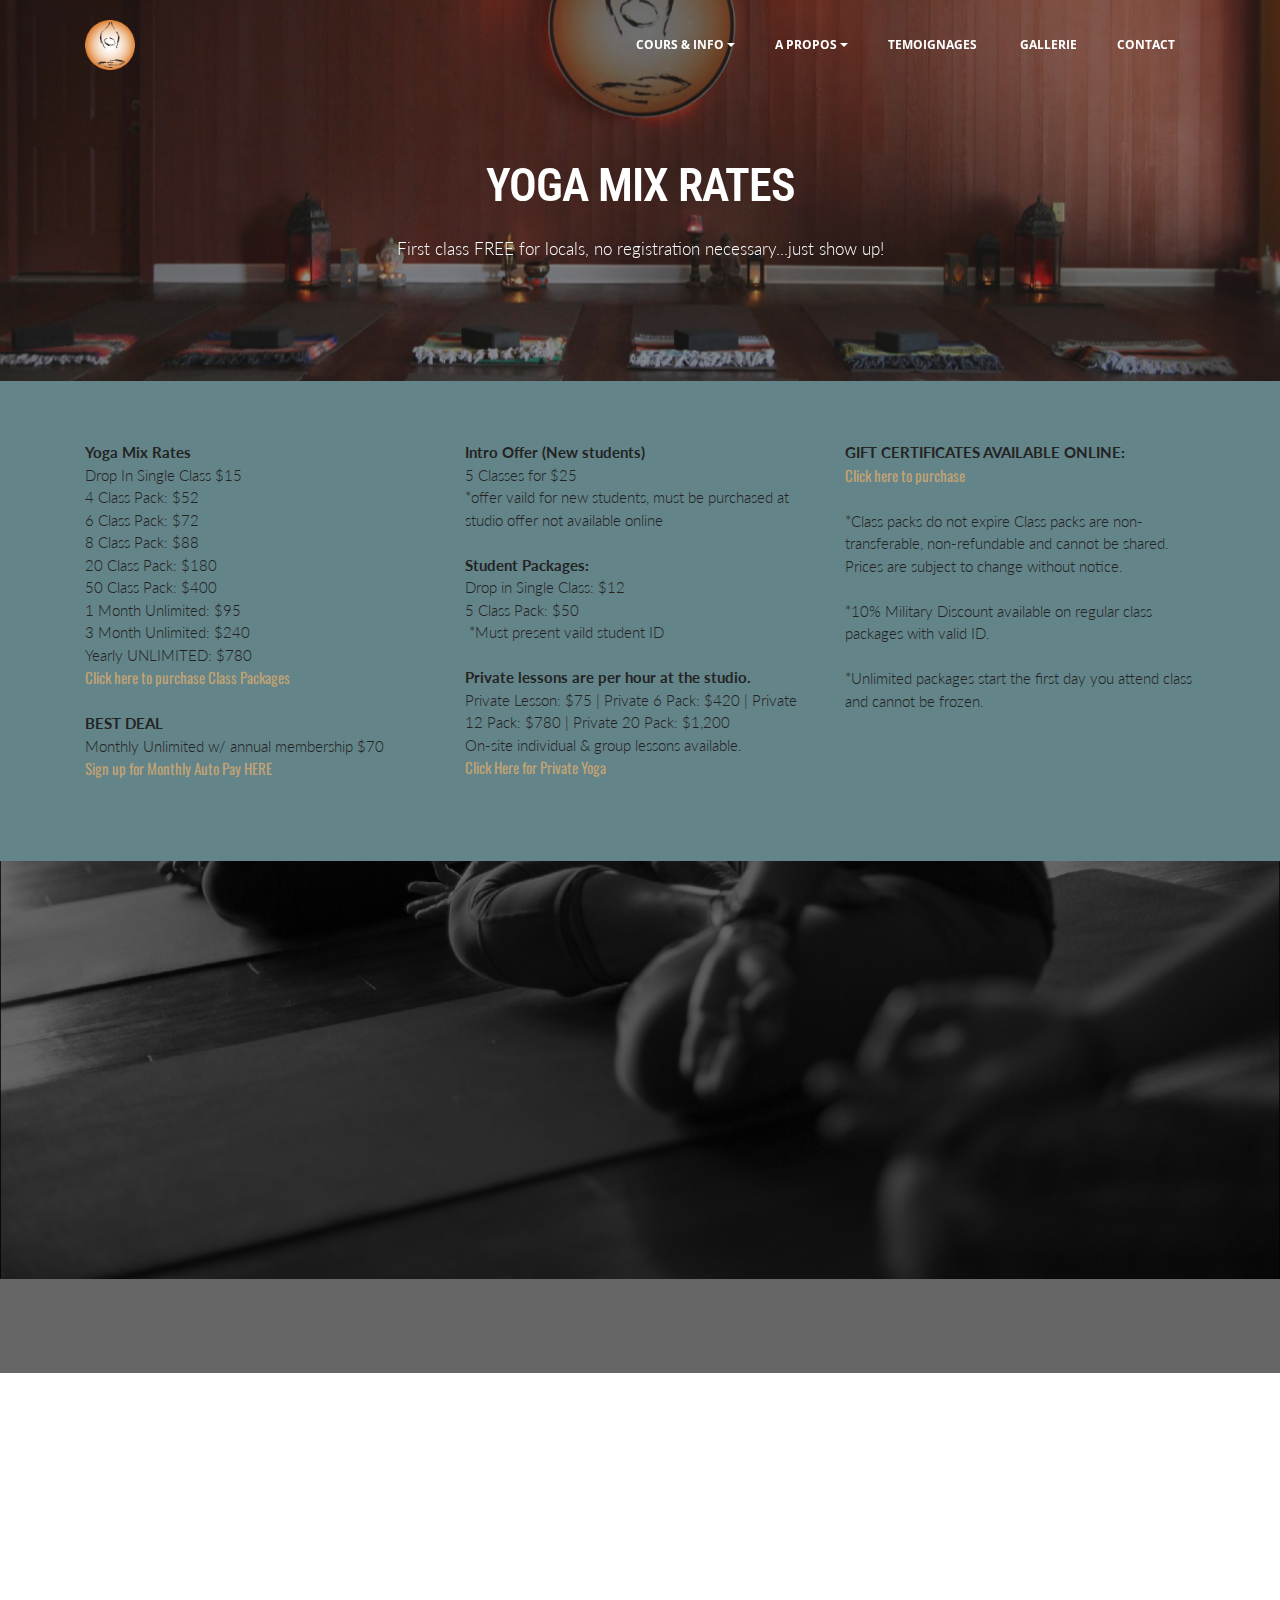
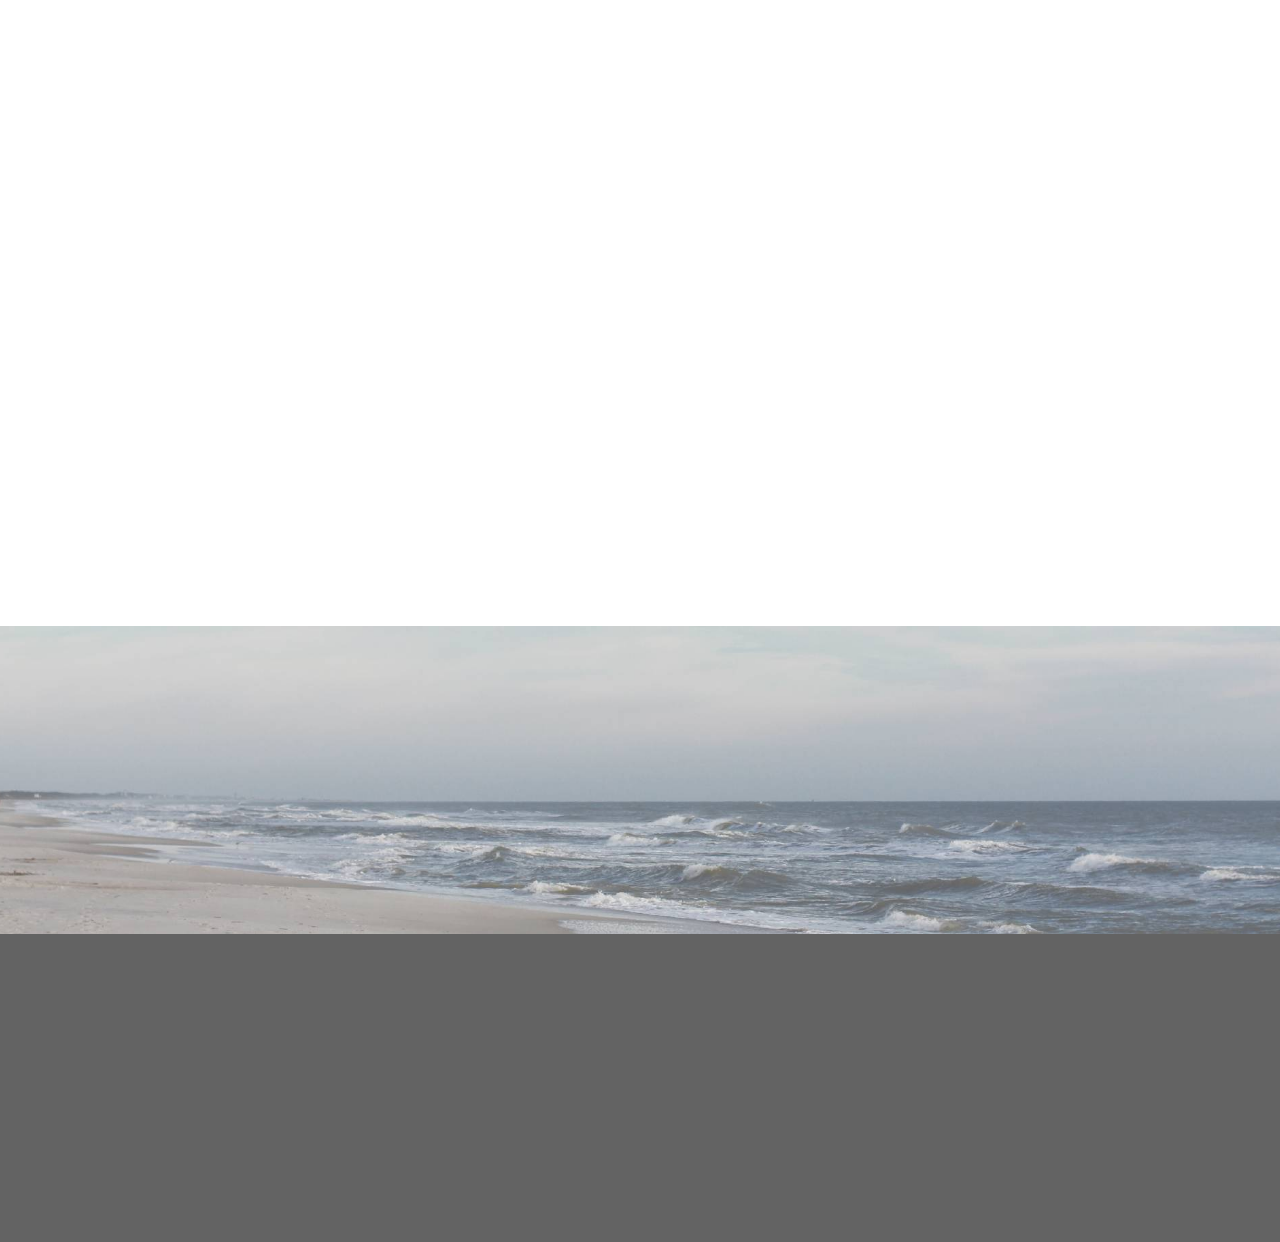
<file: rates.html>
<!DOCTYPE html>
<html>
<head>
  <!-- Site made with Mobirise Website Builder v3.11.1, https://mobirise.com -->
  <meta charset="UTF-8">
  <meta http-equiv="X-UA-Compatible" content="IE=edge">
  <meta name="generator" content="Mobirise v3.11.1, mobirise.com">
  <meta name="viewport" content="width=device-width, initial-scale=1">
  <link rel="shortcut icon" href="assets/images/xxx-1-577x128.png" type="image/x-icon">
  <meta name="description" content="Enjoy yoga classes at the Jacksonville Beaches&rsquo; best yoga studio &ndash; Yoga Mix in Neptune Beach, Florida. We offer a variety of yoga classes for women, men and kids, including heated power yoga,  &ldquo;mixed&rdquo; level, family-hour, and private.">
  <title>Yoga Classes | Yoga Studios Jacksonville, Neptune, Atlantic, Ponte Vedra Beach, Florida</title>
  <link rel="stylesheet" href="https://fonts.googleapis.com/css?family=Lora:400,700,400italic,700italic&amp;subset=latin">
  <link rel="stylesheet" href="https://fonts.googleapis.com/css?family=Montserrat:400,700">
  <link rel="stylesheet" href="https://fonts.googleapis.com/css?family=Raleway:100,100i,200,200i,300,300i,400,400i,500,500i,600,600i,700,700i,800,800i,900,900i">
  <link rel="stylesheet" href="assets/bootstrap-material-design-font/css/material.css">
  <link rel="stylesheet" href="assets/tether/tether.min.css">
  <link rel="stylesheet" href="assets/bootstrap/css/bootstrap.min.css">
  <link rel="stylesheet" href="assets/animate.css/animate.min.css">
  <link rel="stylesheet" href="assets/dropdown/css/style.css">
  <link rel="stylesheet" href="assets/socicon/css/styles.css">
  <link rel="stylesheet" href="assets/snow-plugins/style.css">
  <link rel="stylesheet" href="assets/theme/css/style.css">
  <link rel="stylesheet" href="assets/mobirise/css/mbr-additional.css" type="text/css">
  
  
  
</head>
<body>
<section id="ext_menu-0">

    <nav class="navbar navbar-dropdown bg-color transparent navbar-fixed-top">
        <div class="container">

            <div class="mbr-table">
                <div class="mbr-table-cell">

                    <div class="navbar-brand">
                        <a href="index.html" class="navbar-logo"><img src="assets/images/icon-128x128-80.png"></a>
                        
                    </div>

                </div>
                <div class="mbr-table-cell">

                    <button class="navbar-toggler pull-xs-right hidden-md-up" type="button" data-toggle="collapse" data-target="#exCollapsingNavbar">
                        <div class="hamburger-icon"></div>
                    </button>

                    <ul class="nav-dropdown collapse pull-xs-right nav navbar-nav navbar-toggleable-sm" id="exCollapsingNavbar"><li class="nav-item dropdown"><a class="nav-link link dropdown-toggle" href="https://mobirise.com/" aria-expanded="false" data-toggle="dropdown-submenu">COURS &amp; INFO</a><div class="dropdown-menu"><a class="dropdown-item" href="Classes.html">Our Classes</a><a class="dropdown-item" href="rates.html">Yoga Mix Rates</a><a class="dropdown-item" href="https://clients.mindbodyonline.com/classic/ws?studioid=20586&amp;stype=-8&amp;sView=day&amp;sLoc=0" target="_blank">Workshops</a><a class="dropdown-item" href="https://clients.mindbodyonline.com/classic/ws?studioid=20586&amp;stype=-101&amp;sView=day&amp;sLoc=0" target="_blank">Yoga Events</a><a class="dropdown-item" href="https://clients.mindbodyonline.com/classic/ws?studioid=20586&amp;stype=42" target="_blank">Gift Certificates</a><a class="dropdown-item" href="wedding_yoga.html">Wedding Morning Yoga</a></div></li><li class="nav-item dropdown"><a class="nav-link link dropdown-toggle" href="https://mobirise.com/" data-toggle="dropdown-submenu" aria-expanded="false">A PROPOS</a><div class="dropdown-menu"><a class="dropdown-item" href="aboutus.html">Our Mix</a><a class="dropdown-item" href="aboutus.html">Mix Info &amp; FAQs</a></div></li><li class="nav-item"><a class="nav-link link" href="testimonials.html">TEMOIGNAGES</a></li><li class="nav-item dropdown"><a class="nav-link link" href="gallery.html" aria-expanded="false">&nbsp;GALLERIE</a></li><li class="nav-item"><a class="nav-link link" href="contact.html" aria-expanded="false">CONTACT</a></li></ul>
                    <button hidden="" class="navbar-toggler navbar-close" type="button" data-toggle="collapse" data-target="#exCollapsingNavbar">
                        <div class="close-icon"></div>
                    </button>

                </div>
            </div>

        </div>
    </nav>

</section>

<section class="engine"><a rel="external" href="https://mobirise.com">Mobirise Website Generator</a></section><section class="mbr-section article mbr-parallax-background mbr-after-navbar" id="msg-box8-0" style="background-image: url(assets/images/yoga-mix052b-2000x1278-15.jpg); padding-top: 160px; padding-bottom: 120px;">

    <div class="mbr-overlay" style="opacity: 0.5; background-color: rgb(34, 34, 34);">
    </div>
    <div class="container">
        <div class="row">
            <div class="col-md-8 col-md-offset-2 text-xs-center">
                <h3 class="mbr-section-title display-2">YOGA MIX RATES</h3>
                <div class="lead"><p><span style="font-size: 1.07rem; line-height: 1.5;">First class FREE for locals, no registration necessary...just show up!</span><br></p></div>
                
            </div>
        </div>
    </div>

</section>

<section class="mbr-section article mbr-section__container" id="content7-0" style="background-color: rgb(99, 132, 137); padding-top: 60px; padding-bottom: 80px;">

    <div class="container">
        <div class="row">
            <div class="col-xs-12 col-md-4 lead"><p><strong>Yoga Mix Rates</strong></p><p>Drop In Single Class $15</p><p><span style="line-height: 1.5;">4 Class Pack: $52&nbsp;</span><br></p><p>6 Class Pack: $72 &nbsp;&nbsp;</p><p>8 Class Pack: $88 &nbsp; &nbsp;</p><p>20 Class Pack: $180 &nbsp;&nbsp;</p><p>50 Class Pack: $400 &nbsp;&nbsp;</p><p>1 Month Unlimited: $95</p><p>3 Month Unlimited: $240</p><p>Yearly UNLIMITED: $780</p><p><span style="line-height: 1.5;"><strong><a href="https://clients.mindbodyonline.com/classic/ws?studioid=20586&amp;stype=41&amp;sTG=22" target="_blank">Click here to purchase Class Packages&nbsp;</a></strong></span></p><p><span style="line-height: 1.5;"><strong><br></strong></span></p><p><span style="line-height: 1.5;"><strong>BEST DEAL</strong></span></p><p><span style="line-height: 1.5;">Monthly Unlimited w/ annual membership $70</span></p><p><span style="line-height: 1.5;"><strong><a href="https://clients.mindbodyonline.com/classic/ws?studioid=20586&amp;stype=40&amp;prodId=100" target="_blank">Sign up for Monthly Auto Pay HERE</a></strong></span></p></div>
            <div class="col-xs-12 col-md-4 lead"><p><strong>Intro Offer (New students)</strong></p><p>5 Classes for $25</p><p>*offer vaild for new students,  must be purchased  at studio offer not available online</p><p><strong><br></strong></p><p><strong>Student Packages:&nbsp;</strong></p><p>Drop in Single Class: $12</p><p>5 Class Pack: $50</p><p><span style="line-height: 1.5;">&nbsp;*Must present vaild student ID</span><br></p><p><br></p><p><strong>Private lessons are per hour at the studio. &nbsp;</strong></p><p>Private Lesson: $75  | Private 6 Pack: $420 | Private 12 Pack: $780 | Private 20 Pack: $1,200&nbsp;</p><p>On-site individual &amp; group lessons available. </p><p><strong> <a href="https://clients.mindbodyonline.com/classic/ws?studioid=20586&amp;stype=-9&amp;sView=week&amp;sLoc=0" target="_blank">Click Here for Private Yoga&nbsp;</a></strong></p></div>
            <div class="col-xs-12 col-md-4 lead"><p><strong>GIFT CERTIFICATES AVAILABLE ONLINE: </strong></p><p><strong><a href="https://clients.mindbodyonline.com/classic/ws?studioid=20586&amp;stype=42" target="_blank">Click here to purchase</a></strong></p><p><br></p><p>*Class packs do not expire Class packs are non-transferable, non-refundable and cannot be shared.  Prices are subject to change without notice.</p><p><br></p><p>*10% Military Discount available on regular class packages with valid ID.</p><p><br></p><p><span style="line-height: 1.5;">*Unlimited packages start the first day you attend class and cannot be frozen.</span></p><p><br></p><p><br></p></div>
        </div>
    </div>

</section>

<section class="mbr-section article mbr-parallax-background" id="msg-box8-3" style="background-image: url(assets/images/h93a6485-2000x1340-88.jpg); padding-top: 160px; padding-bottom: 160px;">

    <div class="mbr-overlay" style="opacity: 0.6; background-color: rgb(0, 0, 0);">
    </div>
    <div class="container">
        <div class="row">
            <div class="col-md-8 col-md-offset-2 text-xs-center">
                <h3 class="mbr-section-title display-2">YOGA MIX CLASSES</h3>
                <div class="lead"><p>We off a variety of yoga classes for all levels.</p></div>
                <div><a class="btn btn-secondary" href="Classes.html">VIEW OUR CLASSES</a></div>
            </div>
        </div>
    </div>

</section>

<section class="mbr-section mbr-section-nopadding mbr-figure--caption-outside-bottom" id="image1-0">
    <div class="mbr-figure">
        <div><img src="assets/images/yoga-mix080-1400x933-25.jpg"></div>
        <div class="mbr-figure-caption mbr-figure-caption-over">
            <div class="container">First class FREE for locals, no registration necessary...just show up!</div>
        </div>
    </div>
</section>

<section class="mbr-section mbr-section-md-padding mbr-background" id="social-buttons2-0" style="background-image: url(assets/images/beach-2000x453-85.jpg); padding-top: 90px; padding-bottom: 90px;">
    
    <div class="container">
        <div class="row">
            <div class="col-md-8 col-md-offset-2 text-xs-center">
                <h3 class="mbr-section-title display-2">GET CONNECTED</h3>
                <div> <a class="btn btn-social" title="Facebook" target="_blank" href="https://www.facebook.com/yoga.mix/"><i class="socicon socicon-facebook"></i></a>   <a class="btn btn-social" title="Instagram" target="_blank" href="https://www.instagram.com/yogamixjax/"><i class="socicon socicon-instagram"></i></a>      </div>
            </div>
        </div>
    </div>
</section>

<section class="mbr-section mbr-section-md-padding mbr-footer footer1 mbr-parallax-background" id="contacts1-0" style="background-image: url(assets/images/jumbotron.jpg); padding-top: 90px; padding-bottom: 90px;">
    <div class="mbr-overlay" style="opacity: 0.8; background-color: rgb(60, 60, 60);"></div>
    <div class="container">
        <div class="row">
            <div class="mbr-footer-content col-xs-12 col-md-3">
                <div><img src="assets/images/icon-128x128-7.png"></div>
            </div>
            <div class="mbr-footer-content col-xs-12 col-md-3">
                <p><strong>Address</strong><br>
1112 Third St #10<br>Neptune Beach, FL 32266<br>LOCATED NEXT TO JARBOE PARK</p>
            </div>
            <div class="mbr-footer-content col-xs-12 col-md-3">
                <p><strong>contact</strong><br><a href="mailto:yoga-mix@mail.com">yoga-mix@mail.com</a><br>
Phone:&nbsp;904-626-0003</p>
            </div>
            <div class="mbr-footer-content col-xs-12 col-md-3">
                <p></p><p><strong>Links</strong><br><a href="https://clients.mindbodyonline.com/classic/ws?studioid=20586&amp;stype=-7&amp;sView=week&amp;sLoc=0" target="_blank">SCHEDULE</a><br><a href="aboutus.html">ABOUT US</a><a class="text-primary" href="https://mobirise.com/mobirise-free-win.zip"></a></p><p></p>
            </div>

        </div>
    </div>
</section>


  <script src="assets/web/assets/jquery/jquery.min.js"></script>
  <script src="assets/tether/tether.min.js"></script>
  <script src="assets/bootstrap/js/bootstrap.min.js"></script>
  <script src="assets/smooth-scroll/SmoothScroll.js"></script>
  <script src="assets/jarallax/jarallax.js"></script>
  <script src="assets/viewportChecker/jquery.viewportchecker.js"></script>
  <script src="assets/dropdown/js/script.min.js"></script>
  <script src="assets/touchSwipe/jquery.touchSwipe.min.js"></script>
  <script src="assets/snow-plugins/schnee.js"></script>
  <script src="assets/theme/js/script.js"></script>
  
  
  <input name="animation" type="hidden">
  </body>
</html>
</file>
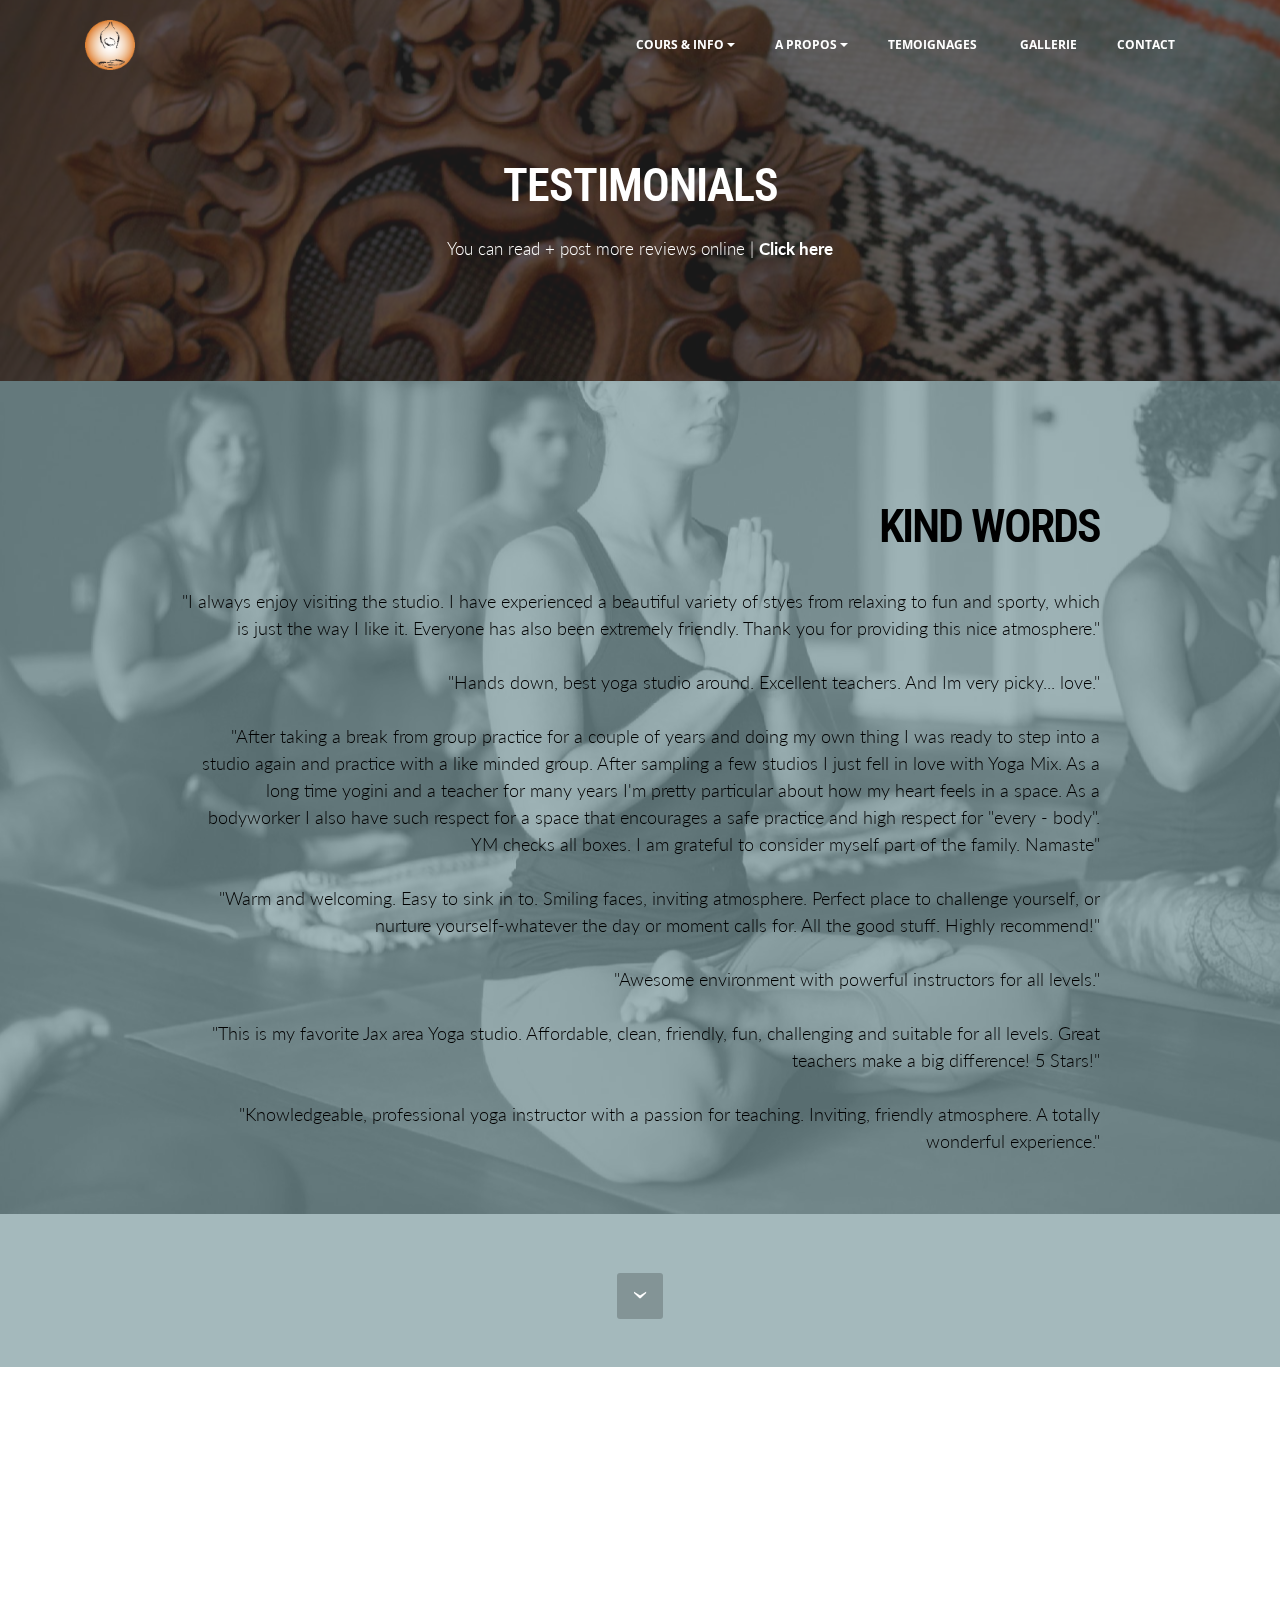
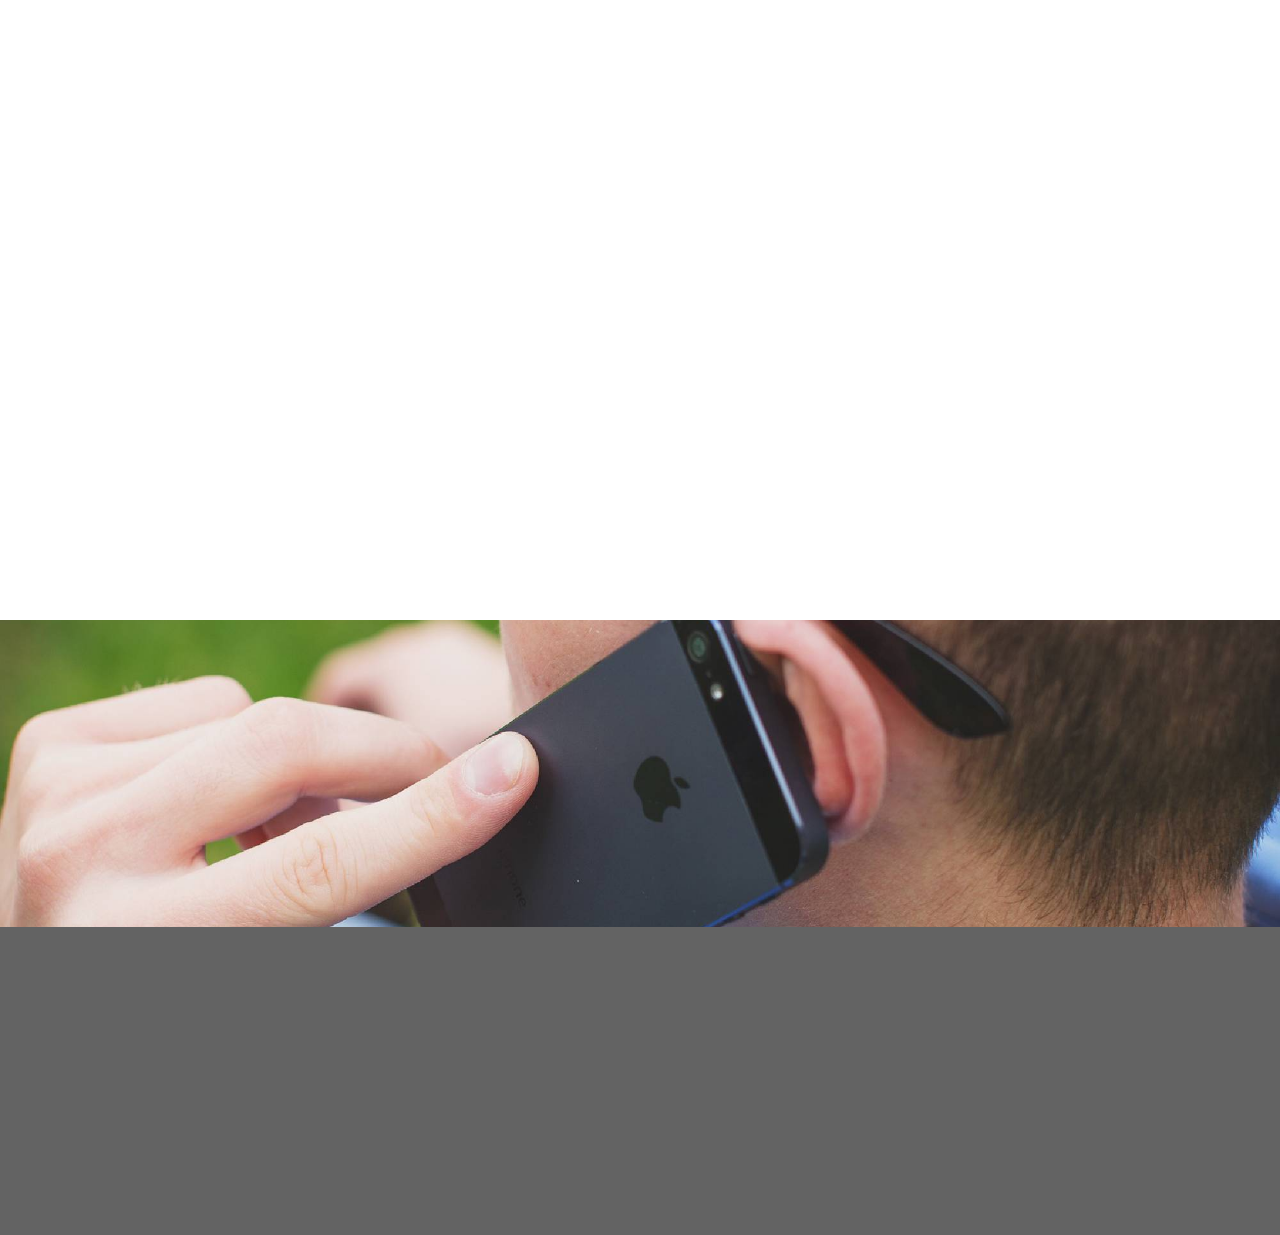
<file: testimonials.html>
<!DOCTYPE html>
<html>
<head>
  <!-- Site made with Mobirise Website Builder v3.11.1, https://mobirise.com -->
  <meta charset="UTF-8">
  <meta http-equiv="X-UA-Compatible" content="IE=edge">
  <meta name="generator" content="Mobirise v3.11.1, mobirise.com">
  <meta name="viewport" content="width=device-width, initial-scale=1">
  <link rel="shortcut icon" href="assets/images/xxx-1-577x128.png" type="image/x-icon">
  <meta name="description" content="Enjoy yoga classes at the Jacksonville Beaches&rsquo; best yoga studio &ndash; Yoga Mix in Neptune Beach, Florida. We offer a variety of yoga classes for women, men and kids, including heated power yoga,  &ldquo;mixed&rdquo; level, family-hour, and private.">
  <title>Yoga Classes | Yoga Studios Jacksonville, Neptune, Atlantic, Ponte Vedra Beach, Florida</title>
  <link rel="stylesheet" href="https://fonts.googleapis.com/css?family=Lora:400,700,400italic,700italic&amp;subset=latin">
  <link rel="stylesheet" href="https://fonts.googleapis.com/css?family=Montserrat:400,700">
  <link rel="stylesheet" href="https://fonts.googleapis.com/css?family=Raleway:100,100i,200,200i,300,300i,400,400i,500,500i,600,600i,700,700i,800,800i,900,900i">
  <link rel="stylesheet" href="assets/bootstrap-material-design-font/css/material.css">
  <link rel="stylesheet" href="assets/tether/tether.min.css">
  <link rel="stylesheet" href="assets/bootstrap/css/bootstrap.min.css">
  <link rel="stylesheet" href="assets/animate.css/animate.min.css">
  <link rel="stylesheet" href="assets/dropdown/css/style.css">
  <link rel="stylesheet" href="assets/socicon/css/styles.css">
  <link rel="stylesheet" href="assets/snow-plugins/style.css">
  <link rel="stylesheet" href="assets/theme/css/style.css">
  <link rel="stylesheet" href="assets/mobirise/css/mbr-additional.css" type="text/css">
  
  
  
</head>
<body>
<section id="ext_menu-0">

    <nav class="navbar navbar-dropdown bg-color transparent navbar-fixed-top">
        <div class="container">

            <div class="mbr-table">
                <div class="mbr-table-cell">

                    <div class="navbar-brand">
                        <a href="index.html" class="navbar-logo"><img src="assets/images/icon-128x128-80.png"></a>
                        
                    </div>

                </div>
                <div class="mbr-table-cell">

                    <button class="navbar-toggler pull-xs-right hidden-md-up" type="button" data-toggle="collapse" data-target="#exCollapsingNavbar">
                        <div class="hamburger-icon"></div>
                    </button>

                    <ul class="nav-dropdown collapse pull-xs-right nav navbar-nav navbar-toggleable-sm" id="exCollapsingNavbar"><li class="nav-item dropdown"><a class="nav-link link dropdown-toggle" href="https://mobirise.com/" aria-expanded="false" data-toggle="dropdown-submenu">COURS &amp; INFO</a><div class="dropdown-menu"><a class="dropdown-item" href="Classes.html">Our Classes</a><a class="dropdown-item" href="rates.html">Yoga Mix Rates</a><a class="dropdown-item" href="https://clients.mindbodyonline.com/classic/ws?studioid=20586&amp;stype=-8&amp;sView=day&amp;sLoc=0" target="_blank">Workshops</a><a class="dropdown-item" href="https://clients.mindbodyonline.com/classic/ws?studioid=20586&amp;stype=-101&amp;sView=day&amp;sLoc=0" target="_blank">Yoga Events</a><a class="dropdown-item" href="https://clients.mindbodyonline.com/classic/ws?studioid=20586&amp;stype=42" target="_blank">Gift Certificates</a><a class="dropdown-item" href="wedding_yoga.html">Wedding Morning Yoga</a></div></li><li class="nav-item dropdown"><a class="nav-link link dropdown-toggle" href="https://mobirise.com/" data-toggle="dropdown-submenu" aria-expanded="false">A PROPOS</a><div class="dropdown-menu"><a class="dropdown-item" href="aboutus.html">Our Mix</a><a class="dropdown-item" href="aboutus.html">Mix Info &amp; FAQs</a></div></li><li class="nav-item"><a class="nav-link link" href="testimonials.html">TEMOIGNAGES</a></li><li class="nav-item dropdown"><a class="nav-link link" href="gallery.html" aria-expanded="false">&nbsp;GALLERIE</a></li><li class="nav-item"><a class="nav-link link" href="contact.html" aria-expanded="false">CONTACT</a></li></ul>
                    <button hidden="" class="navbar-toggler navbar-close" type="button" data-toggle="collapse" data-target="#exCollapsingNavbar">
                        <div class="close-icon"></div>
                    </button>

                </div>
            </div>

        </div>
    </nav>

</section>

<section class="engine"><a rel="external" href="https://mobirise.com">Mobirise Website Maker</a></section><section class="mbr-section article mbr-parallax-background mbr-after-navbar" id="msg-box8-0" style="background-image: url(assets/images/yoga-mix069-2000x1333-6.jpg); padding-top: 160px; padding-bottom: 120px;">

    <div class="mbr-overlay" style="opacity: 0.7; background-color: rgb(34, 34, 34);">
    </div>
    <div class="container">
        <div class="row">
            <div class="col-md-8 col-md-offset-2 text-xs-center">
                <h3 class="mbr-section-title display-2">TESTIMONIALS</h3>
                <div class="lead"><p>You can read + post more reviews online | <strong>Click here</strong></p></div>
                
            </div>
        </div>
    </div>

</section>

<section class="mbr-section mbr-section-hero mbr-section-full mbr-parallax-background mbr-section-with-arrow" id="header1-0" style="background-image: url(assets/images/h93a6491-2000x1333-84.jpg);">

    <div class="mbr-overlay" style="opacity: 0.7; background-color: rgb(126, 155, 159);"></div>

    <div class="mbr-table-cell">

        <div class="container">
            <div class="row">
                <div class="mbr-section col-md-10 col-md-offset-1 text-xs-center">

                    <h1 class="mbr-section-title display-1">KIND WORDS</h1>
                    <p class="mbr-section-lead lead"><br>"I always enjoy visiting the studio. I have experienced a beautiful variety of styes from relaxing to fun and sporty, which is just the way I like it. Everyone has also been extremely friendly. Thank you for providing this nice atmosphere."<br><br>"Hands down, best yoga studio around. Excellent teachers. And Im very picky... love."<br><br>"After taking a break from group practice for a couple of years and doing my own thing I was ready to step into a studio again and practice with a like minded group. After sampling a few studios I just fell in love with Yoga Mix. As a long time yogini and a teacher for many years I'm pretty particular about how my heart feels in a space. As a bodyworker I also have such respect for a space that encourages a safe practice and high respect for "every - body". YM checks all boxes. I am grateful to consider myself part of the family. Namaste"<br><br>"Warm and welcoming. Easy to sink in to. Smiling faces, inviting atmosphere. Perfect place to challenge yourself, or nurture yourself-whatever the day or moment calls for. All the good stuff. Highly recommend!"<br><br>"Awesome environment with powerful instructors for all levels."<br><br>"This is my favorite Jax area Yoga studio. Affordable, clean, friendly, fun, challenging and suitable for all levels. Great teachers make a big difference! 5 Stars!"<br><br>"Knowledgeable, professional yoga instructor with a passion for teaching. Inviting, friendly atmosphere. A totally wonderful experience."<br></p>
                    <div class="mbr-section-btn"><a class="btn btn-lg btn-primary" href="https://www.facebook.com/pg/yoga.mix/reviews/?ref=page_internal" target="_blank">POST A REVIEW</a> <a class="btn btn-lg btn-white btn-white-outline" href="https://clients.mindbodyonline.com/classic/mainclass?fl=true&amp;tabID=7" target="_blank">TAKE A CLASS</a></div>
                </div>
            </div>
        </div>
    </div>

    <div class="mbr-arrow mbr-arrow-floating" aria-hidden="true"><a href="#image1-0"><i class="mbr-arrow-icon"></i></a></div>

</section>

<section class="mbr-section mbr-section-nopadding mbr-figure--caption-outside-bottom" id="image1-0">
    <div class="mbr-figure">
        <div><img src="assets/images/yoga-mix080-1400x933-25.jpg"></div>
        <div class="mbr-figure-caption mbr-figure-caption-over">
            <div class="container">First class FREE for locals, no registration necessary...just show up!</div>
        </div>
    </div>
</section>

<section class="mbr-section mbr-section-md-padding mbr-background" id="social-buttons2-0" style="background-image: url(assets/images/mbr-2000x1333.jpg); padding-top: 90px; padding-bottom: 90px;">
    
    <div class="container">
        <div class="row">
            <div class="col-md-8 col-md-offset-2 text-xs-center">
                <h3 class="mbr-section-title display-2">GET CONNECTED</h3>
                <div> <a class="btn btn-social" title="Facebook" target="_blank" href="https://www.facebook.com/yoga.mix/"><i class="socicon socicon-facebook"></i></a>   <a class="btn btn-social" title="Instagram" target="_blank" href="https://www.instagram.com/yogamixjax/"><i class="socicon socicon-instagram"></i></a>      </div>
            </div>
        </div>
    </div>
</section>

<section class="mbr-section mbr-section-md-padding mbr-footer footer1 mbr-parallax-background" id="contacts1-0" style="background-image: url(assets/images/jumbotron.jpg); padding-top: 90px; padding-bottom: 90px;">
    <div class="mbr-overlay" style="opacity: 0.8; background-color: rgb(60, 60, 60);"></div>
    <div class="container">
        <div class="row">
            <div class="mbr-footer-content col-xs-12 col-md-3">
                <div><a href="index.html"><img src="assets/images/icon-128x128-7.png"></a></div>
            </div>
            <div class="mbr-footer-content col-xs-12 col-md-3">
                <p><strong>Address</strong><br>
1112 Third St #10<br>Neptune Beach, FL 32266<br>LOCATED NEXT TO JARBOE PARK</p>
            </div>
            <div class="mbr-footer-content col-xs-12 col-md-3">
                <p><strong>contact</strong><br><a href="mailto:yoga-mix@mail.com">yoga-mix@mail.com</a><br>
Phone:&nbsp;904-626-0003</p>
            </div>
            <div class="mbr-footer-content col-xs-12 col-md-3">
                <p></p><p><strong>Links</strong><br><a href="https://clients.mindbodyonline.com/classic/ws?studioid=20586&amp;stype=-7&amp;sView=week&amp;sLoc=0" target="_blank">SCHEDULE</a><br><a href="aboutus.html">ABOUT US</a><a class="text-primary" href="https://mobirise.com/mobirise-free-win.zip"></a></p><p></p>
            </div>

        </div>
    </div>
</section>


  <script src="assets/web/assets/jquery/jquery.min.js"></script>
  <script src="assets/tether/tether.min.js"></script>
  <script src="assets/bootstrap/js/bootstrap.min.js"></script>
  <script src="assets/smooth-scroll/SmoothScroll.js"></script>
  <script src="assets/jarallax/jarallax.js"></script>
  <script src="assets/viewportChecker/jquery.viewportchecker.js"></script>
  <script src="assets/dropdown/js/script.min.js"></script>
  <script src="assets/touchSwipe/jquery.touchSwipe.min.js"></script>
  <script src="assets/snow-plugins/schnee.js"></script>
  <script src="assets/theme/js/script.js"></script>
  
  
  <input name="animation" type="hidden">
  </body>
</html>
</file>
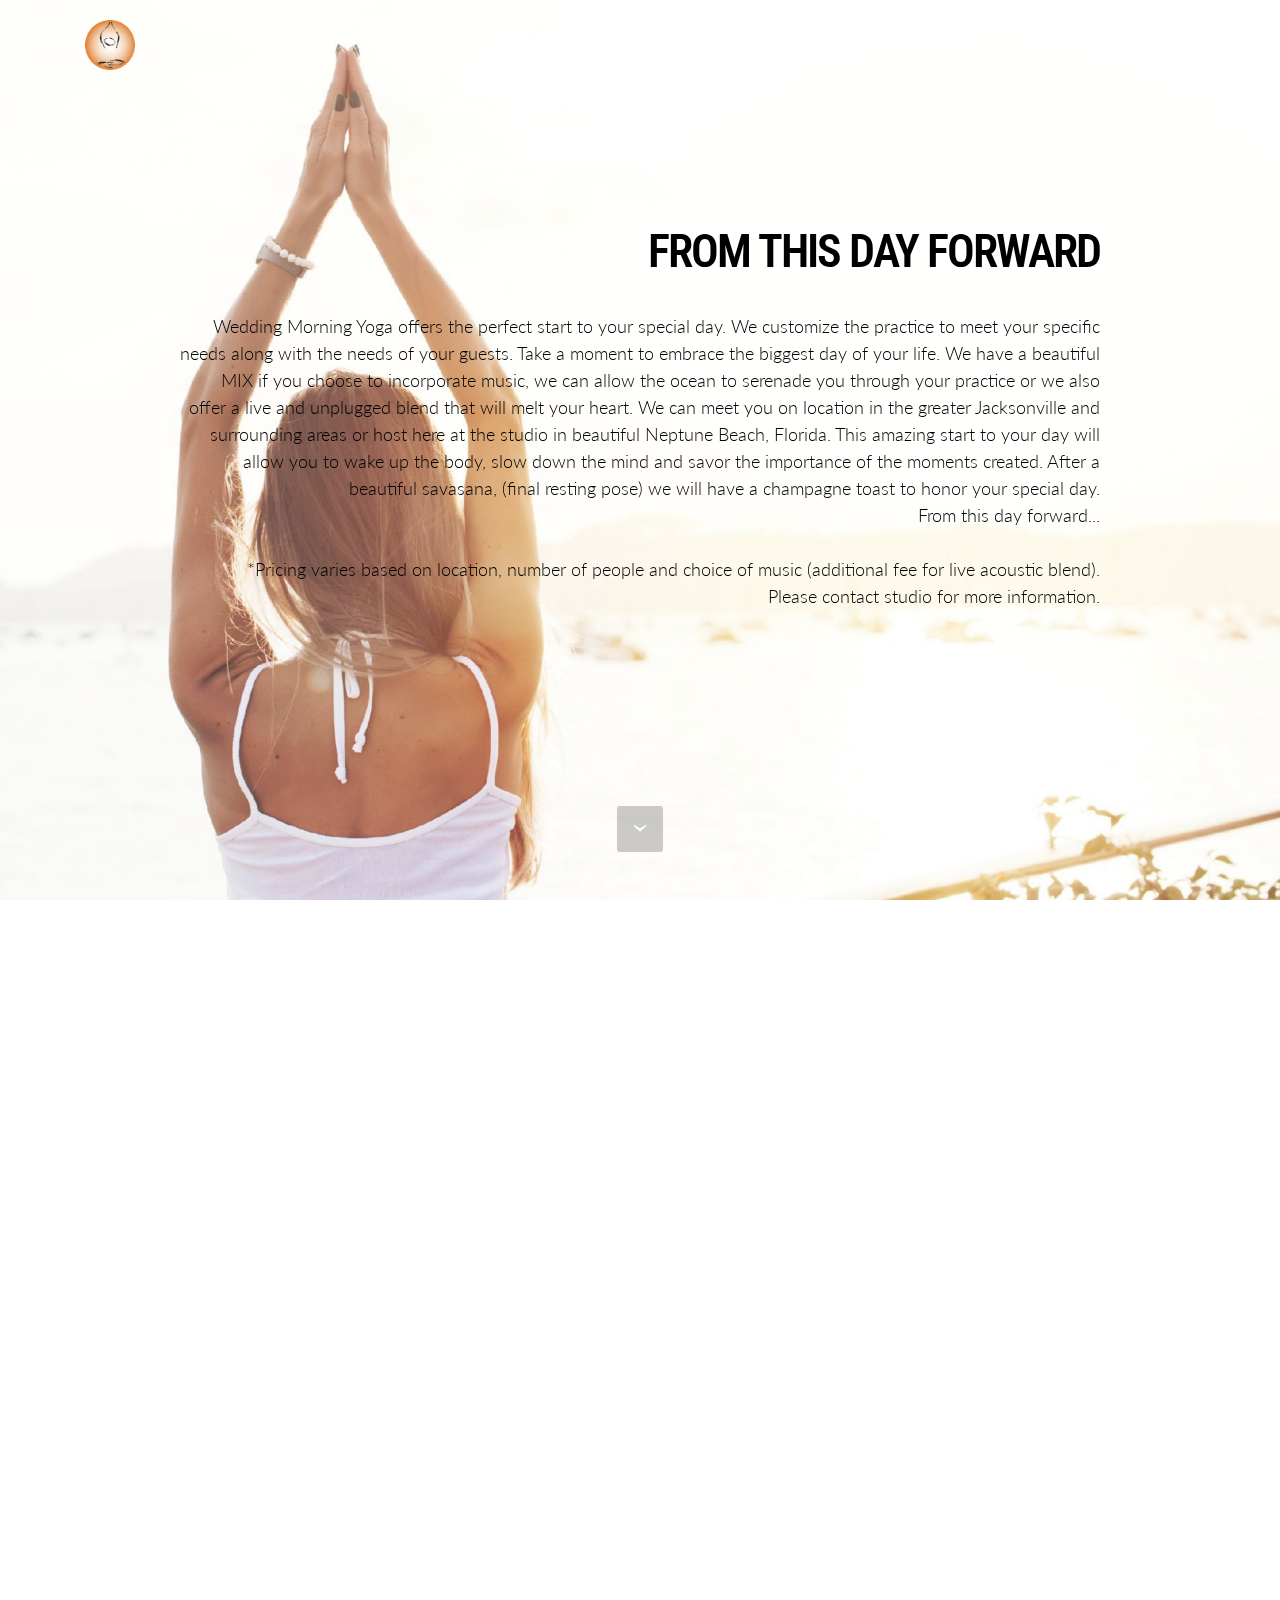
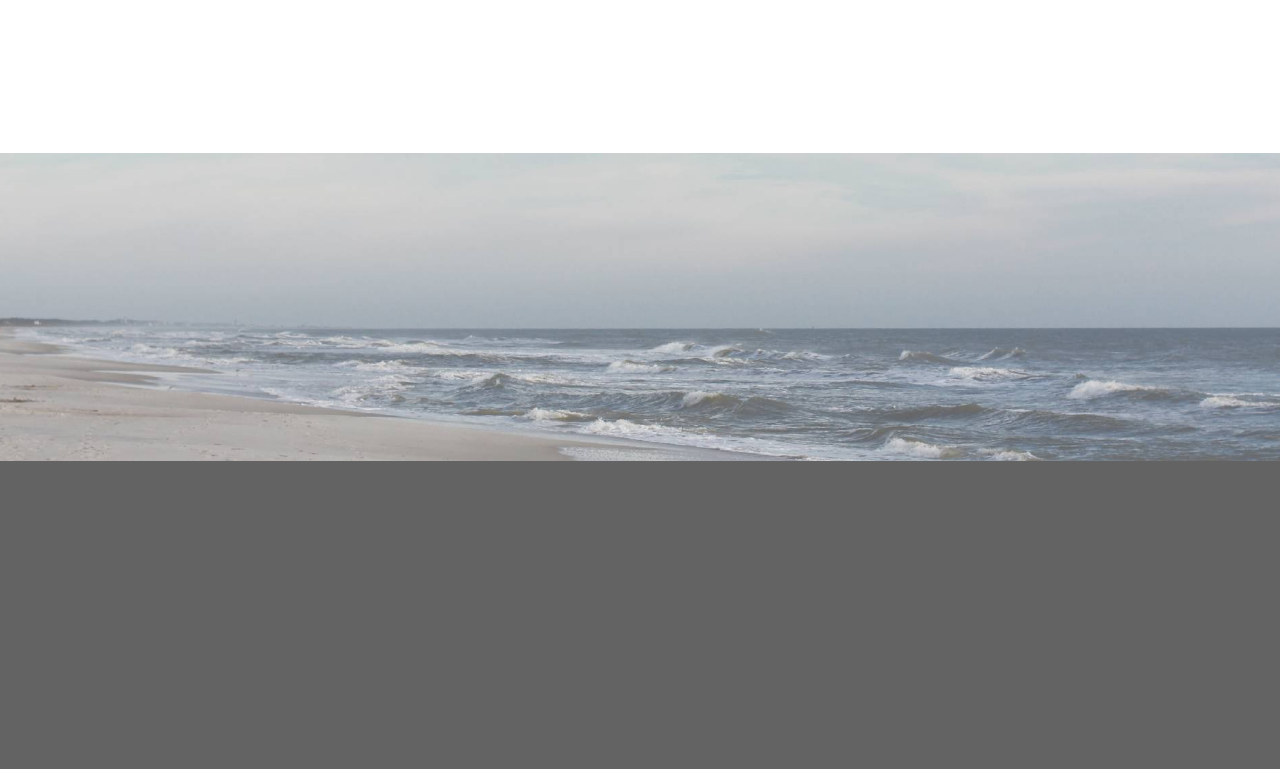
<file: wedding_yoga.html>
<!DOCTYPE html>
<html>
<head>
  <!-- Site made with Mobirise Website Builder v3.11.1, https://mobirise.com -->
  <meta charset="UTF-8">
  <meta http-equiv="X-UA-Compatible" content="IE=edge">
  <meta name="generator" content="Mobirise v3.11.1, mobirise.com">
  <meta name="viewport" content="width=device-width, initial-scale=1">
  <link rel="shortcut icon" href="assets/images/xxx-1-577x128.png" type="image/x-icon">
  <meta name="description" content="Enjoy yoga classes at the Jacksonville Beaches&rsquo; best yoga studio &ndash; Yoga Mix in Neptune Beach, Florida. We offer a variety of yoga classes for women, men and kids, including heated power yoga,  &ldquo;mixed&rdquo; level, family-hour, and private.">
  <title>Yoga Classes | Yoga Studios Jacksonville, Neptune, Atlantic, Ponte Vedra Beach, Florida</title>
  <link rel="stylesheet" href="https://fonts.googleapis.com/css?family=Lora:400,700,400italic,700italic&amp;subset=latin">
  <link rel="stylesheet" href="https://fonts.googleapis.com/css?family=Montserrat:400,700">
  <link rel="stylesheet" href="https://fonts.googleapis.com/css?family=Raleway:100,100i,200,200i,300,300i,400,400i,500,500i,600,600i,700,700i,800,800i,900,900i">
  <link rel="stylesheet" href="assets/bootstrap-material-design-font/css/material.css">
  <link rel="stylesheet" href="assets/tether/tether.min.css">
  <link rel="stylesheet" href="assets/bootstrap/css/bootstrap.min.css">
  <link rel="stylesheet" href="assets/animate.css/animate.min.css">
  <link rel="stylesheet" href="assets/dropdown/css/style.css">
  <link rel="stylesheet" href="assets/socicon/css/styles.css">
  <link rel="stylesheet" href="assets/snow-plugins/style.css">
  <link rel="stylesheet" href="assets/theme/css/style.css">
  <link rel="stylesheet" href="assets/mobirise/css/mbr-additional.css" type="text/css">
  
  
  
</head>
<body>
<section id="ext_menu-0">

    <nav class="navbar navbar-dropdown bg-color transparent navbar-fixed-top">
        <div class="container">

            <div class="mbr-table">
                <div class="mbr-table-cell">

                    <div class="navbar-brand">
                        <a href="index.html" class="navbar-logo"><img src="assets/images/icon-128x128-80.png"></a>
                        
                    </div>

                </div>
                <div class="mbr-table-cell">

                    <button class="navbar-toggler pull-xs-right hidden-md-up" type="button" data-toggle="collapse" data-target="#exCollapsingNavbar">
                        <div class="hamburger-icon"></div>
                    </button>

                    <ul class="nav-dropdown collapse pull-xs-right nav navbar-nav navbar-toggleable-sm" id="exCollapsingNavbar"><li class="nav-item dropdown"><a class="nav-link link dropdown-toggle" href="https://mobirise.com/" aria-expanded="false" data-toggle="dropdown-submenu">COURS &amp; INFO</a><div class="dropdown-menu"><a class="dropdown-item" href="Classes.html">Our Classes</a><a class="dropdown-item" href="rates.html">Yoga Mix Rates</a><a class="dropdown-item" href="https://clients.mindbodyonline.com/classic/ws?studioid=20586&amp;stype=-8&amp;sView=day&amp;sLoc=0" target="_blank">Workshops</a><a class="dropdown-item" href="https://clients.mindbodyonline.com/classic/ws?studioid=20586&amp;stype=-101&amp;sView=day&amp;sLoc=0" target="_blank">Yoga Events</a><a class="dropdown-item" href="https://clients.mindbodyonline.com/classic/ws?studioid=20586&amp;stype=42" target="_blank">Gift Certificates</a><a class="dropdown-item" href="wedding_yoga.html">Wedding Morning Yoga</a></div></li><li class="nav-item dropdown"><a class="nav-link link dropdown-toggle" href="https://mobirise.com/" data-toggle="dropdown-submenu" aria-expanded="false">A PROPOS</a><div class="dropdown-menu"><a class="dropdown-item" href="aboutus.html">Our Mix</a><a class="dropdown-item" href="aboutus.html">Mix Info &amp; FAQs</a></div></li><li class="nav-item"><a class="nav-link link" href="testimonials.html">TEMOIGNAGES</a></li><li class="nav-item dropdown"><a class="nav-link link" href="gallery.html" aria-expanded="false">&nbsp;GALLERIE</a></li><li class="nav-item"><a class="nav-link link" href="contact.html" aria-expanded="false">CONTACT</a></li></ul>
                    <button hidden="" class="navbar-toggler navbar-close" type="button" data-toggle="collapse" data-target="#exCollapsingNavbar">
                        <div class="close-icon"></div>
                    </button>

                </div>
            </div>

        </div>
    </nav>

</section>

<section class="engine"><a rel="external" href="https://mobirise.com">https://mobirise.com/</a></section><section class="mbr-section mbr-section-hero mbr-section-full mbr-parallax-background mbr-section-with-arrow mbr-after-navbar" id="header1-0" style="background-image: url(assets/images/weddingbeachyoga-2000x1339-96.jpg);">

    <div class="mbr-overlay" style="opacity: 0.2; background-color: rgb(255, 255, 255);"></div>

    <div class="mbr-table-cell">

        <div class="container">
            <div class="row">
                <div class="mbr-section col-md-10 col-md-offset-1 text-xs-center">

                    <h1 class="mbr-section-title display-1">FROM THIS DAY FORWARD</h1>
                    <p class="mbr-section-lead lead"><br>Wedding Morning Yoga offers the perfect start to your special day.  We customize the practice to meet your specific needs along with the needs of your guests.   Take a moment to embrace the biggest day of your life.  We have a beautiful MIX if you choose to incorporate music, we can allow the ocean to serenade you through your practice or we also offer a live and unplugged blend that will melt your heart.  We can meet you on location in the greater Jacksonville and surrounding areas or host here at the studio in beautiful Neptune Beach, Florida.  This amazing start to your day will allow you to wake up the body, slow down the mind and savor the importance of the moments created.  After a beautiful savasana, (final resting pose) we will have a champagne toast to honor your special day.  <br>     From this day forward...<br><br>*Pricing varies based on location, number of people and choice of music (additional fee for live acoustic blend). <br> Please contact studio for more information.<br><br></p>
                    
                </div>
            </div>
        </div>
    </div>

    <div class="mbr-arrow mbr-arrow-floating" aria-hidden="true"><a href="#image1-0"><i class="mbr-arrow-icon"></i></a></div>

</section>

<section class="mbr-section mbr-section-nopadding mbr-figure--caption-outside-bottom" id="image1-0">
    <div class="mbr-figure">
        <div><img src="assets/images/yoga-mix080-1400x933-25.jpg"></div>
        <div class="mbr-figure-caption mbr-figure-caption-over">
            <div class="container">First class FREE for locals, no registration necessary...just show up!</div>
        </div>
    </div>
</section>

<section class="mbr-section mbr-section-md-padding mbr-background" id="social-buttons2-0" style="background-image: url(assets/images/beach-2000x453-95.jpg); padding-top: 90px; padding-bottom: 90px;">
    
    <div class="container">
        <div class="row">
            <div class="col-md-8 col-md-offset-2 text-xs-center">
                <h3 class="mbr-section-title display-2">GET CONNECTED</h3>
                <div> <a class="btn btn-social" title="Facebook" target="_blank" href="https://www.facebook.com/yoga.mix/"><i class="socicon socicon-facebook"></i></a>   <a class="btn btn-social" title="Instagram" target="_blank" href="https://www.instagram.com/yogamixjax/"><i class="socicon socicon-instagram"></i></a>      </div>
            </div>
        </div>
    </div>
</section>

<section class="mbr-section mbr-section-md-padding mbr-footer footer1 mbr-parallax-background" id="contacts1-0" style="background-image: url(assets/images/jumbotron.jpg); padding-top: 90px; padding-bottom: 90px;">
    <div class="mbr-overlay" style="opacity: 0.8; background-color: rgb(60, 60, 60);"></div>
    <div class="container">
        <div class="row">
            <div class="mbr-footer-content col-xs-12 col-md-3">
                <div><img src="assets/images/icon-128x128-7.png"></div>
            </div>
            <div class="mbr-footer-content col-xs-12 col-md-3">
                <p><strong>Address</strong><br>
1112 Third St #10<br>Neptune Beach, FL 32266<br>LOCATED NEXT TO JARBOE PARK</p>
            </div>
            <div class="mbr-footer-content col-xs-12 col-md-3">
                <p><strong>contact</strong><br><a href="mailto:yoga-mix@mail.com">yoga-mix@mail.com</a><br>
Phone:&nbsp;904-626-0003</p>
            </div>
            <div class="mbr-footer-content col-xs-12 col-md-3">
                <p></p><p><strong>Links</strong><br><a href="https://clients.mindbodyonline.com/classic/ws?studioid=20586&amp;stype=-7&amp;sView=week&amp;sLoc=0" target="_blank">SCHEDULE</a><br><a href="aboutus.html">ABOUT US</a><a class="text-primary" href="https://mobirise.com/mobirise-free-win.zip"></a></p><p></p>
            </div>

        </div>
    </div>
</section>


  <script src="assets/web/assets/jquery/jquery.min.js"></script>
  <script src="assets/tether/tether.min.js"></script>
  <script src="assets/bootstrap/js/bootstrap.min.js"></script>
  <script src="assets/smooth-scroll/SmoothScroll.js"></script>
  <script src="assets/jarallax/jarallax.js"></script>
  <script src="assets/viewportChecker/jquery.viewportchecker.js"></script>
  <script src="assets/dropdown/js/script.min.js"></script>
  <script src="assets/touchSwipe/jquery.touchSwipe.min.js"></script>
  <script src="assets/snow-plugins/schnee.js"></script>
  <script src="assets/theme/js/script.js"></script>
  
  
  <input name="animation" type="hidden">
  </body>
</html>
</file>
<file: assets/bootstrap-material-design-font/css/material.css>
@font-face {
  font-family: 'Material-Design-Icons';
  src: url('../fonts/Material-Design-Icons.eot?3ocs8m');
  src: url('../fonts/Material-Design-Icons.eot?#iefix3ocs8m') format('embedded-opentype'), url('../fonts/Material-Design-Icons.woff?3ocs8m') format('woff'), url('../fonts/Material-Design-Icons.ttf?3ocs8m') format('truetype'), url('../fonts/Material-Design-Icons.svg?3ocs8m#Material-Design-Icons') format('svg');
  font-weight: normal;
  font-style: normal;
}
[class^="mdi-"],
[class*="mdi-"] {
  speak: none;
  display: inline-block;
  font-style: normal;
  font-variant:normal;
  font-weight:normal;
  /*font-size:24px;*/
  line-height:1;
  font-family:'Material-Design-Icons' !important;
  text-rendering: auto;
  
  -webkit-font-smoothing: antialiased;
  -moz-osx-font-smoothing: grayscale;
  -webkit-transform: translate(0, 0);
      -ms-transform: translate(0, 0);
          transform: translate(0, 0);
}
[class^="mdi-"]:before,
[class*="mdi-"]:before {
  display: inline-block;
  speak: none;
  text-decoration: inherit;
}
[class^="mdi-"].pull-left,
[class*="mdi-"].pull-left {
  margin-right: .3em;
}
[class^="mdi-"].pull-right,
[class*="mdi-"].pull-right {
  margin-left: .3em;
}
[class^="mdi-"].mdi-lg:before,
[class*="mdi-"].mdi-lg:before,
[class^="mdi-"].mdi-lg:after,
[class*="mdi-"].mdi-lg:after {
  font-size: 1.33333333em;
  line-height: 0.75em;
  vertical-align: -15%;
}
[class^="mdi-"].mdi-2x:before,
[class*="mdi-"].mdi-2x:before,
[class^="mdi-"].mdi-2x:after,
[class*="mdi-"].mdi-2x:after {
  font-size: 2em;
}
[class^="mdi-"].mdi-3x:before,
[class*="mdi-"].mdi-3x:before,
[class^="mdi-"].mdi-3x:after,
[class*="mdi-"].mdi-3x:after {
  font-size: 3em;
}
[class^="mdi-"].mdi-4x:before,
[class*="mdi-"].mdi-4x:before,
[class^="mdi-"].mdi-4x:after,
[class*="mdi-"].mdi-4x:after {
  font-size: 4em;
}
[class^="mdi-"].mdi-5x:before,
[class*="mdi-"].mdi-5x:before,
[class^="mdi-"].mdi-5x:after,
[class*="mdi-"].mdi-5x:after {
  font-size: 5em;
}
[class^="mdi-device-signal-cellular-"]:after,
[class^="mdi-device-battery-"]:after,
[class^="mdi-device-battery-charging-"]:after,
[class^="mdi-device-signal-cellular-connected-no-internet-"]:after,
[class^="mdi-device-signal-wifi-"]:after,
[class^="mdi-device-signal-wifi-statusbar-not-connected"]:after,
.mdi-device-network-wifi:after {
  opacity: .3;
  position: absolute;
  left: 0;
  top: 0;
  z-index: 1;
  display: inline-block;
  speak: none;
  text-decoration: inherit;
}
[class^="mdi-device-signal-cellular-"]:after {
  content: "\e758";
}
[class^="mdi-device-battery-"]:after {
  content: "\e735";
}
[class^="mdi-device-battery-charging-"]:after {
  content: "\e733";
}
[class^="mdi-device-signal-cellular-connected-no-internet-"]:after {
  content: "\e75d";
}
[class^="mdi-device-signal-wifi-"]:after,
.mdi-device-network-wifi:after {
  content: "\e765";
}
[class^="mdi-device-signal-wifi-statusbasr-not-connected"]:after {
  content: "\e8f7";
}
.mdi-device-signal-cellular-off:after,
.mdi-device-signal-cellular-null:after,
.mdi-device-signal-cellular-no-sim:after,
.mdi-device-signal-wifi-off:after,
.mdi-device-signal-wifi-4-bar:after,
.mdi-device-signal-cellular-4-bar:after,
.mdi-device-battery-alert:after,
.mdi-device-signal-cellular-connected-no-internet-4-bar:after,
.mdi-device-battery-std:after,
.mdi-device-battery-full .mdi-device-battery-unknown:after {
  content: "";
}
.mdi-fw {
  width: 1.28571429em;
  text-align: center;
}
.mdi-ul {
  padding-left: 0;
  margin-left: 2.14285714em;
  list-style-type: none;
}
.mdi-ul > li {
  position: relative;
}
.mdi-li {
  position: absolute;
  left: -2.14285714em;
  width: 2.14285714em;
  top: 0.14285714em;
  text-align: center;
}
.mdi-li.mdi-lg {
  left: -1.85714286em;
}
.mdi-border {
  padding: .2em .25em .15em;
  border: solid 0.08em #eeeeee;
  border-radius: .1em;
}
.mdi-spin {
  -webkit-animation: mdi-spin 2s infinite linear;
  animation: mdi-spin 2s infinite linear;
  -webkit-transform-origin: 50% 50%;
  -ms-transform-origin: 50% 50%;
      transform-origin: 50% 50%;
}
.mdi-pulse {
  -webkit-animation: mdi-spin 1s steps(8) infinite;
  animation: mdi-spin 1s steps(8) infinite;
  -webkit-transform-origin: 50% 50%;
  -ms-transform-origin: 50% 50%;
      transform-origin: 50% 50%;
}
@-webkit-keyframes mdi-spin {
  0% {
    -webkit-transform: rotate(0deg);
    transform: rotate(0deg);
  }
  100% {
    -webkit-transform: rotate(359deg);
    transform: rotate(359deg);
  }
}
@keyframes mdi-spin {
  0% {
    -webkit-transform: rotate(0deg);
    transform: rotate(0deg);
  }
  100% {
    -webkit-transform: rotate(359deg);
    transform: rotate(359deg);
  }
}
.mdi-rotate-90 {
  filter: progid:DXImageTransform.Microsoft.BasicImage(rotation=1);
  -webkit-transform: rotate(90deg);
  -ms-transform: rotate(90deg);
  transform: rotate(90deg);
}
.mdi-rotate-180 {
  filter: progid:DXImageTransform.Microsoft.BasicImage(rotation=2);
  -webkit-transform: rotate(180deg);
  -ms-transform: rotate(180deg);
  transform: rotate(180deg);
}
.mdi-rotate-270 {
  filter: progid:DXImageTransform.Microsoft.BasicImage(rotation=3);
  -webkit-transform: rotate(270deg);
  -ms-transform: rotate(270deg);
  transform: rotate(270deg);
}
.mdi-flip-horizontal {
  filter: progid:DXImageTransform.Microsoft.BasicImage(rotation=0, mirror=1);
  -webkit-transform: scale(-1, 1);
  -ms-transform: scale(-1, 1);
  transform: scale(-1, 1);
}
.mdi-flip-vertical {
  filter: progid:DXImageTransform.Microsoft.BasicImage(rotation=2, mirror=1);
  -webkit-transform: scale(1, -1);
  -ms-transform: scale(1, -1);
  transform: scale(1, -1);
}
:root .mdi-rotate-90,
:root .mdi-rotate-180,
:root .mdi-rotate-270,
:root .mdi-flip-horizontal,
:root .mdi-flip-vertical {
  -webkit-filter: none;
          filter: none;
}
.mdi-stack {
  position: relative;
  display: inline-block;
  width: 2em;
  height: 2em;
  line-height: 2em;
  vertical-align: middle;
}
.mdi-stack-1x,
.mdi-stack-2x {
  position: absolute;
  left: 0;
  width: 100%;
  text-align: center;
}
.mdi-stack-1x {
  line-height: inherit;
}
.mdi-stack-2x {
  font-size: 2em;
}
.mdi-inverse {
  color: #ffffff;
}
/* Start Icons */
.mdi-action-3d-rotation:before {
  content: "\e600";
}
.mdi-action-accessibility:before {
  content: "\e601";
}
.mdi-action-account-balance-wallet:before {
  content: "\e602";
}
.mdi-action-account-balance:before {
  content: "\e603";
}
.mdi-action-account-box:before {
  content: "\e604";
}
.mdi-action-account-child:before {
  content: "\e605";
}
.mdi-action-account-circle:before {
  content: "\e606";
}
.mdi-action-add-shopping-cart:before {
  content: "\e607";
}
.mdi-action-alarm-add:before {
  content: "\e608";
}
.mdi-action-alarm-off:before {
  content: "\e609";
}
.mdi-action-alarm-on:before {
  content: "\e60a";
}
.mdi-action-alarm:before {
  content: "\e60b";
}
.mdi-action-android:before {
  content: "\e60c";
}
.mdi-action-announcement:before {
  content: "\e60d";
}
.mdi-action-aspect-ratio:before {
  content: "\e60e";
}
.mdi-action-assessment:before {
  content: "\e60f";
}
.mdi-action-assignment-ind:before {
  content: "\e610";
}
.mdi-action-assignment-late:before {
  content: "\e611";
}
.mdi-action-assignment-return:before {
  content: "\e612";
}
.mdi-action-assignment-returned:before {
  content: "\e613";
}
.mdi-action-assignment-turned-in:before {
  content: "\e614";
}
.mdi-action-assignment:before {
  content: "\e615";
}
.mdi-action-autorenew:before {
  content: "\e616";
}
.mdi-action-backup:before {
  content: "\e617";
}
.mdi-action-book:before {
  content: "\e618";
}
.mdi-action-bookmark-outline:before {
  content: "\e619";
}
.mdi-action-bookmark:before {
  content: "\e61a";
}
.mdi-action-bug-report:before {
  content: "\e61b";
}
.mdi-action-cached:before {
  content: "\e61c";
}
.mdi-action-check-circle:before {
  content: "\e61d";
}
.mdi-action-class:before {
  content: "\e61e";
}
.mdi-action-credit-card:before {
  content: "\e61f";
}
.mdi-action-dashboard:before {
  content: "\e620";
}
.mdi-action-delete:before {
  content: "\e621";
}
.mdi-action-description:before {
  content: "\e622";
}
.mdi-action-dns:before {
  content: "\e623";
}
.mdi-action-done-all:before {
  content: "\e624";
}
.mdi-action-done:before {
  content: "\e625";
}
.mdi-action-event:before {
  content: "\e626";
}
.mdi-action-exit-to-app:before {
  content: "\e627";
}
.mdi-action-explore:before {
  content: "\e628";
}
.mdi-action-extension:before {
  content: "\e629";
}
.mdi-action-face-unlock:before {
  content: "\e62a";
}
.mdi-action-favorite-outline:before {
  content: "\e62b";
}
.mdi-action-favorite:before {
  content: "\e62c";
}
.mdi-action-find-in-page:before {
  content: "\e62d";
}
.mdi-action-find-replace:before {
  content: "\e62e";
}
.mdi-action-flip-to-back:before {
  content: "\e62f";
}
.mdi-action-flip-to-front:before {
  content: "\e630";
}
.mdi-action-get-app:before {
  content: "\e631";
}
.mdi-action-grade:before {
  content: "\e632";
}
.mdi-action-group-work:before {
  content: "\e633";
}
.mdi-action-help:before {
  content: "\e634";
}
.mdi-action-highlight-remove:before {
  content: "\e635";
}
.mdi-action-history:before {
  content: "\e636";
}
.mdi-action-home:before {
  content: "\e637";
}
.mdi-action-https:before {
  content: "\e638";
}
.mdi-action-info-outline:before {
  content: "\e639";
}
.mdi-action-info:before {
  content: "\e63a";
}
.mdi-action-input:before {
  content: "\e63b";
}
.mdi-action-invert-colors:before {
  content: "\e63c";
}
.mdi-action-label-outline:before {
  content: "\e63d";
}
.mdi-action-label:before {
  content: "\e63e";
}
.mdi-action-language:before {
  content: "\e63f";
}
.mdi-action-launch:before {
  content: "\e640";
}
.mdi-action-list:before {
  content: "\e641";
}
.mdi-action-lock-open:before {
  content: "\e642";
}
.mdi-action-lock-outline:before {
  content: "\e643";
}
.mdi-action-lock:before {
  content: "\e644";
}
.mdi-action-loyalty:before {
  content: "\e645";
}
.mdi-action-markunread-mailbox:before {
  content: "\e646";
}
.mdi-action-note-add:before {
  content: "\e647";
}
.mdi-action-open-in-browser:before {
  content: "\e648";
}
.mdi-action-open-in-new:before {
  content: "\e649";
}
.mdi-action-open-with:before {
  content: "\e64a";
}
.mdi-action-pageview:before {
  content: "\e64b";
}
.mdi-action-payment:before {
  content: "\e64c";
}
.mdi-action-perm-camera-mic:before {
  content: "\e64d";
}
.mdi-action-perm-contact-cal:before {
  content: "\e64e";
}
.mdi-action-perm-data-setting:before {
  content: "\e64f";
}
.mdi-action-perm-device-info:before {
  content: "\e650";
}
.mdi-action-perm-identity:before {
  content: "\e651";
}
.mdi-action-perm-media:before {
  content: "\e652";
}
.mdi-action-perm-phone-msg:before {
  content: "\e653";
}
.mdi-action-perm-scan-wifi:before {
  content: "\e654";
}
.mdi-action-picture-in-picture:before {
  content: "\e655";
}
.mdi-action-polymer:before {
  content: "\e656";
}
.mdi-action-print:before {
  content: "\e657";
}
.mdi-action-query-builder:before {
  content: "\e658";
}
.mdi-action-question-answer:before {
  content: "\e659";
}
.mdi-action-receipt:before {
  content: "\e65a";
}
.mdi-action-redeem:before {
  content: "\e65b";
}
.mdi-action-reorder:before {
  content: "\e65c";
}
.mdi-action-report-problem:before {
  content: "\e65d";
}
.mdi-action-restore:before {
  content: "\e65e";
}
.mdi-action-room:before {
  content: "\e65f";
}
.mdi-action-schedule:before {
  content: "\e660";
}
.mdi-action-search:before {
  content: "\e661";
}
.mdi-action-settings-applications:before {
  content: "\e662";
}
.mdi-action-settings-backup-restore:before {
  content: "\e663";
}
.mdi-action-settings-bluetooth:before {
  content: "\e664";
}
.mdi-action-settings-cell:before {
  content: "\e665";
}
.mdi-action-settings-display:before {
  content: "\e666";
}
.mdi-action-settings-ethernet:before {
  content: "\e667";
}
.mdi-action-settings-input-antenna:before {
  content: "\e668";
}
.mdi-action-settings-input-component:before {
  content: "\e669";
}
.mdi-action-settings-input-composite:before {
  content: "\e66a";
}
.mdi-action-settings-input-hdmi:before {
  content: "\e66b";
}
.mdi-action-settings-input-svideo:before {
  content: "\e66c";
}
.mdi-action-settings-overscan:before {
  content: "\e66d";
}
.mdi-action-settings-phone:before {
  content: "\e66e";
}
.mdi-action-settings-power:before {
  content: "\e66f";
}
.mdi-action-settings-remote:before {
  content: "\e670";
}
.mdi-action-settings-voice:before {
  content: "\e671";
}
.mdi-action-settings:before {
  content: "\e672";
}
.mdi-action-shop-two:before {
  content: "\e673";
}
.mdi-action-shop:before {
  content: "\e674";
}
.mdi-action-shopping-basket:before {
  content: "\e675";
}
.mdi-action-shopping-cart:before {
  content: "\e676";
}
.mdi-action-speaker-notes:before {
  content: "\e677";
}
.mdi-action-spellcheck:before {
  content: "\e678";
}
.mdi-action-star-rate:before {
  content: "\e679";
}
.mdi-action-stars:before {
  content: "\e67a";
}
.mdi-action-store:before {
  content: "\e67b";
}
.mdi-action-subject:before {
  content: "\e67c";
}
.mdi-action-supervisor-account:before {
  content: "\e67d";
}
.mdi-action-swap-horiz:before {
  content: "\e67e";
}
.mdi-action-swap-vert-circle:before {
  content: "\e67f";
}
.mdi-action-swap-vert:before {
  content: "\e680";
}
.mdi-action-system-update-tv:before {
  content: "\e681";
}
.mdi-action-tab-unselected:before {
  content: "\e682";
}
.mdi-action-tab:before {
  content: "\e683";
}
.mdi-action-theaters:before {
  content: "\e684";
}
.mdi-action-thumb-down:before {
  content: "\e685";
}
.mdi-action-thumb-up:before {
  content: "\e686";
}
.mdi-action-thumbs-up-down:before {
  content: "\e687";
}
.mdi-action-toc:before {
  content: "\e688";
}
.mdi-action-today:before {
  content: "\e689";
}
.mdi-action-track-changes:before {
  content: "\e68a";
}
.mdi-action-translate:before {
  content: "\e68b";
}
.mdi-action-trending-down:before {
  content: "\e68c";
}
.mdi-action-trending-neutral:before {
  content: "\e68d";
}
.mdi-action-trending-up:before {
  content: "\e68e";
}
.mdi-action-turned-in-not:before {
  content: "\e68f";
}
.mdi-action-turned-in:before {
  content: "\e690";
}
.mdi-action-verified-user:before {
  content: "\e691";
}
.mdi-action-view-agenda:before {
  content: "\e692";
}
.mdi-action-view-array:before {
  content: "\e693";
}
.mdi-action-view-carousel:before {
  content: "\e694";
}
.mdi-action-view-column:before {
  content: "\e695";
}
.mdi-action-view-day:before {
  content: "\e696";
}
.mdi-action-view-headline:before {
  content: "\e697";
}
.mdi-action-view-list:before {
  content: "\e698";
}
.mdi-action-view-module:before {
  content: "\e699";
}
.mdi-action-view-quilt:before {
  content: "\e69a";
}
.mdi-action-view-stream:before {
  content: "\e69b";
}
.mdi-action-view-week:before {
  content: "\e69c";
}
.mdi-action-visibility-off:before {
  content: "\e69d";
}
.mdi-action-visibility:before {
  content: "\e69e";
}
.mdi-action-wallet-giftcard:before {
  content: "\e69f";
}
.mdi-action-wallet-membership:before {
  content: "\e6a0";
}
.mdi-action-wallet-travel:before {
  content: "\e6a1";
}
.mdi-action-work:before {
  content: "\e6a2";
}
.mdi-alert-error:before {
  content: "\e6a3";
}
.mdi-alert-warning:before {
  content: "\e6a4";
}
.mdi-av-album:before {
  content: "\e6a5";
}
.mdi-av-closed-caption:before {
  content: "\e6a6";
}
.mdi-av-equalizer:before {
  content: "\e6a7";
}
.mdi-av-explicit:before {
  content: "\e6a8";
}
.mdi-av-fast-forward:before {
  content: "\e6a9";
}
.mdi-av-fast-rewind:before {
  content: "\e6aa";
}
.mdi-av-games:before {
  content: "\e6ab";
}
.mdi-av-hearing:before {
  content: "\e6ac";
}
.mdi-av-high-quality:before {
  content: "\e6ad";
}
.mdi-av-loop:before {
  content: "\e6ae";
}
.mdi-av-mic-none:before {
  content: "\e6af";
}
.mdi-av-mic-off:before {
  content: "\e6b0";
}
.mdi-av-mic:before {
  content: "\e6b1";
}
.mdi-av-movie:before {
  content: "\e6b2";
}
.mdi-av-my-library-add:before {
  content: "\e6b3";
}
.mdi-av-my-library-books:before {
  content: "\e6b4";
}
.mdi-av-my-library-music:before {
  content: "\e6b5";
}
.mdi-av-new-releases:before {
  content: "\e6b6";
}
.mdi-av-not-interested:before {
  content: "\e6b7";
}
.mdi-av-pause-circle-fill:before {
  content: "\e6b8";
}
.mdi-av-pause-circle-outline:before {
  content: "\e6b9";
}
.mdi-av-pause:before {
  content: "\e6ba";
}
.mdi-av-play-arrow:before {
  content: "\e6bb";
}
.mdi-av-play-circle-fill:before {
  content: "\e6bc";
}
.mdi-av-play-circle-outline:before {
  content: "\e6bd";
}
.mdi-av-play-shopping-bag:before {
  content: "\e6be";
}
.mdi-av-playlist-add:before {
  content: "\e6bf";
}
.mdi-av-queue-music:before {
  content: "\e6c0";
}
.mdi-av-queue:before {
  content: "\e6c1";
}
.mdi-av-radio:before {
  content: "\e6c2";
}
.mdi-av-recent-actors:before {
  content: "\e6c3";
}
.mdi-av-repeat-one:before {
  content: "\e6c4";
}
.mdi-av-repeat:before {
  content: "\e6c5";
}
.mdi-av-replay:before {
  content: "\e6c6";
}
.mdi-av-shuffle:before {
  content: "\e6c7";
}
.mdi-av-skip-next:before {
  content: "\e6c8";
}
.mdi-av-skip-previous:before {
  content: "\e6c9";
}
.mdi-av-snooze:before {
  content: "\e6ca";
}
.mdi-av-stop:before {
  content: "\e6cb";
}
.mdi-av-subtitles:before {
  content: "\e6cc";
}
.mdi-av-surround-sound:before {
  content: "\e6cd";
}
.mdi-av-timer:before {
  content: "\e6ce";
}
.mdi-av-video-collection:before {
  content: "\e6cf";
}
.mdi-av-videocam-off:before {
  content: "\e6d0";
}
.mdi-av-videocam:before {
  content: "\e6d1";
}
.mdi-av-volume-down:before {
  content: "\e6d2";
}
.mdi-av-volume-mute:before {
  content: "\e6d3";
}
.mdi-av-volume-off:before {
  content: "\e6d4";
}
.mdi-av-volume-up:before {
  content: "\e6d5";
}
.mdi-av-web:before {
  content: "\e6d6";
}
.mdi-communication-business:before {
  content: "\e6d7";
}
.mdi-communication-call-end:before {
  content: "\e6d8";
}
.mdi-communication-call-made:before {
  content: "\e6d9";
}
.mdi-communication-call-merge:before {
  content: "\e6da";
}
.mdi-communication-call-missed:before {
  content: "\e6db";
}
.mdi-communication-call-received:before {
  content: "\e6dc";
}
.mdi-communication-call-split:before {
  content: "\e6dd";
}
.mdi-communication-call:before {
  content: "\e6de";
}
.mdi-communication-chat:before {
  content: "\e6df";
}
.mdi-communication-clear-all:before {
  content: "\e6e0";
}
.mdi-communication-comment:before {
  content: "\e6e1";
}
.mdi-communication-contacts:before {
  content: "\e6e2";
}
.mdi-communication-dialer-sip:before {
  content: "\e6e3";
}
.mdi-communication-dialpad:before {
  content: "\e6e4";
}
.mdi-communication-dnd-on:before {
  content: "\e6e5";
}
.mdi-communication-email:before {
  content: "\e6e6";
}
.mdi-communication-forum:before {
  content: "\e6e7";
}
.mdi-communication-import-export:before {
  content: "\e6e8";
}
.mdi-communication-invert-colors-off:before {
  content: "\e6e9";
}
.mdi-communication-invert-colors-on:before {
  content: "\e6ea";
}
.mdi-communication-live-help:before {
  content: "\e6eb";
}
.mdi-communication-location-off:before {
  content: "\e6ec";
}
.mdi-communication-location-on:before {
  content: "\e6ed";
}
.mdi-communication-message:before {
  content: "\e6ee";
}
.mdi-communication-messenger:before {
  content: "\e6ef";
}
.mdi-communication-no-sim:before {
  content: "\e6f0";
}
.mdi-communication-phone:before {
  content: "\e6f1";
}
.mdi-communication-portable-wifi-off:before {
  content: "\e6f2";
}
.mdi-communication-quick-contacts-dialer:before {
  content: "\e6f3";
}
.mdi-communication-quick-contacts-mail:before {
  content: "\e6f4";
}
.mdi-communication-ring-volume:before {
  content: "\e6f5";
}
.mdi-communication-stay-current-landscape:before {
  content: "\e6f6";
}
.mdi-communication-stay-current-portrait:before {
  content: "\e6f7";
}
.mdi-communication-stay-primary-landscape:before {
  content: "\e6f8";
}
.mdi-communication-stay-primary-portrait:before {
  content: "\e6f9";
}
.mdi-communication-swap-calls:before {
  content: "\e6fa";
}
.mdi-communication-textsms:before {
  content: "\e6fb";
}
.mdi-communication-voicemail:before {
  content: "\e6fc";
}
.mdi-communication-vpn-key:before {
  content: "\e6fd";
}
.mdi-content-add-box:before {
  content: "\e6fe";
}
.mdi-content-add-circle-outline:before {
  content: "\e6ff";
}
.mdi-content-add-circle:before {
  content: "\e700";
}
.mdi-content-add:before {
  content: "\e701";
}
.mdi-content-archive:before {
  content: "\e702";
}
.mdi-content-backspace:before {
  content: "\e703";
}
.mdi-content-block:before {
  content: "\e704";
}
.mdi-content-clear:before {
  content: "\e705";
}
.mdi-content-content-copy:before {
  content: "\e706";
}
.mdi-content-content-cut:before {
  content: "\e707";
}
.mdi-content-content-paste:before {
  content: "\e708";
}
.mdi-content-create:before {
  content: "\e709";
}
.mdi-content-drafts:before {
  content: "\e70a";
}
.mdi-content-filter-list:before {
  content: "\e70b";
}
.mdi-content-flag:before {
  content: "\e70c";
}
.mdi-content-forward:before {
  content: "\e70d";
}
.mdi-content-gesture:before {
  content: "\e70e";
}
.mdi-content-inbox:before {
  content: "\e70f";
}
.mdi-content-link:before {
  content: "\e710";
}
.mdi-content-mail:before {
  content: "\e711";
}
.mdi-content-markunread:before {
  content: "\e712";
}
.mdi-content-redo:before {
  content: "\e713";
}
.mdi-content-remove-circle-outline:before {
  content: "\e714";
}
.mdi-content-remove-circle:before {
  content: "\e715";
}
.mdi-content-remove:before {
  content: "\e716";
}
.mdi-content-reply-all:before {
  content: "\e717";
}
.mdi-content-reply:before {
  content: "\e718";
}
.mdi-content-report:before {
  content: "\e719";
}
.mdi-content-save:before {
  content: "\e71a";
}
.mdi-content-select-all:before {
  content: "\e71b";
}
.mdi-content-send:before {
  content: "\e71c";
}
.mdi-content-sort:before {
  content: "\e71d";
}
.mdi-content-text-format:before {
  content: "\e71e";
}
.mdi-content-undo:before {
  content: "\e71f";
}
.mdi-editor-attach-file:before {
  content: "\e776";
}
.mdi-editor-attach-money:before {
  content: "\e777";
}
.mdi-editor-border-all:before {
  content: "\e778";
}
.mdi-editor-border-bottom:before {
  content: "\e779";
}
.mdi-editor-border-clear:before {
  content: "\e77a";
}
.mdi-editor-border-color:before {
  content: "\e77b";
}
.mdi-editor-border-horizontal:before {
  content: "\e77c";
}
.mdi-editor-border-inner:before {
  content: "\e77d";
}
.mdi-editor-border-left:before {
  content: "\e77e";
}
.mdi-editor-border-outer:before {
  content: "\e77f";
}
.mdi-editor-border-right:before {
  content: "\e780";
}
.mdi-editor-border-style:before {
  content: "\e781";
}
.mdi-editor-border-top:before {
  content: "\e782";
}
.mdi-editor-border-vertical:before {
  content: "\e783";
}
.mdi-editor-format-align-center:before {
  content: "\e784";
}
.mdi-editor-format-align-justify:before {
  content: "\e785";
}
.mdi-editor-format-align-left:before {
  content: "\e786";
}
.mdi-editor-format-align-right:before {
  content: "\e787";
}
.mdi-editor-format-bold:before {
  content: "\e788";
}
.mdi-editor-format-clear:before {
  content: "\e789";
}
.mdi-editor-format-color-fill:before {
  content: "\e78a";
}
.mdi-editor-format-color-reset:before {
  content: "\e78b";
}
.mdi-editor-format-color-text:before {
  content: "\e78c";
}
.mdi-editor-format-indent-decrease:before {
  content: "\e78d";
}
.mdi-editor-format-indent-increase:before {
  content: "\e78e";
}
.mdi-editor-format-italic:before {
  content: "\e78f";
}
.mdi-editor-format-line-spacing:before {
  content: "\e790";
}
.mdi-editor-format-list-bulleted:before {
  content: "\e791";
}
.mdi-editor-format-list-numbered:before {
  content: "\e792";
}
.mdi-editor-format-paint:before {
  content: "\e793";
}
.mdi-editor-format-quote:before {
  content: "\e794";
}
.mdi-editor-format-size:before {
  content: "\e795";
}
.mdi-editor-format-strikethrough:before {
  content: "\e796";
}
.mdi-editor-format-textdirection-l-to-r:before {
  content: "\e797";
}
.mdi-editor-format-textdirection-r-to-l:before {
  content: "\e798";
}
.mdi-editor-format-underline:before {
  content: "\e799";
}
.mdi-editor-functions:before {
  content: "\e79a";
}
.mdi-editor-insert-chart:before {
  content: "\e79b";
}
.mdi-editor-insert-comment:before {
  content: "\e79c";
}
.mdi-editor-insert-drive-file:before {
  content: "\e79d";
}
.mdi-editor-insert-emoticon:before {
  content: "\e79e";
}
.mdi-editor-insert-invitation:before {
  content: "\e79f";
}
.mdi-editor-insert-link:before {
  content: "\e7a0";
}
.mdi-editor-insert-photo:before {
  content: "\e7a1";
}
.mdi-editor-merge-type:before {
  content: "\e7a2";
}
.mdi-editor-mode-comment:before {
  content: "\e7a3";
}
.mdi-editor-mode-edit:before {
  content: "\e7a4";
}
.mdi-editor-publish:before {
  content: "\e7a5";
}
.mdi-editor-vertical-align-bottom:before {
  content: "\e7a6";
}
.mdi-editor-vertical-align-center:before {
  content: "\e7a7";
}
.mdi-editor-vertical-align-top:before {
  content: "\e7a8";
}
.mdi-editor-wrap-text:before {
  content: "\e7a9";
}
.mdi-file-attachment:before {
  content: "\e7aa";
}
.mdi-file-cloud-circle:before {
  content: "\e7ab";
}
.mdi-file-cloud-done:before {
  content: "\e7ac";
}
.mdi-file-cloud-download:before {
  content: "\e7ad";
}
.mdi-file-cloud-off:before {
  content: "\e7ae";
}
.mdi-file-cloud-queue:before {
  content: "\e7af";
}
.mdi-file-cloud-upload:before {
  content: "\e7b0";
}
.mdi-file-cloud:before {
  content: "\e7b1";
}
.mdi-file-file-download:before {
  content: "\e7b2";
}
.mdi-file-file-upload:before {
  content: "\e7b3";
}
.mdi-file-folder-open:before {
  content: "\e7b4";
}
.mdi-file-folder-shared:before {
  content: "\e7b5";
}
.mdi-file-folder:before {
  content: "\e7b6";
}
.mdi-device-access-alarm:before {
  content: "\e720";
}
.mdi-device-access-alarms:before {
  content: "\e721";
}
.mdi-device-access-time:before {
  content: "\e722";
}
.mdi-device-add-alarm:before {
  content: "\e723";
}
.mdi-device-airplanemode-off:before {
  content: "\e724";
}
.mdi-device-airplanemode-on:before {
  content: "\e725";
}
.mdi-device-battery-20:before {
  content: "\e726";
}
.mdi-device-battery-30:before {
  content: "\e727";
}
.mdi-device-battery-50:before {
  content: "\e728";
}
.mdi-device-battery-60:before {
  content: "\e729";
}
.mdi-device-battery-80:before {
  content: "\e72a";
}
.mdi-device-battery-90:before {
  content: "\e72b";
}
.mdi-device-battery-alert:before {
  content: "\e72c";
}
.mdi-device-battery-charging-20:before {
  content: "\e72d";
}
.mdi-device-battery-charging-30:before {
  content: "\e72e";
}
.mdi-device-battery-charging-50:before {
  content: "\e72f";
}
.mdi-device-battery-charging-60:before {
  content: "\e730";
}
.mdi-device-battery-charging-80:before {
  content: "\e731";
}
.mdi-device-battery-charging-90:before {
  content: "\e732";
}
.mdi-device-battery-charging-full:before {
  content: "\e733";
}
.mdi-device-battery-full:before {
  content: "\e734";
}
.mdi-device-battery-std:before {
  content: "\e735";
}
.mdi-device-battery-unknown:before {
  content: "\e736";
}
.mdi-device-bluetooth-connected:before {
  content: "\e737";
}
.mdi-device-bluetooth-disabled:before {
  content: "\e738";
}
.mdi-device-bluetooth-searching:before {
  content: "\e739";
}
.mdi-device-bluetooth:before {
  content: "\e73a";
}
.mdi-device-brightness-auto:before {
  content: "\e73b";
}
.mdi-device-brightness-high:before {
  content: "\e73c";
}
.mdi-device-brightness-low:before {
  content: "\e73d";
}
.mdi-device-brightness-medium:before {
  content: "\e73e";
}
.mdi-device-data-usage:before {
  content: "\e73f";
}
.mdi-device-developer-mode:before {
  content: "\e740";
}
.mdi-device-devices:before {
  content: "\e741";
}
.mdi-device-dvr:before {
  content: "\e742";
}
.mdi-device-gps-fixed:before {
  content: "\e743";
}
.mdi-device-gps-not-fixed:before {
  content: "\e744";
}
.mdi-device-gps-off:before {
  content: "\e745";
}
.mdi-device-location-disabled:before {
  content: "\e746";
}
.mdi-device-location-searching:before {
  content: "\e747";
}
.mdi-device-multitrack-audio:before {
  content: "\e748";
}
.mdi-device-network-cell:before {
  content: "\e749";
}
.mdi-device-network-wifi:before {
  content: "\e74a";
}
.mdi-device-nfc:before {
  content: "\e74b";
}
.mdi-device-now-wallpaper:before {
  content: "\e74c";
}
.mdi-device-now-widgets:before {
  content: "\e74d";
}
.mdi-device-screen-lock-landscape:before {
  content: "\e74e";
}
.mdi-device-screen-lock-portrait:before {
  content: "\e74f";
}
.mdi-device-screen-lock-rotation:before {
  content: "\e750";
}
.mdi-device-screen-rotation:before {
  content: "\e751";
}
.mdi-device-sd-storage:before {
  content: "\e752";
}
.mdi-device-settings-system-daydream:before {
  content: "\e753";
}
.mdi-device-signal-cellular-0-bar:before {
  content: "\e754";
}
.mdi-device-signal-cellular-1-bar:before {
  content: "\e755";
}
.mdi-device-signal-cellular-2-bar:before {
  content: "\e756";
}
.mdi-device-signal-cellular-3-bar:before {
  content: "\e757";
}
.mdi-device-signal-cellular-4-bar:before {
  content: "\e758";
}
.mdi-signal-wifi-statusbar-connected-no-internet-after:before {
  content: "\e8f6";
}
.mdi-device-signal-cellular-connected-no-internet-0-bar:before {
  content: "\e759";
}
.mdi-device-signal-cellular-connected-no-internet-1-bar:before {
  content: "\e75a";
}
.mdi-device-signal-cellular-connected-no-internet-2-bar:before {
  content: "\e75b";
}
.mdi-device-signal-cellular-connected-no-internet-3-bar:before {
  content: "\e75c";
}
.mdi-device-signal-cellular-connected-no-internet-4-bar:before {
  content: "\e75d";
}
.mdi-device-signal-cellular-no-sim:before {
  content: "\e75e";
}
.mdi-device-signal-cellular-null:before {
  content: "\e75f";
}
.mdi-device-signal-cellular-off:before {
  content: "\e760";
}
.mdi-device-signal-wifi-0-bar:before {
  content: "\e761";
}
.mdi-device-signal-wifi-1-bar:before {
  content: "\e762";
}
.mdi-device-signal-wifi-2-bar:before {
  content: "\e763";
}
.mdi-device-signal-wifi-3-bar:before {
  content: "\e764";
}
.mdi-device-signal-wifi-4-bar:before {
  content: "\e765";
}
.mdi-device-signal-wifi-off:before {
  content: "\e766";
}
.mdi-device-signal-wifi-statusbar-1-bar:before {
  content: "\e767";
}
.mdi-device-signal-wifi-statusbar-2-bar:before {
  content: "\e768";
}
.mdi-device-signal-wifi-statusbar-3-bar:before {
  content: "\e769";
}
.mdi-device-signal-wifi-statusbar-4-bar:before {
  content: "\e76a";
}
.mdi-device-signal-wifi-statusbar-connected-no-internet-:before {
  content: "\e76b";
}
.mdi-device-signal-wifi-statusbar-connected-no-internet:before {
  content: "\e76f";
}
.mdi-device-signal-wifi-statusbar-connected-no-internet-2:before {
  content: "\e76c";
}
.mdi-device-signal-wifi-statusbar-connected-no-internet-3:before {
  content: "\e76d";
}
.mdi-device-signal-wifi-statusbar-connected-no-internet-4:before {
  content: "\e76e";
}
.mdi-signal-wifi-statusbar-not-connected-after:before {
  content: "\e8f7";
}
.mdi-device-signal-wifi-statusbar-not-connected:before {
  content: "\e770";
}
.mdi-device-signal-wifi-statusbar-null:before {
  content: "\e771";
}
.mdi-device-storage:before {
  content: "\e772";
}
.mdi-device-usb:before {
  content: "\e773";
}
.mdi-device-wifi-lock:before {
  content: "\e774";
}
.mdi-device-wifi-tethering:before {
  content: "\e775";
}
.mdi-hardware-cast-connected:before {
  content: "\e7b7";
}
.mdi-hardware-cast:before {
  content: "\e7b8";
}
.mdi-hardware-computer:before {
  content: "\e7b9";
}
.mdi-hardware-desktop-mac:before {
  content: "\e7ba";
}
.mdi-hardware-desktop-windows:before {
  content: "\e7bb";
}
.mdi-hardware-dock:before {
  content: "\e7bc";
}
.mdi-hardware-gamepad:before {
  content: "\e7bd";
}
.mdi-hardware-headset-mic:before {
  content: "\e7be";
}
.mdi-hardware-headset:before {
  content: "\e7bf";
}
.mdi-hardware-keyboard-alt:before {
  content: "\e7c0";
}
.mdi-hardware-keyboard-arrow-down:before {
  content: "\e7c1";
}
.mdi-hardware-keyboard-arrow-left:before {
  content: "\e7c2";
}
.mdi-hardware-keyboard-arrow-right:before {
  content: "\e7c3";
}
.mdi-hardware-keyboard-arrow-up:before {
  content: "\e7c4";
}
.mdi-hardware-keyboard-backspace:before {
  content: "\e7c5";
}
.mdi-hardware-keyboard-capslock:before {
  content: "\e7c6";
}
.mdi-hardware-keyboard-control:before {
  content: "\e7c7";
}
.mdi-hardware-keyboard-hide:before {
  content: "\e7c8";
}
.mdi-hardware-keyboard-return:before {
  content: "\e7c9";
}
.mdi-hardware-keyboard-tab:before {
  content: "\e7ca";
}
.mdi-hardware-keyboard-voice:before {
  content: "\e7cb";
}
.mdi-hardware-keyboard:before {
  content: "\e7cc";
}
.mdi-hardware-laptop-chromebook:before {
  content: "\e7cd";
}
.mdi-hardware-laptop-mac:before {
  content: "\e7ce";
}
.mdi-hardware-laptop-windows:before {
  content: "\e7cf";
}
.mdi-hardware-laptop:before {
  content: "\e7d0";
}
.mdi-hardware-memory:before {
  content: "\e7d1";
}
.mdi-hardware-mouse:before {
  content: "\e7d2";
}
.mdi-hardware-phone-android:before {
  content: "\e7d3";
}
.mdi-hardware-phone-iphone:before {
  content: "\e7d4";
}
.mdi-hardware-phonelink-off:before {
  content: "\e7d5";
}
.mdi-hardware-phonelink:before {
  content: "\e7d6";
}
.mdi-hardware-security:before {
  content: "\e7d7";
}
.mdi-hardware-sim-card:before {
  content: "\e7d8";
}
.mdi-hardware-smartphone:before {
  content: "\e7d9";
}
.mdi-hardware-speaker:before {
  content: "\e7da";
}
.mdi-hardware-tablet-android:before {
  content: "\e7db";
}
.mdi-hardware-tablet-mac:before {
  content: "\e7dc";
}
.mdi-hardware-tablet:before {
  content: "\e7dd";
}
.mdi-hardware-tv:before {
  content: "\e7de";
}
.mdi-hardware-watch:before {
  content: "\e7df";
}
.mdi-image-add-to-photos:before {
  content: "\e7e0";
}
.mdi-image-adjust:before {
  content: "\e7e1";
}
.mdi-image-assistant-photo:before {
  content: "\e7e2";
}
.mdi-image-audiotrack:before {
  content: "\e7e3";
}
.mdi-image-blur-circular:before {
  content: "\e7e4";
}
.mdi-image-blur-linear:before {
  content: "\e7e5";
}
.mdi-image-blur-off:before {
  content: "\e7e6";
}
.mdi-image-blur-on:before {
  content: "\e7e7";
}
.mdi-image-brightness-1:before {
  content: "\e7e8";
}
.mdi-image-brightness-2:before {
  content: "\e7e9";
}
.mdi-image-brightness-3:before {
  content: "\e7ea";
}
.mdi-image-brightness-4:before {
  content: "\e7eb";
}
.mdi-image-brightness-5:before {
  content: "\e7ec";
}
.mdi-image-brightness-6:before {
  content: "\e7ed";
}
.mdi-image-brightness-7:before {
  content: "\e7ee";
}
.mdi-image-brush:before {
  content: "\e7ef";
}
.mdi-image-camera-alt:before {
  content: "\e7f0";
}
.mdi-image-camera-front:before {
  content: "\e7f1";
}
.mdi-image-camera-rear:before {
  content: "\e7f2";
}
.mdi-image-camera-roll:before {
  content: "\e7f3";
}
.mdi-image-camera:before {
  content: "\e7f4";
}
.mdi-image-center-focus-strong:before {
  content: "\e7f5";
}
.mdi-image-center-focus-weak:before {
  content: "\e7f6";
}
.mdi-image-collections:before {
  content: "\e7f7";
}
.mdi-image-color-lens:before {
  content: "\e7f8";
}
.mdi-image-colorize:before {
  content: "\e7f9";
}
.mdi-image-compare:before {
  content: "\e7fa";
}
.mdi-image-control-point-duplicate:before {
  content: "\e7fb";
}
.mdi-image-control-point:before {
  content: "\e7fc";
}
.mdi-image-crop-3-2:before {
  content: "\e7fd";
}
.mdi-image-crop-5-4:before {
  content: "\e7fe";
}
.mdi-image-crop-7-5:before {
  content: "\e7ff";
}
.mdi-image-crop-16-9:before {
  content: "\e800";
}
.mdi-image-crop-din:before {
  content: "\e801";
}
.mdi-image-crop-free:before {
  content: "\e802";
}
.mdi-image-crop-landscape:before {
  content: "\e803";
}
.mdi-image-crop-original:before {
  content: "\e804";
}
.mdi-image-crop-portrait:before {
  content: "\e805";
}
.mdi-image-crop-square:before {
  content: "\e806";
}
.mdi-image-crop:before {
  content: "\e807";
}
.mdi-image-dehaze:before {
  content: "\e808";
}
.mdi-image-details:before {
  content: "\e809";
}
.mdi-image-edit:before {
  content: "\e80a";
}
.mdi-image-exposure-minus-1:before {
  content: "\e80b";
}
.mdi-image-exposure-minus-2:before {
  content: "\e80c";
}
.mdi-image-exposure-plus-1:before {
  content: "\e80d";
}
.mdi-image-exposure-plus-2:before {
  content: "\e80e";
}
.mdi-image-exposure-zero:before {
  content: "\e80f";
}
.mdi-image-exposure:before {
  content: "\e810";
}
.mdi-image-filter-1:before {
  content: "\e811";
}
.mdi-image-filter-2:before {
  content: "\e812";
}
.mdi-image-filter-3:before {
  content: "\e813";
}
.mdi-image-filter-4:before {
  content: "\e814";
}
.mdi-image-filter-5:before {
  content: "\e815";
}
.mdi-image-filter-6:before {
  content: "\e816";
}
.mdi-image-filter-7:before {
  content: "\e817";
}
.mdi-image-filter-8:before {
  content: "\e818";
}
.mdi-image-filter-9-plus:before {
  content: "\e819";
}
.mdi-image-filter-9:before {
  content: "\e81a";
}
.mdi-image-filter-b-and-w:before {
  content: "\e81b";
}
.mdi-image-filter-center-focus:before {
  content: "\e81c";
}
.mdi-image-filter-drama:before {
  content: "\e81d";
}
.mdi-image-filter-frames:before {
  content: "\e81e";
}
.mdi-image-filter-hdr:before {
  content: "\e81f";
}
.mdi-image-filter-none:before {
  content: "\e820";
}
.mdi-image-filter-tilt-shift:before {
  content: "\e821";
}
.mdi-image-filter-vintage:before {
  content: "\e822";
}
.mdi-image-filter:before {
  content: "\e823";
}
.mdi-image-flare:before {
  content: "\e824";
}
.mdi-image-flash-auto:before {
  content: "\e825";
}
.mdi-image-flash-off:before {
  content: "\e826";
}
.mdi-image-flash-on:before {
  content: "\e827";
}
.mdi-image-flip:before {
  content: "\e828";
}
.mdi-image-gradient:before {
  content: "\e829";
}
.mdi-image-grain:before {
  content: "\e82a";
}
.mdi-image-grid-off:before {
  content: "\e82b";
}
.mdi-image-grid-on:before {
  content: "\e82c";
}
.mdi-image-hdr-off:before {
  content: "\e82d";
}
.mdi-image-hdr-on:before {
  content: "\e82e";
}
.mdi-image-hdr-strong:before {
  content: "\e82f";
}
.mdi-image-hdr-weak:before {
  content: "\e830";
}
.mdi-image-healing:before {
  content: "\e831";
}
.mdi-image-image-aspect-ratio:before {
  content: "\e832";
}
.mdi-image-image:before {
  content: "\e833";
}
.mdi-image-iso:before {
  content: "\e834";
}
.mdi-image-landscape:before {
  content: "\e835";
}
.mdi-image-leak-add:before {
  content: "\e836";
}
.mdi-image-leak-remove:before {
  content: "\e837";
}
.mdi-image-lens:before {
  content: "\e838";
}
.mdi-image-looks-3:before {
  content: "\e839";
}
.mdi-image-looks-4:before {
  content: "\e83a";
}
.mdi-image-looks-5:before {
  content: "\e83b";
}
.mdi-image-looks-6:before {
  content: "\e83c";
}
.mdi-image-looks-one:before {
  content: "\e83d";
}
.mdi-image-looks-two:before {
  content: "\e83e";
}
.mdi-image-looks:before {
  content: "\e83f";
}
.mdi-image-loupe:before {
  content: "\e840";
}
.mdi-image-movie-creation:before {
  content: "\e841";
}
.mdi-image-nature-people:before {
  content: "\e842";
}
.mdi-image-nature:before {
  content: "\e843";
}
.mdi-image-navigate-before:before {
  content: "\e844";
}
.mdi-image-navigate-next:before {
  content: "\e845";
}
.mdi-image-palette:before {
  content: "\e846";
}
.mdi-image-panorama-fisheye:before {
  content: "\e847";
}
.mdi-image-panorama-horizontal:before {
  content: "\e848";
}
.mdi-image-panorama-vertical:before {
  content: "\e849";
}
.mdi-image-panorama-wide-angle:before {
  content: "\e84a";
}
.mdi-image-panorama:before {
  content: "\e84b";
}
.mdi-image-photo-album:before {
  content: "\e84c";
}
.mdi-image-photo-camera:before {
  content: "\e84d";
}
.mdi-image-photo-library:before {
  content: "\e84e";
}
.mdi-image-photo:before {
  content: "\e84f";
}
.mdi-image-portrait:before {
  content: "\e850";
}
.mdi-image-remove-red-eye:before {
  content: "\e851";
}
.mdi-image-rotate-left:before {
  content: "\e852";
}
.mdi-image-rotate-right:before {
  content: "\e853";
}
.mdi-image-slideshow:before {
  content: "\e854";
}
.mdi-image-straighten:before {
  content: "\e855";
}
.mdi-image-style:before {
  content: "\e856";
}
.mdi-image-switch-camera:before {
  content: "\e857";
}
.mdi-image-switch-video:before {
  content: "\e858";
}
.mdi-image-tag-faces:before {
  content: "\e859";
}
.mdi-image-texture:before {
  content: "\e85a";
}
.mdi-image-timelapse:before {
  content: "\e85b";
}
.mdi-image-timer-3:before {
  content: "\e85c";
}
.mdi-image-timer-10:before {
  content: "\e85d";
}
.mdi-image-timer-auto:before {
  content: "\e85e";
}
.mdi-image-timer-off:before {
  content: "\e85f";
}
.mdi-image-timer:before {
  content: "\e860";
}
.mdi-image-tonality:before {
  content: "\e861";
}
.mdi-image-transform:before {
  content: "\e862";
}
.mdi-image-tune:before {
  content: "\e863";
}
.mdi-image-wb-auto:before {
  content: "\e864";
}
.mdi-image-wb-cloudy:before {
  content: "\e865";
}
.mdi-image-wb-incandescent:before {
  content: "\e866";
}
.mdi-image-wb-irradescent:before {
  content: "\e867";
}
.mdi-image-wb-sunny:before {
  content: "\e868";
}
.mdi-maps-beenhere:before {
  content: "\e869";
}
.mdi-maps-directions-bike:before {
  content: "\e86a";
}
.mdi-maps-directions-bus:before {
  content: "\e86b";
}
.mdi-maps-directions-car:before {
  content: "\e86c";
}
.mdi-maps-directions-ferry:before {
  content: "\e86d";
}
.mdi-maps-directions-subway:before {
  content: "\e86e";
}
.mdi-maps-directions-train:before {
  content: "\e86f";
}
.mdi-maps-directions-transit:before {
  content: "\e870";
}
.mdi-maps-directions-walk:before {
  content: "\e871";
}
.mdi-maps-directions:before {
  content: "\e872";
}
.mdi-maps-flight:before {
  content: "\e873";
}
.mdi-maps-hotel:before {
  content: "\e874";
}
.mdi-maps-layers-clear:before {
  content: "\e875";
}
.mdi-maps-layers:before {
  content: "\e876";
}
.mdi-maps-local-airport:before {
  content: "\e877";
}
.mdi-maps-local-atm:before {
  content: "\e878";
}
.mdi-maps-local-attraction:before {
  content: "\e879";
}
.mdi-maps-local-bar:before {
  content: "\e87a";
}
.mdi-maps-local-cafe:before {
  content: "\e87b";
}
.mdi-maps-local-car-wash:before {
  content: "\e87c";
}
.mdi-maps-local-convenience-store:before {
  content: "\e87d";
}
.mdi-maps-local-drink:before {
  content: "\e87e";
}
.mdi-maps-local-florist:before {
  content: "\e87f";
}
.mdi-maps-local-gas-station:before {
  content: "\e880";
}
.mdi-maps-local-grocery-store:before {
  content: "\e881";
}
.mdi-maps-local-hospital:before {
  content: "\e882";
}
.mdi-maps-local-hotel:before {
  content: "\e883";
}
.mdi-maps-local-laundry-service:before {
  content: "\e884";
}
.mdi-maps-local-library:before {
  content: "\e885";
}
.mdi-maps-local-mall:before {
  content: "\e886";
}
.mdi-maps-local-movies:before {
  content: "\e887";
}
.mdi-maps-local-offer:before {
  content: "\e888";
}
.mdi-maps-local-parking:before {
  content: "\e889";
}
.mdi-maps-local-pharmacy:before {
  content: "\e88a";
}
.mdi-maps-local-phone:before {
  content: "\e88b";
}
.mdi-maps-local-pizza:before {
  content: "\e88c";
}
.mdi-maps-local-play:before {
  content: "\e88d";
}
.mdi-maps-local-post-office:before {
  content: "\e88e";
}
.mdi-maps-local-print-shop:before {
  content: "\e88f";
}
.mdi-maps-local-restaurant:before {
  content: "\e890";
}
.mdi-maps-local-see:before {
  content: "\e891";
}
.mdi-maps-local-shipping:before {
  content: "\e892";
}
.mdi-maps-local-taxi:before {
  content: "\e893";
}
.mdi-maps-location-history:before {
  content: "\e894";
}
.mdi-maps-map:before {
  content: "\e895";
}
.mdi-maps-my-location:before {
  content: "\e896";
}
.mdi-maps-navigation:before {
  content: "\e897";
}
.mdi-maps-pin-drop:before {
  content: "\e898";
}
.mdi-maps-place:before {
  content: "\e899";
}
.mdi-maps-rate-review:before {
  content: "\e89a";
}
.mdi-maps-restaurant-menu:before {
  content: "\e89b";
}
.mdi-maps-satellite:before {
  content: "\e89c";
}
.mdi-maps-store-mall-directory:before {
  content: "\e89d";
}
.mdi-maps-terrain:before {
  content: "\e89e";
}
.mdi-maps-traffic:before {
  content: "\e89f";
}
.mdi-navigation-apps:before {
  content: "\e8a0";
}
.mdi-navigation-arrow-back:before {
  content: "\e8a1";
}
.mdi-navigation-arrow-drop-down-circle:before {
  content: "\e8a2";
}
.mdi-navigation-arrow-drop-down:before {
  content: "\e8a3";
}
.mdi-navigation-arrow-drop-up:before {
  content: "\e8a4";
}
.mdi-navigation-arrow-forward:before {
  content: "\e8a5";
}
.mdi-navigation-cancel:before {
  content: "\e8a6";
}
.mdi-navigation-check:before {
  content: "\e8a7";
}
.mdi-navigation-chevron-left:before {
  content: "\e8a8";
}
.mdi-navigation-chevron-right:before {
  content: "\e8a9";
}
.mdi-navigation-close:before {
  content: "\e8aa";
}
.mdi-navigation-expand-less:before {
  content: "\e8ab";
}
.mdi-navigation-expand-more:before {
  content: "\e8ac";
}
.mdi-navigation-fullscreen-exit:before {
  content: "\e8ad";
}
.mdi-navigation-fullscreen:before {
  content: "\e8ae";
}
.mdi-navigation-menu:before {
  content: "\e8af";
}
.mdi-navigation-more-horiz:before {
  content: "\e8b0";
}
.mdi-navigation-more-vert:before {
  content: "\e8b1";
}
.mdi-navigation-refresh:before {
  content: "\e8b2";
}
.mdi-navigation-unfold-less:before {
  content: "\e8b3";
}
.mdi-navigation-unfold-more:before {
  content: "\e8b4";
}
.mdi-notification-adb:before {
  content: "\e8b5";
}
.mdi-notification-bluetooth-audio:before {
  content: "\e8b6";
}
.mdi-notification-disc-full:before {
  content: "\e8b7";
}
.mdi-notification-dnd-forwardslash:before {
  content: "\e8b8";
}
.mdi-notification-do-not-disturb:before {
  content: "\e8b9";
}
.mdi-notification-drive-eta:before {
  content: "\e8ba";
}
.mdi-notification-event-available:before {
  content: "\e8bb";
}
.mdi-notification-event-busy:before {
  content: "\e8bc";
}
.mdi-notification-event-note:before {
  content: "\e8bd";
}
.mdi-notification-folder-special:before {
  content: "\e8be";
}
.mdi-notification-mms:before {
  content: "\e8bf";
}
.mdi-notification-more:before {
  content: "\e8c0";
}
.mdi-notification-network-locked:before {
  content: "\e8c1";
}
.mdi-notification-phone-bluetooth-speaker:before {
  content: "\e8c2";
}
.mdi-notification-phone-forwarded:before {
  content: "\e8c3";
}
.mdi-notification-phone-in-talk:before {
  content: "\e8c4";
}
.mdi-notification-phone-locked:before {
  content: "\e8c5";
}
.mdi-notification-phone-missed:before {
  content: "\e8c6";
}
.mdi-notification-phone-paused:before {
  content: "\e8c7";
}
.mdi-notification-play-download:before {
  content: "\e8c8";
}
.mdi-notification-play-install:before {
  content: "\e8c9";
}
.mdi-notification-sd-card:before {
  content: "\e8ca";
}
.mdi-notification-sim-card-alert:before {
  content: "\e8cb";
}
.mdi-notification-sms-failed:before {
  content: "\e8cc";
}
.mdi-notification-sms:before {
  content: "\e8cd";
}
.mdi-notification-sync-disabled:before {
  content: "\e8ce";
}
.mdi-notification-sync-problem:before {
  content: "\e8cf";
}
.mdi-notification-sync:before {
  content: "\e8d0";
}
.mdi-notification-system-update:before {
  content: "\e8d1";
}
.mdi-notification-tap-and-play:before {
  content: "\e8d2";
}
.mdi-notification-time-to-leave:before {
  content: "\e8d3";
}
.mdi-notification-vibration:before {
  content: "\e8d4";
}
.mdi-notification-voice-chat:before {
  content: "\e8d5";
}
.mdi-notification-vpn-lock:before {
  content: "\e8d6";
}
.mdi-social-cake:before {
  content: "\e8d7";
}
.mdi-social-domain:before {
  content: "\e8d8";
}
.mdi-social-group-add:before {
  content: "\e8d9";
}
.mdi-social-group:before {
  content: "\e8da";
}
.mdi-social-location-city:before {
  content: "\e8db";
}
.mdi-social-mood:before {
  content: "\e8dc";
}
.mdi-social-notifications-none:before {
  content: "\e8dd";
}
.mdi-social-notifications-off:before {
  content: "\e8de";
}
.mdi-social-notifications-on:before {
  content: "\e8df";
}
.mdi-social-notifications-paused:before {
  content: "\e8e0";
}
.mdi-social-notifications:before {
  content: "\e8e1";
}
.mdi-social-pages:before {
  content: "\e8e2";
}
.mdi-social-party-mode:before {
  content: "\e8e3";
}
.mdi-social-people-outline:before {
  content: "\e8e4";
}
.mdi-social-people:before {
  content: "\e8e5";
}
.mdi-social-person-add:before {
  content: "\e8e6";
}
.mdi-social-person-outline:before {
  content: "\e8e7";
}
.mdi-social-person:before {
  content: "\e8e8";
}
.mdi-social-plus-one:before {
  content: "\e8e9";
}
.mdi-social-poll:before {
  content: "\e8ea";
}
.mdi-social-public:before {
  content: "\e8eb";
}
.mdi-social-school:before {
  content: "\e8ec";
}
.mdi-social-share:before {
  content: "\e8ed";
}
.mdi-social-whatshot:before {
  content: "\e8ee";
}
.mdi-toggle-check-box-outline-blank:before {
  content: "\e8ef";
}
.mdi-toggle-check-box:before {
  content: "\e8f0";
}
.mdi-toggle-radio-button-off:before {
  content: "\e8f1";
}
.mdi-toggle-radio-button-on:before {
  content: "\e8f2";
}
.mdi-toggle-star-half:before {
  content: "\e8f3";
}
.mdi-toggle-star-outline:before {
  content: "\e8f4";
}
.mdi-toggle-star:before {
  content: "\e8f5";
}
</file>
<file: assets/dropdown/css/style.css>
.navbar-dropdown {
  left: 0;
  padding: 0;
  position: absolute;
  right: 0;
  top: 0;
  transition: all 0.45s ease;
  z-index: 1030; }
  .navbar-dropdown .navbar-brand {
    float: none;
    font-size: 0;
    padding: 1.25rem 0;
    position: relative;
    transition: padding 0.25s ease;
    white-space: nowrap; }
    .navbar-dropdown .navbar-brand::before {
      content: "";
      display: inline-block;
      height: 100%;
      vertical-align: middle; }
  .navbar-dropdown .navbar-logo,
  .navbar-dropdown .navbar-caption {
    display: inline-block;
    vertical-align: middle; }
  .navbar-dropdown .navbar-logo {
    margin-right: 0.8rem;
    transition: margin 0.3s ease-in-out; }
    .navbar-dropdown .navbar-logo img {
      height: 3.125rem;
      transition: all 0.3s ease-in-out; }
  .navbar-dropdown .mbr-table-cell {
    height: 5.625rem; }
  .navbar-dropdown .navbar-caption {
    font-family: "Montserrat";
    font-size: 1rem;
    font-weight: 700;
    white-space: normal; }
    .navbar-dropdown .navbar-caption, .navbar-dropdown .navbar-caption:hover {
      color: inherit;
      text-decoration: none; }
  .navbar-dropdown.navbar-fixed-top {
    position: fixed; }
  .navbar-dropdown.bg-color.transparent {
    background: none !important; }
  .navbar-dropdown.navbar-short .navbar-brand {
    padding: 0.625rem 0; }
  .navbar-dropdown.navbar-short .navbar-logo {
    margin-right: 0.5rem; }
    .navbar-dropdown.navbar-short .navbar-logo img {
      height: 2.375rem; }
  .navbar-dropdown.navbar-short .mbr-table-cell {
    height: 3.625rem; }
  .navbar-dropdown .navbar-close {
    left: 0.6875rem;
    position: fixed;
    top: 0.75rem;
    z-index: 1000; }
  .navbar-dropdown.opened {
    background: none !important; }
    .navbar-dropdown.opened .navbar-brand,
    .navbar-dropdown.opened .navbar-toggler {
      display: none; }
  .navbar-dropdown .hamburger-icon {
    content: "";
    width: 16px;
    -webkit-box-shadow: 0 -6px 0 1px,0 0 0 1px,0 6px 0 1px;
    -moz-box-shadow: 0 -6px 0 1px,0 0 0 1px,0 6px 0 1px;
    box-shadow: 0 -6px 0 1px,0 0 0 1px,0 6px 0 1px; }
  .navbar-dropdown .close-icon {
    position: relative;
    width: 21px;
    height: 21px;
    overflow: hidden; }
    .navbar-dropdown .close-icon::before, .navbar-dropdown .close-icon::after {
      content: '';
      position: absolute;
      height: 2px;
      width: 100%;
      top: 50%;
      left: 0;
      margin-top: -1px; }
    .navbar-dropdown .close-icon::before {
      transform: rotate(45deg);
      -ms-transform: rotate(45deg);
      -webkit-transform: rotate(45deg); }
    .navbar-dropdown .close-icon::after {
      transform: rotate(-45deg);
      -ms-transform: rotate(-45deg);
      -webkit-transform: rotate(-45deg); }

.dropdown-menu .dropdown-toggle[data-toggle="dropdown-submenu"]::after {
  border-bottom: 0.35em solid transparent;
  border-left: 0.35em solid;
  border-right: 0;
  border-top: 0.35em solid transparent;
  margin-left: 0.3rem; }

.dropdown-menu .dropdown-item:focus {
  outline: 0; }

.nav-dropdown {
  display: table !important;
  font-family: "Montserrat";
  font-size: 0.75rem;
  font-weight: 700;
  height: auto !important; }
  .nav-dropdown .nav-item {
    display: table-cell;
    float: none;
    vertical-align: middle; }
  .nav-dropdown .nav-btn {
    padding-left: 1rem; }
  .nav-dropdown .link {
    margin: 1.667em;
    padding: 0;
    transition: color .2s ease-in-out; }
    .nav-dropdown .link.dropdown-toggle {
      margin-right: 2.583em; }
      .nav-dropdown .link.dropdown-toggle::after {
        margin-left: .25rem;
        border-top: 0.35em solid;
        border-right: 0.35em solid transparent;
        border-left: 0.35em solid transparent;
        border-bottom: 0; }
      .nav-dropdown .link.dropdown-toggle::after {
        display: block;
        margin-top: -0.1667em;
        position: absolute;
        right: 1.3333em;
        top: 50%; }
      .nav-dropdown .link.dropdown-toggle[aria-expanded="true"] {
        margin: 0;
        padding: 1.667em 2.583em 1.667em 1.667em; }
  .nav-dropdown .link::after,
  .nav-dropdown .dropdown-item::after {
    color: inherit; }
  .nav-dropdown .btn {
    font-size: 0.75rem;
    font-weight: 700;
    letter-spacing: 0;
    margin-bottom: 0;
    padding-left: 1.25rem;
    padding-right: 1.25rem; }
  .nav-dropdown .dropdown-menu {
    border-radius: 0;
    border: 0;
    left: 0;
    margin: 0;
    padding-bottom: 1.25rem;
    padding-top: 1.25rem; }
  .nav-dropdown .dropdown-submenu {
    left: 100%;
    margin-left: 0.125rem;
    margin-top: -1.25rem;
    top: 0; }
  .nav-dropdown .dropdown-item {
    font-size: 0.8125rem;
    font-weight: 500;
    line-height: 2;
    padding: 0.3846em 4.615em 0.3846em 1.5385em;
    position: relative;
    transition: color .2s ease-in-out, background-color .2s ease-in-out; }
    .nav-dropdown .dropdown-item::after {
      margin-top: -0.3077em;
      position: absolute;
      right: 1.1538em;
      top: 50%; }
    .nav-dropdown .dropdown-item:focus, .nav-dropdown .dropdown-item:hover {
      background: none; }

@media (max-width: 767px) {
  .nav-dropdown.navbar-toggleable-sm {
    bottom: 0;
    display: none;
    left: 0;
    overflow-x: hidden;
    position: fixed;
    top: 0;
    transform: translateX(-100%);
    -ms-transform: translateX(-100%);
    -webkit-transform: translateX(-100%);
    width: 18.75rem;
    z-index: 999; } }
.nav-dropdown.navbar-toggleable-xl {
  bottom: 0;
  display: none;
  left: 0;
  overflow-x: hidden;
  position: fixed;
  top: 0;
  transform: translateX(-100%);
  -ms-transform: translateX(-100%);
  -webkit-transform: translateX(-100%);
  width: 18.75rem;
  z-index: 999; }

.nav-dropdown-sm {
  display: block !important;
  overflow-x: hidden;
  overflow: auto;
  padding-top: 3.875rem; }
  .nav-dropdown-sm::after {
    content: "";
    display: block;
    height: 3rem;
    width: 100%; }
  .nav-dropdown-sm.collapse.in ~ .navbar-close {
    display: block !important; }
  .nav-dropdown-sm.collapsing, .nav-dropdown-sm.collapse.in {
    transform: translateX(0);
    -ms-transform: translateX(0);
    -webkit-transform: translateX(0);
    transition: all 0.25s ease-out;
    -webkit-transition: all 0.25s ease-out; }
  .nav-dropdown-sm.collapsing[aria-expanded="false"] {
    transform: translateX(-100%);
    -ms-transform: translateX(-100%);
    -webkit-transform: translateX(-100%); }
  .nav-dropdown-sm .nav-item {
    display: block;
    margin-left: 0 !important;
    padding-left: 0; }
  .nav-dropdown-sm .link,
  .nav-dropdown-sm .dropdown-item {
    border-top: 1px dotted rgba(255, 255, 255, 0.1);
    font-size: 0.8125rem;
    line-height: 1.6;
    margin: 0 !important;
    padding: 0.875rem 2.4rem 0.875rem 1.5625rem !important;
    position: relative;
    white-space: normal; }
    .nav-dropdown-sm .link:focus, .nav-dropdown-sm .link:hover,
    .nav-dropdown-sm .dropdown-item:focus,
    .nav-dropdown-sm .dropdown-item:hover {
      background: rgba(0, 0, 0, 0.2) !important; }
  .nav-dropdown-sm .nav-btn {
    position: relative;
    padding: 1.5625rem 1.5625rem 0 1.5625rem; }
    .nav-dropdown-sm .nav-btn::before {
      border-top: 1px dotted rgba(255, 255, 255, 0.1);
      content: "";
      left: 0;
      position: absolute;
      top: 0;
      width: 100%; }
    .nav-dropdown-sm .nav-btn + .nav-btn {
      padding-top: 0.625rem; }
      .nav-dropdown-sm .nav-btn + .nav-btn::before {
        display: none; }
  .nav-dropdown-sm .btn {
    padding: 0.625rem 0; }
  .nav-dropdown-sm .dropdown-toggle::after {
    position: absolute;
    right: 1.25rem;
    top: 50%;
    margin-top: -0.154em; }
  .nav-dropdown-sm .dropdown-toggle[data-toggle="dropdown-submenu"]::after {
    margin-left: .25rem;
    border-top: 0.35em solid;
    border-right: 0.35em solid transparent;
    border-left: 0.35em solid transparent;
    border-bottom: 0; }
  .nav-dropdown-sm .dropdown-toggle[data-toggle="dropdown-submenu"][aria-expanded="true"]::after {
    border-top: 0;
    border-right: 0.35em solid transparent;
    border-left: 0.35em solid transparent;
    border-bottom: 0.35em solid; }
  .nav-dropdown-sm .dropdown-menu {
    margin: 0;
    padding: 0;
    position: relative;
    top: 0;
    left: 0;
    width: 100%;
    border: 0;
    float: none;
    border-radius: 0;
    background: none; }

.is-builder .nav-dropdown.collapsing {
  transition: none !important; }

/*# sourceMappingURL=style.css.map */
</file>
<file: assets/socicon/css/styles.css>
@charset "UTF-8";

@font-face {
  font-family: "socicon";
  src:url("../fonts/socicon.eot");
  src:url("../fonts/socicon.eot?#iefix") format("embedded-opentype"),
    url("../fonts/socicon.woff") format("woff"),
    url("../fonts/socicon.ttf") format("truetype"),
    url("../fonts/socicon.svg#socicon") format("svg");
  font-weight: normal;
  font-style: normal;

}

[data-icon]:before {
  font-family: "socicon" !important;
  content: attr(data-icon);
  font-style: normal !important;
  font-weight: normal !important;
  font-variant: normal !important;
  text-transform: none !important;
  speak: none;
  line-height: 1;
  -webkit-font-smoothing: antialiased;
  -moz-osx-font-smoothing: grayscale;
}

[class^="socicon-"]:before,
[class*=" socicon-"]:before {
  font-family: "socicon" !important;
  font-style: normal !important;
  font-weight: normal !important;
  font-variant: normal !important;
  text-transform: none !important;
  speak: none;
  line-height: 1;
  -webkit-font-smoothing: antialiased;
  -moz-osx-font-smoothing: grayscale;
}

.socicon-modelmayhem:before {
  content: "\e000";
}
.socicon-mixcloud:before {
  content: "\e001";
}
.socicon-drupal:before {
  content: "\e002";
}
.socicon-swarm:before {
  content: "\e003";
}
.socicon-istock:before {
  content: "\e004";
}
.socicon-yammer:before {
  content: "\e005";
}
.socicon-ello:before {
  content: "\e006";
}
.socicon-stackoverflow:before {
  content: "\e007";
}
.socicon-persona:before {
  content: "\e008";
}
.socicon-triplej:before {
  content: "\e009";
}
.socicon-houzz:before {
  content: "\e00a";
}
.socicon-rss:before {
  content: "\e00b";
}
.socicon-paypal:before {
  content: "\e00c";
}
.socicon-odnoklassniki:before {
  content: "\e00d";
}
.socicon-airbnb:before {
  content: "\e00e";
}
.socicon-periscope:before {
  content: "\e00f";
}
.socicon-outlook:before {
  content: "\e010";
}
.socicon-coderwall:before {
  content: "\e011";
}
.socicon-tripadvisor:before {
  content: "\e012";
}
.socicon-appnet:before {
  content: "\e013";
}
.socicon-goodreads:before {
  content: "\e014";
}
.socicon-tripit:before {
  content: "\e015";
}
.socicon-lanyrd:before {
  content: "\e016";
}
.socicon-slideshare:before {
  content: "\e017";
}
.socicon-buffer:before {
  content: "\e018";
}
.socicon-disqus:before {
  content: "\e019";
}
.socicon-vkontakte:before {
  content: "\e01a";
}
.socicon-whatsapp:before {
  content: "\e01b";
}
.socicon-patreon:before {
  content: "\e01c";
}
.socicon-storehouse:before {
  content: "\e01d";
}
.socicon-pocket:before {
  content: "\e01e";
}
.socicon-mail:before {
  content: "\e01f";
}
.socicon-blogger:before {
  content: "\e020";
}
.socicon-technorati:before {
  content: "\e021";
}
.socicon-reddit:before {
  content: "\e022";
}
.socicon-dribbble:before {
  content: "\e023";
}
.socicon-stumbleupon:before {
  content: "\e024";
}
.socicon-digg:before {
  content: "\e025";
}
.socicon-envato:before {
  content: "\e026";
}
.socicon-behance:before {
  content: "\e027";
}
.socicon-delicious:before {
  content: "\e028";
}
.socicon-deviantart:before {
  content: "\e029";
}
.socicon-forrst:before {
  content: "\e02a";
}
.socicon-play:before {
  content: "\e02b";
}
.socicon-zerply:before {
  content: "\e02c";
}
.socicon-wikipedia:before {
  content: "\e02d";
}
.socicon-apple:before {
  content: "\e02e";
}
.socicon-flattr:before {
  content: "\e02f";
}
.socicon-github:before {
  content: "\e030";
}
.socicon-renren:before {
  content: "\e031";
}
.socicon-friendfeed:before {
  content: "\e032";
}
.socicon-newsvine:before {
  content: "\e033";
}
.socicon-identica:before {
  content: "\e034";
}
.socicon-bebo:before {
  content: "\e035";
}
.socicon-zynga:before {
  content: "\e036";
}
.socicon-steam:before {
  content: "\e037";
}
.socicon-xbox:before {
  content: "\e038";
}
.socicon-windows:before {
  content: "\e039";
}
.socicon-qq:before {
  content: "\e03a";
}
.socicon-douban:before {
  content: "\e03b";
}
.socicon-meetup:before {
  content: "\e03c";
}
.socicon-playstation:before {
  content: "\e03d";
}
.socicon-android:before {
  content: "\e03e";
}
.socicon-snapchat:before {
  content: "\e03f";
}
.socicon-twitter:before {
  content: "\e040";
}
.socicon-facebook:before {
  content: "\e041";
}
.socicon-googleplus:before {
  content: "\e042";
}
.socicon-pinterest:before {
  content: "\e043";
}
.socicon-foursquare:before {
  content: "\e044";
}
.socicon-yahoo:before {
  content: "\e045";
}
.socicon-skype:before {
  content: "\e046";
}
.socicon-yelp:before {
  content: "\e047";
}
.socicon-feedburner:before {
  content: "\e048";
}
.socicon-linkedin:before {
  content: "\e049";
}
.socicon-viadeo:before {
  content: "\e04a";
}
.socicon-xing:before {
  content: "\e04b";
}
.socicon-myspace:before {
  content: "\e04c";
}
.socicon-soundcloud:before {
  content: "\e04d";
}
.socicon-spotify:before {
  content: "\e04e";
}
.socicon-grooveshark:before {
  content: "\e04f";
}
.socicon-lastfm:before {
  content: "\e050";
}
.socicon-youtube:before {
  content: "\e051";
}
.socicon-vimeo:before {
  content: "\e052";
}
.socicon-dailymotion:before {
  content: "\e053";
}
.socicon-vine:before {
  content: "\e054";
}
.socicon-flickr:before {
  content: "\e055";
}
.socicon-500px:before {
  content: "\e056";
}
.socicon-wordpress:before {
  content: "\e058";
}
.socicon-tumblr:before {
  content: "\e059";
}
.socicon-twitch:before {
  content: "\e05a";
}
.socicon-8tracks:before {
  content: "\e05b";
}
.socicon-amazon:before {
  content: "\e05c";
}
.socicon-icq:before {
  content: "\e05d";
}
.socicon-smugmug:before {
  content: "\e05e";
}
.socicon-ravelry:before {
  content: "\e05f";
}
.socicon-weibo:before {
  content: "\e060";
}
.socicon-baidu:before {
  content: "\e061";
}
.socicon-angellist:before {
  content: "\e062";
}
.socicon-ebay:before {
  content: "\e063";
}
.socicon-imdb:before {
  content: "\e064";
}
.socicon-stayfriends:before {
  content: "\e065";
}
.socicon-residentadvisor:before {
  content: "\e066";
}
.socicon-google:before {
  content: "\e067";
}
.socicon-yandex:before {
  content: "\e068";
}
.socicon-sharethis:before {
  content: "\e069";
}
.socicon-bandcamp:before {
  content: "\e06a";
}
.socicon-itunes:before {
  content: "\e06b";
}
.socicon-deezer:before {
  content: "\e06c";
}
.socicon-telegram:before {
  content: "\e06e";
}
.socicon-openid:before {
  content: "\e06f";
}
.socicon-amplement:before {
  content: "\e070";
}
.socicon-viber:before {
  content: "\e071";
}
.socicon-zomato:before {
  content: "\e072";
}
.socicon-draugiem:before {
  content: "\e074";
}
.socicon-endomodo:before {
  content: "\e075";
}
.socicon-filmweb:before {
  content: "\e076";
}
.socicon-stackexchange:before {
  content: "\e077";
}
.socicon-wykop:before {
  content: "\e078";
}
.socicon-teamspeak:before {
  content: "\e079";
}
.socicon-teamviewer:before {
  content: "\e07a";
}
.socicon-ventrilo:before {
  content: "\e07b";
}
.socicon-younow:before {
  content: "\e07c";
}
.socicon-raidcall:before {
  content: "\e07d";
}
.socicon-mumble:before {
  content: "\e07e";
}
.socicon-medium:before {
  content: "\e06d";
}
.socicon-bebee:before {
  content: "\e07f";
}
.socicon-hitbox:before {
  content: "\e080";
}
.socicon-reverbnation:before {
  content: "\e081";
}
.socicon-formulr:before {
  content: "\e082";
}
.socicon-instagram:before {
  content: "\e057";
}
.socicon-battlenet:before {
  content: "\e083";
}
.socicon-chrome:before {
  content: "\e084";
}
.socicon-discord:before {
  content: "\e086";
}
.socicon-issuu:before {
  content: "\e087";
}
.socicon-macos:before {
  content: "\e088";
}
.socicon-firefox:before {
  content: "\e089";
}
.socicon-opera:before {
  content: "\e08d";
}
.socicon-keybase:before {
  content: "\e090";
}
.socicon-alliance:before {
  content: "\e091";
}
.socicon-livejournal:before {
  content: "\e092";
}
.socicon-googlephotos:before {
  content: "\e093";
}
.socicon-horde:before {
  content: "\e094";
}
.socicon-etsy:before {
  content: "\e095";
}
.socicon-zapier:before {
  content: "\e096";
}
.socicon-google-scholar:before {
  content: "\e097";
}
.socicon-researchgate:before {
  content: "\e098";
}
.socicon-wechat:before {
  content: "\e099";
}
.socicon-strava:before {
  content: "\e09a";
}
.socicon-line:before {
  content: "\e09b";
}
.socicon-lyft:before {
  content: "\e09c";
}
.socicon-uber:before {
  content: "\e09d";
}
.socicon-songkick:before {
  content: "\e09e";
}
.socicon-viewbug:before {
  content: "\e09f";
}
.socicon-googlegroups:before {
  content: "\e0a0";
}
.socicon-quora:before {
  content: "\e073";
}
.socicon-diablo:before {
  content: "\e085";
}
.socicon-blizzard:before {
  content: "\e0a1";
}
.socicon-hearthstone:before {
  content: "\e08b";
}
.socicon-heroes:before {
  content: "\e08a";
}
.socicon-overwatch:before {
  content: "\e08c";
}
.socicon-warcraft:before {
  content: "\e08e";
}
.socicon-starcraft:before {
  content: "\e08f";
}
.socicon-beam:before {
  content: "\e0a2";
}
.socicon-curse:before {
  content: "\e0a3";
}
.socicon-player:before {
  content: "\e0a4";
}
.socicon-streamjar:before {
  content: "\e0a5";
}
.socicon-nintendo:before {
  content: "\e0a6";
}
.socicon-hellocoton:before {
  content: "\e0a7";
}
</file>
<file: assets/snow-plugins/style.css>
#wintertime {
	border: 4px dotted #FFCC22;
	border-bottom-color: #BB8800;
	border-right-color: #BB8800;
	width: 400px;
	height: 300px;
	text-align: center;
	margin: auto;
	padding-top: 100px;
	background-color: #00CCFF;
}
</file>
<file: assets/mobirise/css/mbr-additional.css>
@import url(https://fonts.googleapis.com/css?family=Montserrat:400,700);
@import url(https://fonts.googleapis.com/css?family=Lato:400,300,700);
@import url(https://fonts.googleapis.com/css?family=Open+Sans+Condensed:300,700);
@import url(https://fonts.googleapis.com/css?family=Roboto+Condensed:400,300,700);
@import url(https://fonts.googleapis.com/css?family=Oswald:400,300,700);
@import url(https://fonts.googleapis.com/css?family=Roboto:400,300,700);








body,
input,
textarea,
.mbr-company .list-group-text {
  font-family: 'Oswald', sans-serif;
}
.mbr-footer-content li,
.mbr-footer .mbr-contacts li {
  font-family: 'Oswald', sans-serif;
}
.btn,
.alert,
h1,
h2,
h3,
h4,
h5,
h6,
.h1,
.h2,
.h3,
.h4,
.h5,
.h6,
.display-1,
.display-2,
.display-3,
.display-4,
.mbr-figure .mbr-figure-caption,
.mbr-gallery-title,
.mbr-map [data-state-details],
.mbr-price {
  font-family: 'Roboto Condensed', sans-serif;
}
.mbr-footer-content h1,
.mbr-footer .mbr-contacts h1,
.mbr-footer-content h2,
.mbr-footer .mbr-contacts h2,
.mbr-footer-content h3,
.mbr-footer .mbr-contacts h3,
.mbr-footer-content h4,
.mbr-footer .mbr-contacts h4,
.mbr-footer-content p strong,
.mbr-footer .mbr-contacts p strong,
.mbr-footer-content strong,
.mbr-footer .mbr-contacts strong {
  font-family: 'Roboto Condensed', sans-serif;
}
.btn {
  border-radius: 1.6em;
}
.mbr-subscribe .btn {
  border-radius: 1.6em !important;
}
.btn-sm,
.lead a,
.lead blockquote,
.mbr-section-subtitle,
.mbr-section-hero .mbr-section-lead,
.mbr-cards .card-subtitle,
.mbr-testimonial .card-block {
  font-family: 'Oswald', sans-serif;
  font-style: normal;
}
.mbr-author-name {
  font-family: 'Roboto Condensed', sans-serif;
}
.mbr-author-desc {
  font-family: 'Oswald', sans-serif;
  font-style: normal;
}
.mbr-plan-title {
  font-family: 'Roboto Condensed', sans-serif;
}
.mbr-plan-subtitle,
.mbr-plan-price-desc {
  font-family: 'Oswald', sans-serif;
  font-style: normal;
}
.bg-primary {
  background-color: #c0a375 !important;
}
.bg-success {
  background-color: #90a878 !important;
}
.bg-info {
  background-color: #7e9b9f !important;
}
.bg-warning {
  background-color: #e25041 !important;
}
.bg-danger {
  background-color: #f28281 !important;
}
.btn-primary {
  background-color: #c0a375;
  border-color: #c0a375;
  color: #ffffff;
}
.btn-primary:hover,
.btn-primary:focus,
.btn-primary.focus,
.btn-primary:active,
.btn-primary.active {
  color: #ffffff;
  background-color: #a07e49;
  border-color: #a07e49;
}
.btn-primary.disabled,
.btn-primary:disabled {
  color: #ffffff !important;
  background-color: #a07e49 !important;
  border-color: #a07e49 !important;
}
.btn-secondary {
  background-color: #bfcecb;
  border-color: #bfcecb;
  color: #ffffff;
}
.btn-secondary:hover,
.btn-secondary:focus,
.btn-secondary.focus,
.btn-secondary:active,
.btn-secondary.active {
  color: #ffffff;
  background-color: #94ada8;
  border-color: #94ada8;
}
.btn-secondary.disabled,
.btn-secondary:disabled {
  color: #ffffff !important;
  background-color: #94ada8 !important;
  border-color: #94ada8 !important;
}
.btn-info {
  background-color: #7e9b9f;
  border-color: #7e9b9f;
  color: #ffffff;
}
.btn-info:hover,
.btn-info:focus,
.btn-info.focus,
.btn-info:active,
.btn-info.active {
  color: #ffffff;
  background-color: #597478;
  border-color: #597478;
}
.btn-info.disabled,
.btn-info:disabled {
  color: #ffffff !important;
  background-color: #597478 !important;
  border-color: #597478 !important;
}
.btn-success {
  background-color: #90a878;
  border-color: #90a878;
  color: #ffffff;
}
.btn-success:hover,
.btn-success:focus,
.btn-success.focus,
.btn-success:active,
.btn-success.active {
  color: #ffffff;
  background-color: #6a8153;
  border-color: #6a8153;
}
.btn-success.disabled,
.btn-success:disabled {
  color: #ffffff !important;
  background-color: #6a8153 !important;
  border-color: #6a8153 !important;
}
.btn-warning {
  background-color: #e25041;
  border-color: #e25041;
  color: #ffffff;
}
.btn-warning:hover,
.btn-warning:focus,
.btn-warning.focus,
.btn-warning:active,
.btn-warning.active {
  color: #ffffff;
  background-color: #ba2b1c;
  border-color: #ba2b1c;
}
.btn-warning.disabled,
.btn-warning:disabled {
  color: #ffffff !important;
  background-color: #ba2b1c !important;
  border-color: #ba2b1c !important;
}
.btn-danger {
  background-color: #f28281;
  border-color: #f28281;
  color: #ffffff;
}
.btn-danger:hover,
.btn-danger:focus,
.btn-danger.focus,
.btn-danger:active,
.btn-danger.active {
  color: #ffffff;
  background-color: #eb3d3c;
  border-color: #eb3d3c;
}
.btn-danger.disabled,
.btn-danger:disabled {
  color: #ffffff !important;
  background-color: #eb3d3c !important;
  border-color: #eb3d3c !important;
}
.btn-primary-outline {
  background: none;
  border-color: #8e7041;
  color: #8e7041;
}
.btn-primary-outline:hover,
.btn-primary-outline:focus,
.btn-primary-outline.focus,
.btn-primary-outline:active,
.btn-primary-outline.active {
  color: #ffffff;
  background-color: #c0a375;
  border-color: #c0a375;
}
.btn-primary-outline.disabled,
.btn-primary-outline:disabled {
  color: #ffffff !important;
  background-color: #c0a375 !important;
  border-color: #c0a375 !important;
}
.btn-secondary-outline {
  background: none;
  border-color: #85a29c;
  color: #85a29c;
}
.btn-secondary-outline:hover,
.btn-secondary-outline:focus,
.btn-secondary-outline.focus,
.btn-secondary-outline:active,
.btn-secondary-outline.active {
  color: #ffffff;
  background-color: #bfcecb;
  border-color: #bfcecb;
}
.btn-secondary-outline.disabled,
.btn-secondary-outline:disabled {
  color: #ffffff !important;
  background-color: #bfcecb !important;
  border-color: #bfcecb !important;
}
.btn-info-outline {
  background: none;
  border-color: #4e6669;
  color: #4e6669;
}
.btn-info-outline:hover,
.btn-info-outline:focus,
.btn-info-outline.focus,
.btn-info-outline:active,
.btn-info-outline.active {
  color: #ffffff;
  background-color: #7e9b9f;
  border-color: #7e9b9f;
}
.btn-info-outline.disabled,
.btn-info-outline:disabled {
  color: #ffffff !important;
  background-color: #7e9b9f !important;
  border-color: #7e9b9f !important;
}
.btn-success-outline {
  background: none;
  border-color: #5d7149;
  color: #5d7149;
}
.btn-success-outline:hover,
.btn-success-outline:focus,
.btn-success-outline.focus,
.btn-success-outline:active,
.btn-success-outline.active {
  color: #ffffff;
  background-color: #90a878;
  border-color: #90a878;
}
.btn-success-outline.disabled,
.btn-success-outline:disabled {
  color: #ffffff !important;
  background-color: #90a878 !important;
  border-color: #90a878 !important;
}
.btn-warning-outline {
  background: none;
  border-color: #a42619;
  color: #a42619;
}
.btn-warning-outline:hover,
.btn-warning-outline:focus,
.btn-warning-outline.focus,
.btn-warning-outline:active,
.btn-warning-outline.active {
  color: #ffffff;
  background-color: #e25041;
  border-color: #e25041;
}
.btn-warning-outline.disabled,
.btn-warning-outline:disabled {
  color: #ffffff !important;
  background-color: #e25041 !important;
  border-color: #e25041 !important;
}
.btn-danger-outline {
  background: none;
  border-color: #e82625;
  color: #e82625;
}
.btn-danger-outline:hover,
.btn-danger-outline:focus,
.btn-danger-outline.focus,
.btn-danger-outline:active,
.btn-danger-outline.active {
  color: #ffffff;
  background-color: #f28281;
  border-color: #f28281;
}
.btn-danger-outline.disabled,
.btn-danger-outline:disabled {
  color: #ffffff !important;
  background-color: #f28281 !important;
  border-color: #f28281 !important;
}
.text-primary {
  color: #c0a375 !important;
}
.text-success {
  color: #90a878 !important;
}
.text-info {
  color: #7e9b9f !important;
}
.text-warning {
  color: #e25041 !important;
}
.text-danger {
  color: #f28281 !important;
}
.alert-success {
  background-color: #90a878;
}
.alert-info {
  background-color: #7e9b9f;
}
.alert-warning {
  background-color: #e25041;
}
.alert-danger {
  background-color: #f28281;
}
.btn-social {
  border-color: #c0a375;
}
.btn-social:hover {
  background: #c0a375;
}
.mbr-company .list-group-item.active .list-group-text {
  color: #c0a375;
}
.mbr-footer p a,
.mbr-footer ul a {
  color: #c0a375;
}
.mbr-footer-content li::before,
.mbr-footer .mbr-contacts li::before {
  background: #c0a375;
}
.mbr-footer-content li a:hover,
.mbr-footer .mbr-contacts li a:hover {
  color: #c0a375;
}
.lead a,
.lead a:hover {
  color: #c0a375;
}
.lead blockquote {
  border-color: #c0a375;
}
.mbr-plan-header.bg-primary .mbr-plan-subtitle,
.mbr-plan-header.bg-primary .mbr-plan-price-desc {
  color: #e8ddcd;
}
.mbr-plan-header.bg-success .mbr-plan-subtitle,
.mbr-plan-header.bg-success .mbr-plan-price-desc {
  color: #d0dac6;
}
.mbr-plan-header.bg-info .mbr-plan-subtitle,
.mbr-plan-header.bg-info .mbr-plan-price-desc {
  color: #c7d4d5;
}
.mbr-plan-header.bg-warning .mbr-plan-subtitle,
.mbr-plan-header.bg-warning .mbr-plan-price-desc {
  color: #fdf3f2;
}
.mbr-plan-header.bg-danger .mbr-plan-subtitle,
.mbr-plan-header.bg-danger .mbr-plan-price-desc {
  color: #ffffff;
}
.mbr-small-footer a,
.mbr-gallery-filter li:hover {
  color: #c0a375;
}
.scrollToTop_wraper {
  opacity: 0 !important;
}
#slider-0 H2 {
  font-size: 60px;
  color: #ffffff;
  font-family: 'Montserrat', sans-serif;
}
#slider-0 .btn {
  font-size: 13px;
}
#slider-0 SPAN {
  font-family: 'Lato', sans-serif;
}
#slider-0 P {
  font-family: 'Lato', sans-serif;
  font-size: 23px;
}
#header2-0 P {
  font-family: 'Lato', sans-serif;
}
#header2-0 H3 {
  font-size: 46px;
}
#image1-0 DIV {
  color: #f3c649;
}
#ext_menu-0 .hide-buttons .nav-btn {
  display: none !important;
}
#ext_menu-0 .navbar-caption {
  color: #ffffff;
  font-size: 18px;
}
#ext_menu-0 .navbar-toggler {
  color: #ffffff;
}
#ext_menu-0 .close-icon::before,
#ext_menu-0 .close-icon::after {
  background-color: #ffffff;
}
#ext_menu-0 .link,
#ext_menu-0 .dropdown-item {
  color: #ffffff;
  font-family: 'Open Sans Condensed', sans-serif;
}
#ext_menu-0 .link {
  font-size: 1.15rem;
}
#ext_menu-0 .dropdown-item,
#ext_menu-0 .nav-dropdown-sm .link {
  font-size: 1.245rem;
}
#ext_menu-0 .link:hover,
#ext_menu-0 .dropdown-item:hover,
#ext_menu-0 .link:focus,
#ext_menu-0 .dropdown-item:focus {
  color: #c0a375;
}
#ext_menu-0 .link[aria-expanded="true"],
#ext_menu-0 .dropdown-menu {
  background: #000000;
}
#ext_menu-0 .nav-dropdown-sm .link:focus,
#ext_menu-0 .nav-dropdown-sm .link:hover,
#ext_menu-0 .nav-dropdown-sm .dropdown-item:focus,
#ext_menu-0 .nav-dropdown-sm .dropdown-item:hover {
  background: #000000!important;
}
#ext_menu-0 .navbar,
#ext_menu-0 .nav-dropdown-sm,
#ext_menu-0 .nav-dropdown-sm .link[aria-expanded="true"],
#ext_menu-0 .nav-dropdown-sm .dropdown-menu {
  background: #000000;
}
#ext_menu-0 .bg-color.transparent .link {
  color: #ffffff;
  transition: none;
}
#ext_menu-0 .bg-color.transparent.opened .link {
  transition: color 0.2s ease-in-out;
}
#ext_menu-0 .bg-color.transparent.opened .link:hover,
#ext_menu-0 .bg-color.transparent.opened .link:focus {
  color: #c0a375;
}
#ext_menu-0 .link[aria-expanded="true"],
#ext_menu-0 .dropdown-item[aria-expanded="true"] {
  color: #c0a375!important;
}
#social-buttons2-0 .mbr-section-title,
#social-buttons2-0 .btn-social {
  color: #232323;
}
#social-buttons2-0 .mbr-section-title {
  font-size: 46px;
  text-align: right;
  color: #ffffff;
}



#header3-0 .mbr-section-title,
#header3-0 .mbr-section-subtitle {
  text-align: center;
}
#header3-0 SMALL {
  font-family: 'Roboto', sans-serif;
  color: #ffffff;
}
#header3-0 H3 {
  font-size: 46px;
}
#header3-0 SPAN {
  font-family: 'Lato', sans-serif;
}
#ext_menu-0 .hide-buttons .nav-btn {
  display: none !important;
}
#ext_menu-0 .navbar-caption {
  color: #ffffff;
  font-size: 18px;
}
#ext_menu-0 .navbar-toggler {
  color: #ffffff;
}
#ext_menu-0 .close-icon::before,
#ext_menu-0 .close-icon::after {
  background-color: #ffffff;
}
#ext_menu-0 .link,
#ext_menu-0 .dropdown-item {
  color: #ffffff;
}
#ext_menu-0 .link {
  font-size: 0.75rem;
}
#ext_menu-0 .dropdown-item,
#ext_menu-0 .nav-dropdown-sm .link {
  font-size: 0.812rem;
}
#ext_menu-0 .link:hover,
#ext_menu-0 .dropdown-item:hover,
#ext_menu-0 .link:focus,
#ext_menu-0 .dropdown-item:focus {
  color: #c0a375;
}
#ext_menu-0 .link[aria-expanded="true"],
#ext_menu-0 .dropdown-menu {
  background: #0e0e0e;
}
#ext_menu-0 .nav-dropdown-sm .link:focus,
#ext_menu-0 .nav-dropdown-sm .link:hover,
#ext_menu-0 .nav-dropdown-sm .dropdown-item:focus,
#ext_menu-0 .nav-dropdown-sm .dropdown-item:hover {
  background: #202020!important;
}
#ext_menu-0 .navbar,
#ext_menu-0 .nav-dropdown-sm,
#ext_menu-0 .nav-dropdown-sm .link[aria-expanded="true"],
#ext_menu-0 .nav-dropdown-sm .dropdown-menu {
  background: #282828;
}
#ext_menu-0 .bg-color.transparent .link {
  color: #ffffff;
  transition: none;
}
#ext_menu-0 .bg-color.transparent.opened .link {
  transition: color 0.2s ease-in-out;
}
#ext_menu-0 .bg-color.transparent.opened .link:hover,
#ext_menu-0 .bg-color.transparent.opened .link:focus {
  color: #c0a375;
}
#ext_menu-0 .link[aria-expanded="true"],
#ext_menu-0 .dropdown-item[aria-expanded="true"] {
  color: #c0a375!important;
}
#social-buttons2-0 .mbr-section-title,
#social-buttons2-0 .btn-social {
  color: #232323;
}
#contacts1-0 P {
  font-family: 'Lato', sans-serif;
  font-size: 13px;
}



#msg-box8-0 .mbr-section-title,
#msg-box8-0 p {
  color: #fff;
}
#msg-box8-0 .mbr-section-title {
  font-size: 46px;
}
#header1-0 .mbr-section-lead {
  font-family: 'Lato', sans-serif;
  font-size: 20px;
}
#header1-0 .mbr-section-title {
  font-size: 46px;
}
#ext_menu-0 .hide-buttons .nav-btn {
  display: none !important;
}
#ext_menu-0 .navbar-caption {
  color: #ffffff;
  font-size: 18px;
}
#ext_menu-0 .navbar-toggler {
  color: #ffffff;
}
#ext_menu-0 .close-icon::before,
#ext_menu-0 .close-icon::after {
  background-color: #ffffff;
}
#ext_menu-0 .link,
#ext_menu-0 .dropdown-item {
  color: #ffffff;
  font-family: 'Open Sans Condensed', sans-serif;
}
#ext_menu-0 .link {
  font-size: 1.15rem;
}
#ext_menu-0 .dropdown-item,
#ext_menu-0 .nav-dropdown-sm .link {
  font-size: 1.245rem;
}
#ext_menu-0 .link:hover,
#ext_menu-0 .dropdown-item:hover,
#ext_menu-0 .link:focus,
#ext_menu-0 .dropdown-item:focus {
  color: #c0a375;
}
#ext_menu-0 .link[aria-expanded="true"],
#ext_menu-0 .dropdown-menu {
  background: #648286;
}
#ext_menu-0 .nav-dropdown-sm .link:focus,
#ext_menu-0 .nav-dropdown-sm .link:hover,
#ext_menu-0 .nav-dropdown-sm .dropdown-item:focus,
#ext_menu-0 .nav-dropdown-sm .dropdown-item:hover {
  background: #759498!important;
}
#ext_menu-0 .navbar,
#ext_menu-0 .nav-dropdown-sm,
#ext_menu-0 .nav-dropdown-sm .link[aria-expanded="true"],
#ext_menu-0 .nav-dropdown-sm .dropdown-menu {
  background: #7e9b9f;
}
#ext_menu-0 .bg-color.transparent .link {
  color: #ffffff;
  transition: none;
}
#ext_menu-0 .bg-color.transparent.opened .link {
  transition: color 0.2s ease-in-out;
}
#ext_menu-0 .bg-color.transparent.opened .link:hover,
#ext_menu-0 .bg-color.transparent.opened .link:focus {
  color: #c0a375;
}
#ext_menu-0 .link[aria-expanded="true"],
#ext_menu-0 .dropdown-item[aria-expanded="true"] {
  color: #c0a375!important;
}
#social-buttons2-0 .mbr-section-title,
#social-buttons2-0 .btn-social {
  color: #232323;
}
#contacts1-0 P {
  font-family: 'Lato', sans-serif;
  font-size: 13px;
}


#header1-0 .mbr-section-title {
  font-size: 46px;
  color: #000000;
  text-align: right;
}
#header1-0 .mbr-section-lead {
  font-family: 'Lato', sans-serif;
  font-size: 18px;
  text-align: right;
  color: #000000;
}
#ext_menu-0 .hide-buttons .nav-btn {
  display: none !important;
}
#ext_menu-0 .navbar-caption {
  color: #ffffff;
  font-size: 18px;
}
#ext_menu-0 .navbar-toggler {
  color: #ffffff;
}
#ext_menu-0 .close-icon::before,
#ext_menu-0 .close-icon::after {
  background-color: #ffffff;
}
#ext_menu-0 .link,
#ext_menu-0 .dropdown-item {
  color: #ffffff;
}
#ext_menu-0 .link {
  font-size: 0.75rem;
}
#ext_menu-0 .dropdown-item,
#ext_menu-0 .nav-dropdown-sm .link {
  font-size: 0.812rem;
}
#ext_menu-0 .link:hover,
#ext_menu-0 .dropdown-item:hover,
#ext_menu-0 .link:focus,
#ext_menu-0 .dropdown-item:focus {
  color: #c0a375;
}
#ext_menu-0 .link[aria-expanded="true"],
#ext_menu-0 .dropdown-menu {
  background: #0e0e0e;
}
#ext_menu-0 .nav-dropdown-sm .link:focus,
#ext_menu-0 .nav-dropdown-sm .link:hover,
#ext_menu-0 .nav-dropdown-sm .dropdown-item:focus,
#ext_menu-0 .nav-dropdown-sm .dropdown-item:hover {
  background: #202020!important;
}
#ext_menu-0 .navbar,
#ext_menu-0 .nav-dropdown-sm,
#ext_menu-0 .nav-dropdown-sm .link[aria-expanded="true"],
#ext_menu-0 .nav-dropdown-sm .dropdown-menu {
  background: #282828;
}
#ext_menu-0 .bg-color.transparent .link {
  color: #ffffff;
  transition: none;
}
#ext_menu-0 .bg-color.transparent.opened .link {
  transition: color 0.2s ease-in-out;
}
#ext_menu-0 .bg-color.transparent.opened .link:hover,
#ext_menu-0 .bg-color.transparent.opened .link:focus {
  color: #c0a375;
}
#ext_menu-0 .link[aria-expanded="true"],
#ext_menu-0 .dropdown-item[aria-expanded="true"] {
  color: #c0a375!important;
}
#social-buttons2-0 .mbr-section-title,
#social-buttons2-0 .btn-social {
  color: #232323;
}
#contacts1-0 P {
  font-family: 'Lato', sans-serif;
  font-size: 13px;
}



#msg-box8-0 .mbr-section-title,
#msg-box8-0 p {
  color: #fff;
}
#msg-box8-0 .mbr-section-title {
  font-size: 46px;
}
#content7-0 P {
  font-family: 'Lato', sans-serif;
  font-size: 15px;
}
#msg-box8-3 .mbr-section-title,
#msg-box8-3 p {
  color: #fff;
}
#msg-box8-3 .lead P {
  font-family: 'Lato', sans-serif;
}
#ext_menu-0 .hide-buttons .nav-btn {
  display: none !important;
}
#ext_menu-0 .navbar-caption {
  color: #ffffff;
  font-size: 18px;
}
#ext_menu-0 .navbar-toggler {
  color: #ffffff;
}
#ext_menu-0 .close-icon::before,
#ext_menu-0 .close-icon::after {
  background-color: #ffffff;
}
#ext_menu-0 .link,
#ext_menu-0 .dropdown-item {
  color: #ffffff;
}
#ext_menu-0 .link {
  font-size: 0.75rem;
}
#ext_menu-0 .dropdown-item,
#ext_menu-0 .nav-dropdown-sm .link {
  font-size: 0.812rem;
}
#ext_menu-0 .link:hover,
#ext_menu-0 .dropdown-item:hover,
#ext_menu-0 .link:focus,
#ext_menu-0 .dropdown-item:focus {
  color: #c0a375;
}
#ext_menu-0 .link[aria-expanded="true"],
#ext_menu-0 .dropdown-menu {
  background: #0e0e0e;
}
#ext_menu-0 .nav-dropdown-sm .link:focus,
#ext_menu-0 .nav-dropdown-sm .link:hover,
#ext_menu-0 .nav-dropdown-sm .dropdown-item:focus,
#ext_menu-0 .nav-dropdown-sm .dropdown-item:hover {
  background: #202020!important;
}
#ext_menu-0 .navbar,
#ext_menu-0 .nav-dropdown-sm,
#ext_menu-0 .nav-dropdown-sm .link[aria-expanded="true"],
#ext_menu-0 .nav-dropdown-sm .dropdown-menu {
  background: #282828;
}
#ext_menu-0 .bg-color.transparent .link {
  color: #ffffff;
  transition: none;
}
#ext_menu-0 .bg-color.transparent.opened .link {
  transition: color 0.2s ease-in-out;
}
#ext_menu-0 .bg-color.transparent.opened .link:hover,
#ext_menu-0 .bg-color.transparent.opened .link:focus {
  color: #c0a375;
}
#ext_menu-0 .link[aria-expanded="true"],
#ext_menu-0 .dropdown-item[aria-expanded="true"] {
  color: #c0a375!important;
}
#social-buttons2-0 .mbr-section-title,
#social-buttons2-0 .btn-social {
  color: #232323;
}
#social-buttons2-0 .mbr-section-title {
  font-size: 46px;
}
#contacts1-0 P {
  font-family: 'Lato', sans-serif;
  font-size: 13px;
}




#header2-0 P {
  font-family: 'Lato', sans-serif;
}
#header2-0 DIV {
  font-size: 36px;
}
#header2-0 H3 {
  font-size: 36px;
}
#header5-0 .mbr-section-title {
  color: #000;
  font-size: 46px;
}
#header5-0 .mbr-section-lead {
  color: #000000;
  font-size: 18px;
  font-family: 'Lato', sans-serif;
}
#header5-1 .mbr-section-title {
  color: #000;
  font-size: 46px;
}
#header5-1 .mbr-section-lead {
  color: #000000;
  font-size: 16px;
  font-family: 'Roboto', sans-serif;
}
#header5-1 .mbr-section-title SPAN {
  font-size: 48px;
}
#header5-1 .mbr-section-lead B {
  color: #000000;
  font-size: 17px;
}
#header5-1 .mbr-section-title DIV {
  font-size: 46px;
}
#ext_menu-0 .hide-buttons .nav-btn {
  display: none !important;
}
#ext_menu-0 .navbar-caption {
  color: #ffffff;
  font-size: 18px;
}
#ext_menu-0 .navbar-toggler {
  color: #ffffff;
}
#ext_menu-0 .close-icon::before,
#ext_menu-0 .close-icon::after {
  background-color: #ffffff;
}
#ext_menu-0 .link,
#ext_menu-0 .dropdown-item {
  color: #ffffff;
}
#ext_menu-0 .link {
  font-size: 0.75rem;
}
#ext_menu-0 .dropdown-item,
#ext_menu-0 .nav-dropdown-sm .link {
  font-size: 0.812rem;
}
#ext_menu-0 .link:hover,
#ext_menu-0 .dropdown-item:hover,
#ext_menu-0 .link:focus,
#ext_menu-0 .dropdown-item:focus {
  color: #c0a375;
}
#ext_menu-0 .link[aria-expanded="true"],
#ext_menu-0 .dropdown-menu {
  background: #0e0e0e;
}
#ext_menu-0 .nav-dropdown-sm .link:focus,
#ext_menu-0 .nav-dropdown-sm .link:hover,
#ext_menu-0 .nav-dropdown-sm .dropdown-item:focus,
#ext_menu-0 .nav-dropdown-sm .dropdown-item:hover {
  background: #202020!important;
}
#ext_menu-0 .navbar,
#ext_menu-0 .nav-dropdown-sm,
#ext_menu-0 .nav-dropdown-sm .link[aria-expanded="true"],
#ext_menu-0 .nav-dropdown-sm .dropdown-menu {
  background: #282828;
}
#ext_menu-0 .bg-color.transparent .link {
  color: #ffffff;
  transition: none;
}
#ext_menu-0 .bg-color.transparent.opened .link {
  transition: color 0.2s ease-in-out;
}
#ext_menu-0 .bg-color.transparent.opened .link:hover,
#ext_menu-0 .bg-color.transparent.opened .link:focus {
  color: #c0a375;
}
#ext_menu-0 .link[aria-expanded="true"],
#ext_menu-0 .dropdown-item[aria-expanded="true"] {
  color: #c0a375!important;
}
#social-buttons2-0 .mbr-section-title,
#social-buttons2-0 .btn-social {
  color: #232323;
}
#contacts1-0 P {
  font-family: 'Lato', sans-serif;
  font-size: 13px;
}





#msg-box8-0 .mbr-section-title,
#msg-box8-0 p {
  color: #fff;
}
#msg-box8-0 .lead P {
  font-family: 'Lato', sans-serif;
}
#features1-0 .striped .mbr-cards-col:nth-child(2n+1) {
  background-color: #2e2e2e;
}
#features1-0 P {
  font-family: 'Roboto Condensed', sans-serif;
  font-size: 14px;
  color: #acacac;
}
#features1-0 H4 {
  font-family: 'Montserrat', sans-serif;
  color: #9c9a9a;
}
#features1-1 .striped .mbr-cards-col:nth-child(2n+1) {
  background-color: #ffffff;
}
#features1-1 P {
  color: #acacac;
  font-family: 'Roboto Condensed', sans-serif;
  font-size: 14px;
}
#features1-1 H4 {
  color: #acacac;
}
#features1-1 H5 {
  color: #acacac;
}
#features1-0 .striped .mbr-cards-col:nth-child(2n+1) {
  background-color: #2e2e2e;
}
#ext_menu-0 .hide-buttons .nav-btn {
  display: none !important;
}
#ext_menu-0 .navbar-caption {
  color: #ffffff;
  font-size: 18px;
}
#ext_menu-0 .navbar-toggler {
  color: #ffffff;
}
#ext_menu-0 .close-icon::before,
#ext_menu-0 .close-icon::after {
  background-color: #ffffff;
}
#ext_menu-0 .link,
#ext_menu-0 .dropdown-item {
  color: #ffffff;
}
#ext_menu-0 .link {
  font-size: 0.75rem;
}
#ext_menu-0 .dropdown-item,
#ext_menu-0 .nav-dropdown-sm .link {
  font-size: 0.812rem;
}
#ext_menu-0 .link:hover,
#ext_menu-0 .dropdown-item:hover,
#ext_menu-0 .link:focus,
#ext_menu-0 .dropdown-item:focus {
  color: #c0a375;
}
#ext_menu-0 .link[aria-expanded="true"],
#ext_menu-0 .dropdown-menu {
  background: #0e0e0e;
}
#ext_menu-0 .nav-dropdown-sm .link:focus,
#ext_menu-0 .nav-dropdown-sm .link:hover,
#ext_menu-0 .nav-dropdown-sm .dropdown-item:focus,
#ext_menu-0 .nav-dropdown-sm .dropdown-item:hover {
  background: #202020!important;
}
#ext_menu-0 .navbar,
#ext_menu-0 .nav-dropdown-sm,
#ext_menu-0 .nav-dropdown-sm .link[aria-expanded="true"],
#ext_menu-0 .nav-dropdown-sm .dropdown-menu {
  background: #282828;
}
#ext_menu-0 .bg-color.transparent .link {
  color: #ffffff;
  transition: none;
}
#ext_menu-0 .bg-color.transparent.opened .link {
  transition: color 0.2s ease-in-out;
}
#ext_menu-0 .bg-color.transparent.opened .link:hover,
#ext_menu-0 .bg-color.transparent.opened .link:focus {
  color: #c0a375;
}
#ext_menu-0 .link[aria-expanded="true"],
#ext_menu-0 .dropdown-item[aria-expanded="true"] {
  color: #c0a375!important;
}
#social-buttons2-0 .mbr-section-title,
#social-buttons2-0 .btn-social {
  color: #232323;
}
#contacts1-0 P {
  font-family: 'Lato', sans-serif;
  font-size: 13px;
}

#ext_menu-6 .hide-buttons .nav-btn {
  display: none !important;
}
#ext_menu-6 .navbar-caption {
  color: #ffffff;
  font-size: 18px;
}
#ext_menu-6 .navbar-toggler {
  color: #ffffff;
}
#ext_menu-6 .close-icon::before,
#ext_menu-6 .close-icon::after {
  background-color: #ffffff;
}
#ext_menu-6 .link,
#ext_menu-6 .dropdown-item {
  color: #ffffff;
}
#ext_menu-6 .link {
  font-size: 0.75rem;
}
#ext_menu-6 .dropdown-item,
#ext_menu-6 .nav-dropdown-sm .link {
  font-size: 0.812rem;
}
#ext_menu-6 .link:hover,
#ext_menu-6 .dropdown-item:hover,
#ext_menu-6 .link:focus,
#ext_menu-6 .dropdown-item:focus {
  color: #c0a375;
}
#ext_menu-6 .link[aria-expanded="true"],
#ext_menu-6 .dropdown-menu {
  background: #0e0e0e;
}
#ext_menu-6 .nav-dropdown-sm .link:focus,
#ext_menu-6 .nav-dropdown-sm .link:hover,
#ext_menu-6 .nav-dropdown-sm .dropdown-item:focus,
#ext_menu-6 .nav-dropdown-sm .dropdown-item:hover {
  background: #202020!important;
}
#ext_menu-6 .navbar,
#ext_menu-6 .nav-dropdown-sm,
#ext_menu-6 .nav-dropdown-sm .link[aria-expanded="true"],
#ext_menu-6 .nav-dropdown-sm .dropdown-menu {
  background: #282828;
}
#ext_menu-6 .bg-color.transparent .link {
  color: #ffffff;
  transition: none;
}
#ext_menu-6 .bg-color.transparent.opened .link {
  transition: color 0.2s ease-in-out;
}
#ext_menu-6 .bg-color.transparent.opened .link:hover,
#ext_menu-6 .bg-color.transparent.opened .link:focus {
  color: #c0a375;
}
#ext_menu-6 .link[aria-expanded="true"],
#ext_menu-6 .dropdown-item[aria-expanded="true"] {
  color: #c0a375!important;
}
#social-buttons2-7 .mbr-section-title,
#social-buttons2-7 .btn-social {
  color: #232323;
}
#contacts1-8 P {
  font-family: 'Lato', sans-serif;
  font-size: 13px;
}

#header1-u .mbr-section-title {
  font-size: 48px;
}
#header1-u .mbr-section-lead {
  font-size: 18px;
}
#ext_menu-r .hide-buttons .nav-btn {
  display: none !important;
}
#ext_menu-r .navbar-caption {
  color: #ffffff;
  font-size: 18px;
}
#ext_menu-r .navbar-toggler {
  color: #ffffff;
}
#ext_menu-r .close-icon::before,
#ext_menu-r .close-icon::after {
  background-color: #ffffff;
}
#ext_menu-r .link,
#ext_menu-r .dropdown-item {
  color: #ffffff;
}
#ext_menu-r .link {
  font-size: 0.75rem;
}
#ext_menu-r .dropdown-item,
#ext_menu-r .nav-dropdown-sm .link {
  font-size: 0.812rem;
}
#ext_menu-r .link:hover,
#ext_menu-r .dropdown-item:hover,
#ext_menu-r .link:focus,
#ext_menu-r .dropdown-item:focus {
  color: #c0a375;
}
#ext_menu-r .link[aria-expanded="true"],
#ext_menu-r .dropdown-menu {
  background: #0e0e0e;
}
#ext_menu-r .nav-dropdown-sm .link:focus,
#ext_menu-r .nav-dropdown-sm .link:hover,
#ext_menu-r .nav-dropdown-sm .dropdown-item:focus,
#ext_menu-r .nav-dropdown-sm .dropdown-item:hover {
  background: #202020!important;
}
#ext_menu-r .navbar,
#ext_menu-r .nav-dropdown-sm,
#ext_menu-r .nav-dropdown-sm .link[aria-expanded="true"],
#ext_menu-r .nav-dropdown-sm .dropdown-menu {
  background: #282828;
}
#ext_menu-r .bg-color.transparent .link {
  color: #ffffff;
  transition: none;
}
#ext_menu-r .bg-color.transparent.opened .link {
  transition: color 0.2s ease-in-out;
}
#ext_menu-r .bg-color.transparent.opened .link:hover,
#ext_menu-r .bg-color.transparent.opened .link:focus {
  color: #c0a375;
}
#ext_menu-r .link[aria-expanded="true"],
#ext_menu-r .dropdown-item[aria-expanded="true"] {
  color: #c0a375!important;
}
#social-buttons2-s .mbr-section-title,
#social-buttons2-s .btn-social {
  color: #232323;
}
#contacts1-t P {
  font-family: 'Lato', sans-serif;
  font-size: 13px;
}
</file>
<file: assets/et-line-font-plugin/style.css>
@font-face {
	font-family: 'et-line';
	src:url('fonts/et-line.eot');
	src:url('fonts/et-line.eot?#iefix') format('embedded-opentype'),
		url('fonts/et-line.woff') format('woff'),
		url('fonts/et-line.ttf') format('truetype'),
		url('fonts/et-line.svg#et-line') format('svg');
	font-weight: normal;
	font-style: normal;
}

/* Use the following CSS code if you want to use data attributes for inserting your icons */
.etl-icon, [data-icon]:before {
	font-family: 'et-line';
	content: attr(data-icon);
	speak: none;
	font-weight: normal;
	font-variant: normal;
	text-transform: none;
	line-height: 1;
	-webkit-font-smoothing: antialiased;
	-moz-osx-font-smoothing: grayscale;
	display:inline-block;
}

/* Use the following CSS code if you want to have a class per icon */
/*
Instead of a list of all class selectors,
you can use the generic selector below, but it's slower:
[class*="icon-"] {
*/
.icon-mobile, .icon-laptop, .icon-desktop, .icon-tablet, .icon-phone, .icon-document, .icon-documents, .icon-search, .icon-clipboard, .icon-newspaper, .icon-notebook, .icon-book-open, .icon-browser, .icon-calendar, .icon-presentation, .icon-picture, .icon-pictures, .icon-video, .icon-camera, .icon-printer, .icon-toolbox, .icon-briefcase, .icon-wallet, .icon-gift, .icon-bargraph, .icon-grid, .icon-expand, .icon-focus, .icon-edit, .icon-adjustments, .icon-ribbon, .icon-hourglass, .icon-lock, .icon-megaphone, .icon-shield, .icon-trophy, .icon-flag, .icon-map, .icon-puzzle, .icon-basket, .icon-envelope, .icon-streetsign, .icon-telescope, .icon-gears, .icon-key, .icon-paperclip, .icon-attachment, .icon-pricetags, .icon-lightbulb, .icon-layers, .icon-pencil, .icon-tools, .icon-tools-2, .icon-scissors, .icon-paintbrush, .icon-magnifying-glass, .icon-circle-compass, .icon-linegraph, .icon-mic, .icon-strategy, .icon-beaker, .icon-caution, .icon-recycle, .icon-anchor, .icon-profile-male, .icon-profile-female, .icon-bike, .icon-wine, .icon-hotairballoon, .icon-globe, .icon-genius, .icon-map-pin, .icon-dial, .icon-chat, .icon-heart, .icon-cloud, .icon-upload, .icon-download, .icon-target, .icon-hazardous, .icon-piechart, .icon-speedometer, .icon-global, .icon-compass, .icon-lifesaver, .icon-clock, .icon-aperture, .icon-quote, .icon-scope, .icon-alarmclock, .icon-refresh, .icon-happy, .icon-sad, .icon-facebook, .icon-twitter, .icon-googleplus, .icon-rss, .icon-tumblr, .icon-linkedin, .icon-dribbble {
	font-family: 'et-line';
	speak: none;
	font-style: normal;
	font-weight: normal;
	font-variant: normal;
	text-transform: none;
	line-height: 1;
	-webkit-font-smoothing: antialiased;
	-moz-osx-font-smoothing: grayscale;
	display:inline-block;
}
.icon-mobile:before {
	content: "\e000";
}
.icon-laptop:before {
	content: "\e001";
}
.icon-desktop:before {
	content: "\e002";
}
.icon-tablet:before {
	content: "\e003";
}
.icon-phone:before {
	content: "\e004";
}
.icon-document:before {
	content: "\e005";
}
.icon-documents:before {
	content: "\e006";
}
.icon-search:before {
	content: "\e007";
}
.icon-clipboard:before {
	content: "\e008";
}
.icon-newspaper:before {
	content: "\e009";
}
.icon-notebook:before {
	content: "\e00a";
}
.icon-book-open:before {
	content: "\e00b";
}
.icon-browser:before {
	content: "\e00c";
}
.icon-calendar:before {
	content: "\e00d";
}
.icon-presentation:before {
	content: "\e00e";
}
.icon-picture:before {
	content: "\e00f";
}
.icon-pictures:before {
	content: "\e010";
}
.icon-video:before {
	content: "\e011";
}
.icon-camera:before {
	content: "\e012";
}
.icon-printer:before {
	content: "\e013";
}
.icon-toolbox:before {
	content: "\e014";
}
.icon-briefcase:before {
	content: "\e015";
}
.icon-wallet:before {
	content: "\e016";
}
.icon-gift:before {
	content: "\e017";
}
.icon-bargraph:before {
	content: "\e018";
}
.icon-grid:before {
	content: "\e019";
}
.icon-expand:before {
	content: "\e01a";
}
.icon-focus:before {
	content: "\e01b";
}
.icon-edit:before {
	content: "\e01c";
}
.icon-adjustments:before {
	content: "\e01d";
}
.icon-ribbon:before {
	content: "\e01e";
}
.icon-hourglass:before {
	content: "\e01f";
}
.icon-lock:before {
	content: "\e020";
}
.icon-megaphone:before {
	content: "\e021";
}
.icon-shield:before {
	content: "\e022";
}
.icon-trophy:before {
	content: "\e023";
}
.icon-flag:before {
	content: "\e024";
}
.icon-map:before {
	content: "\e025";
}
.icon-puzzle:before {
	content: "\e026";
}
.icon-basket:before {
	content: "\e027";
}
.icon-envelope:before {
	content: "\e028";
}
.icon-streetsign:before {
	content: "\e029";
}
.icon-telescope:before {
	content: "\e02a";
}
.icon-gears:before {
	content: "\e02b";
}
.icon-key:before {
	content: "\e02c";
}
.icon-paperclip:before {
	content: "\e02d";
}
.icon-attachment:before {
	content: "\e02e";
}
.icon-pricetags:before {
	content: "\e02f";
}
.icon-lightbulb:before {
	content: "\e030";
}
.icon-layers:before {
	content: "\e031";
}
.icon-pencil:before {
	content: "\e032";
}
.icon-tools:before {
	content: "\e033";
}
.icon-tools-2:before {
	content: "\e034";
}
.icon-scissors:before {
	content: "\e035";
}
.icon-paintbrush:before {
	content: "\e036";
}
.icon-magnifying-glass:before {
	content: "\e037";
}
.icon-circle-compass:before {
	content: "\e038";
}
.icon-linegraph:before {
	content: "\e039";
}
.icon-mic:before {
	content: "\e03a";
}
.icon-strategy:before {
	content: "\e03b";
}
.icon-beaker:before {
	content: "\e03c";
}
.icon-caution:before {
	content: "\e03d";
}
.icon-recycle:before {
	content: "\e03e";
}
.icon-anchor:before {
	content: "\e03f";
}
.icon-profile-male:before {
	content: "\e040";
}
.icon-profile-female:before {
	content: "\e041";
}
.icon-bike:before {
	content: "\e042";
}
.icon-wine:before {
	content: "\e043";
}
.icon-hotairballoon:before {
	content: "\e044";
}
.icon-globe:before {
	content: "\e045";
}
.icon-genius:before {
	content: "\e046";
}
.icon-map-pin:before {
	content: "\e047";
}
.icon-dial:before {
	content: "\e048";
}
.icon-chat:before {
	content: "\e049";
}
.icon-heart:before {
	content: "\e04a";
}
.icon-cloud:before {
	content: "\e04b";
}
.icon-upload:before {
	content: "\e04c";
}
.icon-download:before {
	content: "\e04d";
}
.icon-target:before {
	content: "\e04e";
}
.icon-hazardous:before {
	content: "\e04f";
}
.icon-piechart:before {
	content: "\e050";
}
.icon-speedometer:before {
	content: "\e051";
}
.icon-global:before {
	content: "\e052";
}
.icon-compass:before {
	content: "\e053";
}
.icon-lifesaver:before {
	content: "\e054";
}
.icon-clock:before {
	content: "\e055";
}
.icon-aperture:before {
	content: "\e056";
}
.icon-quote:before {
	content: "\e057";
}
.icon-scope:before {
	content: "\e058";
}
.icon-alarmclock:before {
	content: "\e059";
}
.icon-refresh:before {
	content: "\e05a";
}
.icon-happy:before {
	content: "\e05b";
}
.icon-sad:before {
	content: "\e05c";
}
.icon-facebook:before {
	content: "\e05d";
}
.icon-twitter:before {
	content: "\e05e";
}
.icon-googleplus:before {
	content: "\e05f";
}
.icon-rss:before {
	content: "\e060";
}
.icon-tumblr:before {
	content: "\e061";
}
.icon-linkedin:before {
	content: "\e062";
}
.icon-dribbble:before {
	content: "\e063";
}
</file>
<file: assets/mobirise-gallery/style.css>
.mbr-gallery .icon {
  z-index: 100 !important;
}

.mbr-gallery .mbr-gallery-item>div:hover .icon-video,
.mbr-gallery .mbr-gallery-item>div:hover .icon-focus {
  opacity: 1;
}

.mbr-gallery .icon-video {
  color: white;
  opacity: 0;
  position: absolute;
  top: calc(50% - 24px);
  left: calc(50% - 27px);
  font-size: 3rem;
  transition: .2s opacity ease-in-out;
  z-index: 5;
}

.mbr-gallery .icon-video::before {
  color: white;
  content: "\e011";
  position: absolute;
}

.mbr-gallery .icon-focus {
  color: white;
  opacity: 0;
  position: absolute;
  top: calc(50% - 24px);
  left: calc(50% - 32px);
  font-size: 3rem !important;
  transition: .2s opacity ease-in-out;
  z-index: 5;
  font-family: 'et-line' !important;
}

.mbr-gallery .icon-focus::before {
  content: '\e01b';
  color: white;
  position: absolute;
}

.mbr-gallery .mbr-gallery-item {
  cursor: pointer;
}

.mbr-gallery .item-overlay {
  position: absolute;
  width: 60px;
  font-size: 60px;
  z-index: 10;
  height: 60px;
  top: calc(50% - 30px);
  left: calc(50% - 30px);
  cursor: pointer;
  z-index: 5;
}

.mbr-gallery .mbr-gallery-item> div::before {
  content: "";
  position: absolute;
  left: 0;
  top: 0;
  width: 100%;
  height: 100%;
  background: -webkit-linear-gradient(left, #554346, #45505b) !important;
  background: -moz-linear-gradient(left, #554346, #45505b) !important;
  background: -o-linear-gradient(left, #554346, #45505b) !important;
  background: -ms-linear-gradient(left, #554346, #45505b) !important;
  background: linear-gradient(left, #554346, #45505b) !important;
  opacity: 0;
  -webkit-transition: .2s opacity ease-in-out;
  transition: .2s opacity ease-in-out;
}

.mbr-gallery .mbr-gallery-item:hover> div::before {
  opacity: 0.5;
}

.mbr-gallery-row {
  padding-left: 0px;
  padding-right: 0px;
}

.mbr-gallery-item__hided {
  position: absolute !important;
  width: 0px !important;
  height: 0px;
  left: 0 !important;
  padding: 0 !important;
}

.mbr-gallery-item__hided img {
  display: none;
}

.mbr-gallery-item__hided span {
  display: none;
}

.mbr-gallery-filter {
  padding-top: 30px;
  padding-bottom: 30px;
  text-align: center;
}
.mbr-gallery-filter.gallery-filter__bg li{
 color: white;
}
.mbr-gallery-filter.gallery-filter__bg .active{
  color:black;
  background-color: white;
}

.mbr-gallery-filter ul {
  padding-left: 0px;
  display: inline-block;
  list-style: none;
  margin-bottom: 0px;
}

.mbr-gallery-filter li {
  font-size: 16px;
  font-family: 'Raleway';
  cursor: pointer;
  color: #242424;
  display: inline-block;
  padding: 9px 30px 9px 30px;
  border: 1px solid #e6e6e6;
  transition: all 0.3s ease-out;
}

.mbr-gallery-filter li:hover {
  background-color: #333333;
  color: #c39f76;
}

.mbr-gallery-filter li.active {
  color: white;
  background-color: #333333;
}

.mbr-gallery-filter li.active:hover {
  color: white;
  background-color: #333333;
}

.mbr-gallery-item> div {
  position: relative;
}

.mbr-gallery-item--p1 {
  padding: 1rem;
}

.mbr-gallery-item--p2 {
  padding: 2rem;
}

.mbr-gallery-item--p3 {
  padding: 3rem;
}

.mbr-gallery-item--p4 {
  padding: 4rem;
}

.mbr-gallery-item--p5 {
  padding: 5rem;
}

.mbr-gallery-item--p6 {
  padding: 6rem;
}
.mbr-gallery .mbr-gallery-item--p6, .mbr-gallery .mbr-gallery-item--p5,.mbr-gallery .mbr-gallery-item--p4{
    width:50%;
}
@media(max-width:992px){
     .mbr-gallery-item--p1 {
    padding: 1rem;
  }
  .mbr-gallery-item--p2 {
    padding: 2rem;
  }
  .mbr-gallery-item--p3 {
    padding: 3rem;
  }
  .mbr-gallery-item--p4 {
    padding: 3rem;
  }
  .mbr-gallery-item--p5 {
    padding: 3rem;
  }
  .mbr-gallery-item--p6 {
    padding: 3rem;
  }
}
.video-container .mbr-background-video iframe {
  width:100%;
  height:100%;
}
@media(max-width:992px) and (min-width:400px) {

  .mbr-gallery .mbr-gallery-item--p6, .mbr-gallery .mbr-gallery-item--p5, .mbr-gallery .mbr-gallery-item--p4, .mbr-gallery .mbr-gallery-item--p3, .mbr-gallery .mbr-gallery-item--p2 {
    width: 50%;
  }
}
@media(max-width:400px){
    .mbr-gallery .mbr-gallery-item--p6, .mbr-gallery .mbr-gallery-item--p5, .mbr-gallery .mbr-gallery-item--p4, .mbr-gallery-item--p3{
    width:100%;
}
}
</file>
